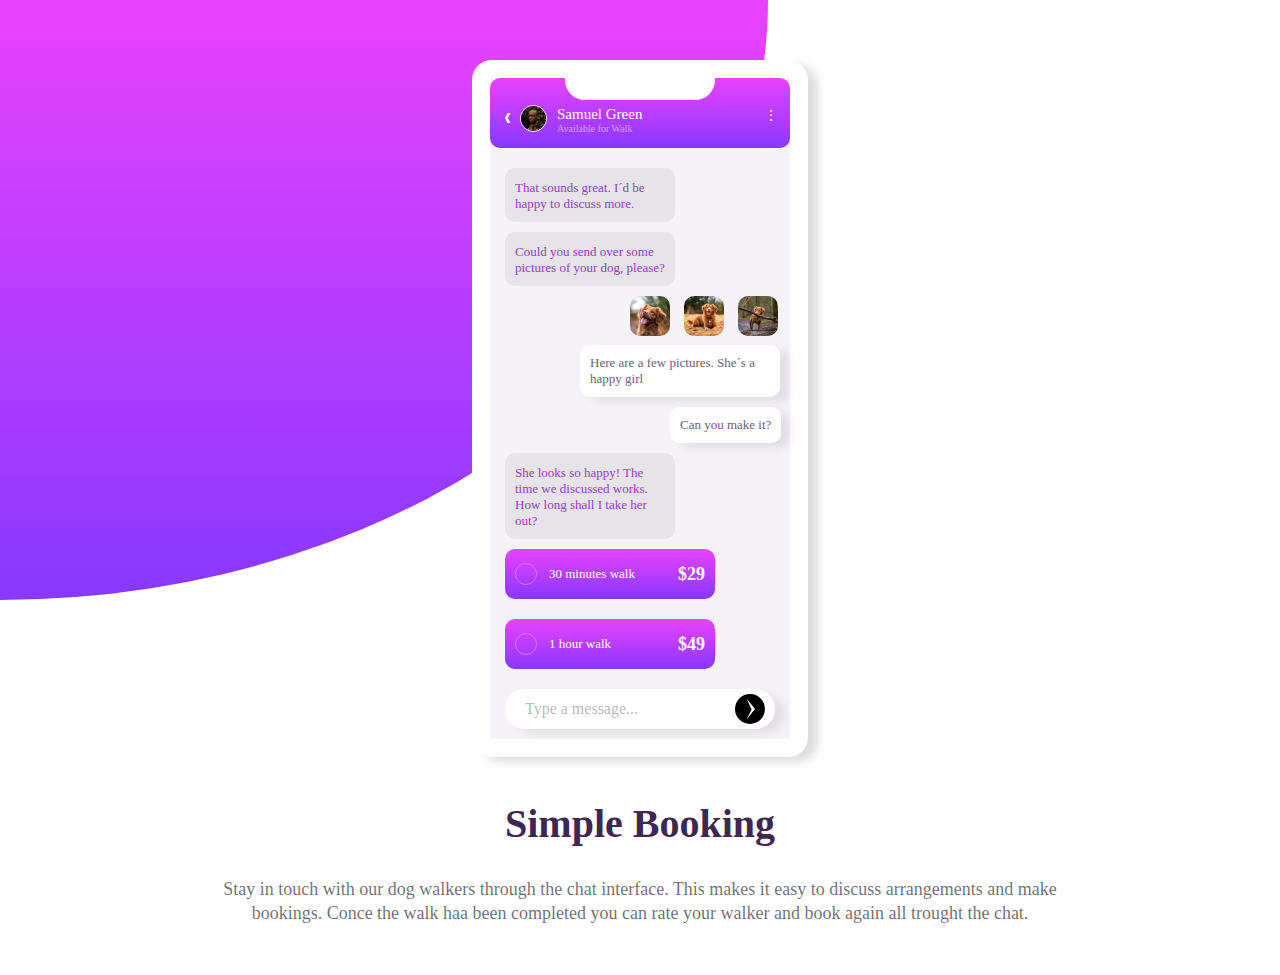
<file: chatppilustration.html>
<!DOCTYPE html>
<html lang="en">
<head>
    <meta charset="UTF-8">
    <meta name="viewport" content="width=device-width, initial-scale=1.0">
    <title>Document</title>
    <link rel="stylesheet" href="chatppilustration.css">
    <link rel="apple-touch-icon" sizes="180x180" href="sources./apple-touch-icon.png">
<link rel="icon" type="image/png" sizes="32x32" href="sources./favicon-32x32.png">
<link rel="icon" type="image/png" sizes="16x16" href="sources./favicon-16x16.png">

</head>
<body>
    <main class="main">
        <div class="hero">
        </div>

        <div class="cell-cont">
        <div class="cell">

            <div class="cell-header">
            <div class="white-circle"></div>
                <div class="arrow"></div>
                <img class="cell-img" src="Frontend-mentor/sources./avatar.jpg" alt="">
                <p class="name">Samuel Green</p>
                <p class="status">Available for Walk</p>

                <div class="menu-cont">
                    <p>.</p>
                    <p>.</p>
                    <p>.</p>
                </div>
            </div>

            <div class="cell-body">
                <div class="msg-cont">
                <div class="samuel-msg">
                    <p>That sounds great. I´d be happy to discuss more.</p>
                </div>
                <div class="samuel-msg">
                    <p>Could you send over some pictures of your dog, please?</p>
                </div>

                <div class="msg-img">
                    <img src="Frontend-mentor/sources./dog-image-1.jpg" alt="">
                    <img src="Frontend-mentor/sources./dog-image-2.jpg" alt="">
                    <img src="Frontend-mentor/sources./dog-image-3.jpg" alt="">
                </div>
                <div class="your-msg">
                    <p>Here are a few pictures. She´s a happy girl</p>
                </div>

                <div class="your-msg">
                    <p>Can you make it?</p>
                </div>

                <div class="samuel-msg">
                    <p>She looks so happy! The time we discussed works. How long shall I take her out?</p>
                </div>
            </div>

                <div class="price">
                    <div class="check"></div>
                    <p>30 minutes walk</p>
                    <p>$29</p>
                </div>
             <div class="price">
                    <div class="check"></div>
                    <p>1 hour walk</p>
                    <p class="fourty-nine">$49</p>
                </div>

                <div class="text-placeholder">
                    <p>Type a message...</p>
                    <div class="black-background">
                        <div class="text-arrow"></div>
                    </div>
                </div>            
            </div>
        </div>
    </div>

    <div class="text-cont">
        <h1>Simple Booking</h1>
        <p>Stay in touch with our dog walkers through the chat interface. This makes it easy to discuss arrangements and make bookings. Conce the walk haa been completed you can rate your walker and book again all trought the chat.</p>
    </div>
    </main>
    
</body>
</html>
</file>
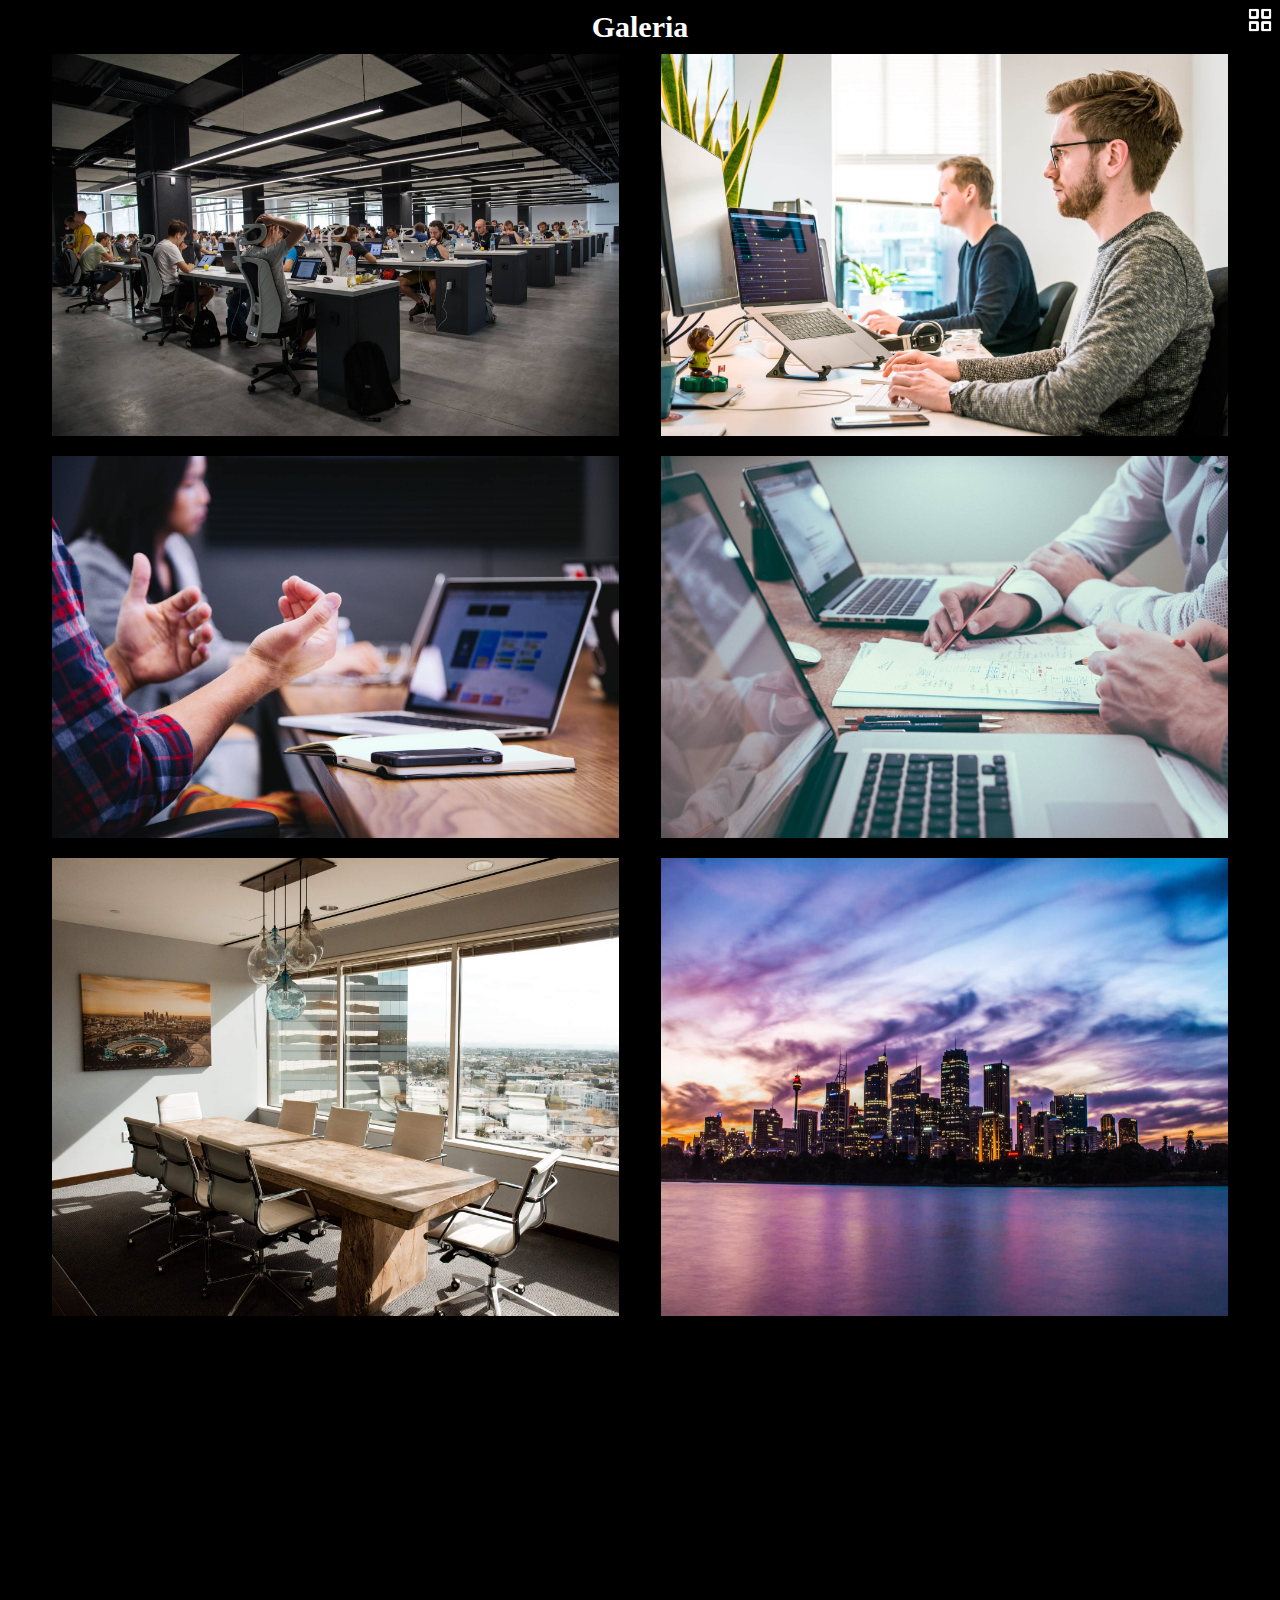
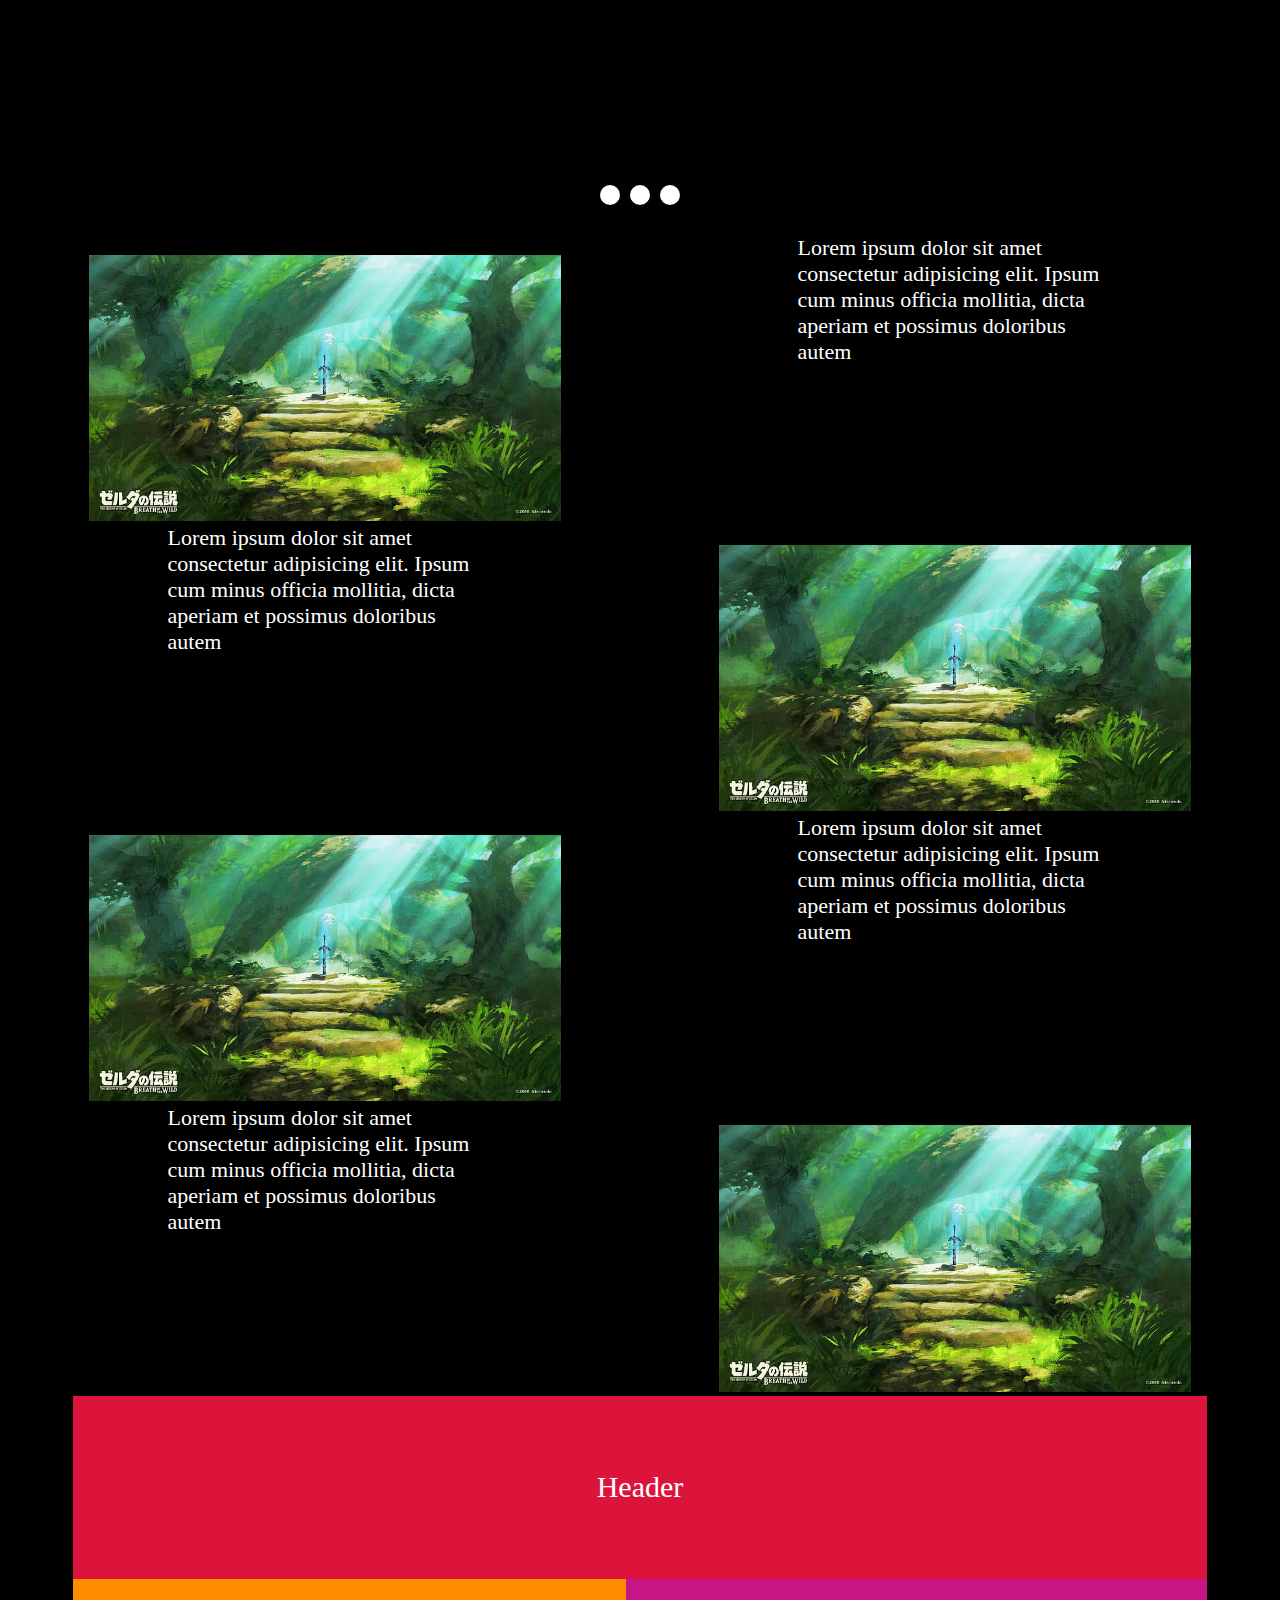
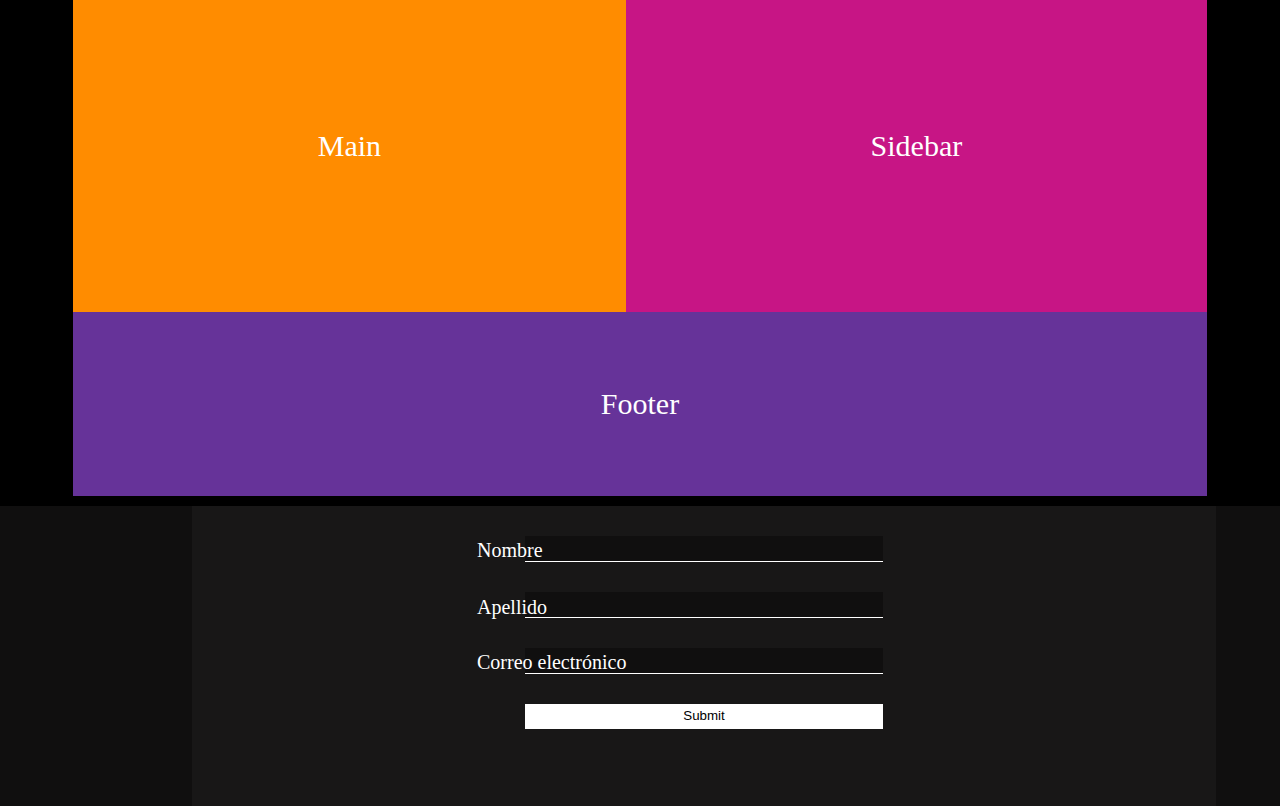
<file: ejercicios.html>
<!DOCTYPE html>
<html lang="en">
<head>
    <meta charset="UTF-8">
    <meta name="viewport" content="width=device-width, initial-scale=1.0">
    <title>Document</title>
    <link rel="stylesheet" href="ejercicios.css">
</head>
<body>
        <nav class="menu" id="nav-1">

            <div class="close-cont">
            <div class="close">
                <a href="#" class="close-btn">X</a>
            </div>
            </div>
            <div class="close-cont">
            <div class="menu-options-cont">
                <a href="#galeria" class="menu-options">Galeria</p>
                <a href="#slider" class="menu-options">Slider</p>
                <a href="#grid" class="menu-options">Grid</p>
            </div>
        </div>
        </nav>

        <div class="close-cont">
        <div class="menu-cont" >
         <a href="#nav-1"><img src="Recursos/grid-alt-regular-24.png" alt=""></a>       
        </div>
    </div>
        

    <main>
    <h2 id="galeria">Galeria</h2>
    <div class="galeria" >
        <div class="img-cont">
            <img src="Recursos/uno.jpg" alt="">
            <div class="hover">
            </div>
            <div class="hover-green">
            </div>
            <div class="hover-yellow">
            </div>
            <div class="hover-blue">
            </div>
        </div>

        <div class="img-cont">
            <img src="Recursos/dos.jpg" alt="">
            <div class="hover">
            </div>
            <div class="hover-green">
            </div>
            <div class="hover-yellow">
            </div>
            <div class="hover-blue">
            </div>
        </div>

        <div class="img-cont">
            <img src="Recursos/tres.jpg" alt="">
            <div class="hover">
            </div>
            <div class="hover-green">
            </div>
            <div class="hover-yellow">
            </div>
            <div class="hover-blue">
            </div>
        </div>

        <div class="img-cont">
            <img src="Recursos/cuatro.jpg" alt="">
            <div class="hover-white">
            </div>
            <div class="hover-black">
            </div>
            
        </div>
        <div class="img-cont">
            <img src="Recursos/cinco.jpg" alt="">
            <div class="hover">
            </div>
            <div class="hover-green">
            </div>
            <div class="hover-yellow">
            </div>
            <div class="hover-blue">
            </div>
        
        </div>
        <div class="img-cont">
            <img src="Recursos/seis.jpg" alt="">
            <div class="hover">
            </div>
            <div class="hover-green">
            </div>
            <div class="hover-yellow">
            </div>
            <div class="hover-blue">
            </div>
        </div>

    </div>


        <div class="animated-slider-container" id="slider">
            <scroll-container class="slider-container">
                <scroll-page class="slider-slide" id="video-1">
                    <iframe class="video" width="560" height="315" src="https://www.youtube.com/embed/al1Jv2ybE5I" title="YouTube video player" frameborder="0" allow="accelerometer; autoplay; clipboard-write; encrypted-media; gyroscope; picture-in-picture" allowfullscreen></iframe>
                </scroll-page>

                <scroll-page class="slider-slide" id="video-2">
                    <iframe class="video" width="560" height="315" src="https://www.youtube.com/embed/yPXmILNOI9s" title="YouTube video player" frameborder="0" allow="accelerometer; autoplay; clipboard-write; encrypted-media; gyroscope; picture-in-picture" allowfullscreen></iframe>
                </scroll-page>

                <scroll-page class="slider-slide" id="video-3">
                    <iframe class="video" width="560" height="315" src="https://www.youtube.com/embed/u044iM9xsWU" title="YouTube video player" frameborder="0" allow="accelerometer; autoplay; clipboard-write; encrypted-media; gyroscope; picture-in-picture" allowfullscreen></iframe>
                </scroll-page>

            </scroll-container>
        </div>

        <div class="bullet-cont">
            <a class="bullet" href="#video-1"></a>
            <a class="bullet" href="#video-2"></a>
            <a class="bullet" href="#video-3"></a>
        </div>

        <div class="grid-cont" id="grid">
            <div class="grid-img"> <img src="Recursos/zelda-the-legend-of-zelda-breath-of-the-wild-master-sword-wallpaper-preview.jpeg" alt=""></div>

            <div class="grid-text">Lorem ipsum dolor sit amet consectetur adipisicing elit. Ipsum cum minus officia mollitia, dicta aperiam et possimus doloribus autem</div>
 
            <div class="grid-text">Lorem ipsum dolor sit amet consectetur adipisicing elit. Ipsum cum minus officia mollitia, dicta aperiam et possimus doloribus autem</div>
            <div class="grid-img"> <img src="Recursos/zelda-the-legend-of-zelda-breath-of-the-wild-master-sword-wallpaper-preview.jpeg" alt=""></div>

 
            <div class="grid-img"> <img src="Recursos/zelda-the-legend-of-zelda-breath-of-the-wild-master-sword-wallpaper-preview.jpeg" alt=""></div>
            <div class="grid-text">Lorem ipsum dolor sit amet consectetur adipisicing elit. Ipsum cum minus officia mollitia, dicta aperiam et possimus doloribus autem</div>
 
            <div class="grid-text">Lorem ipsum dolor sit amet consectetur adipisicing elit. Ipsum cum minus officia mollitia, dicta aperiam et possimus doloribus autem</div>
            <div class="grid-img"> <img src="Recursos/zelda-the-legend-of-zelda-breath-of-the-wild-master-sword-wallpaper-preview.jpeg" alt=""></div>
        </div>

        <div  class="grid-template">
            <div class="object-1">Header</div>
            <div class="object-2">Sidebar</div>
            <div class="object-3">Main</div>
            <div class="object-4">Footer</div>

        </div>
    </main>

<footer>

        <div class="form">
            <div class="inputs-cont">
                <input id="nombre" type="text" required> 
                <label for="nombre">Nombre</label>
        
                <input id="apellido" type="text" required> 
                <label for="apellido">Apellido</label>
    
                <input id="correo" type="email" required> 
                <label for="correo">Correo electrónico</label>
                
                    <input id="enter" type="submit">
               
        </div>
    </div>
        
    </div>
    </footer>
        
</body>
</html>
</file>
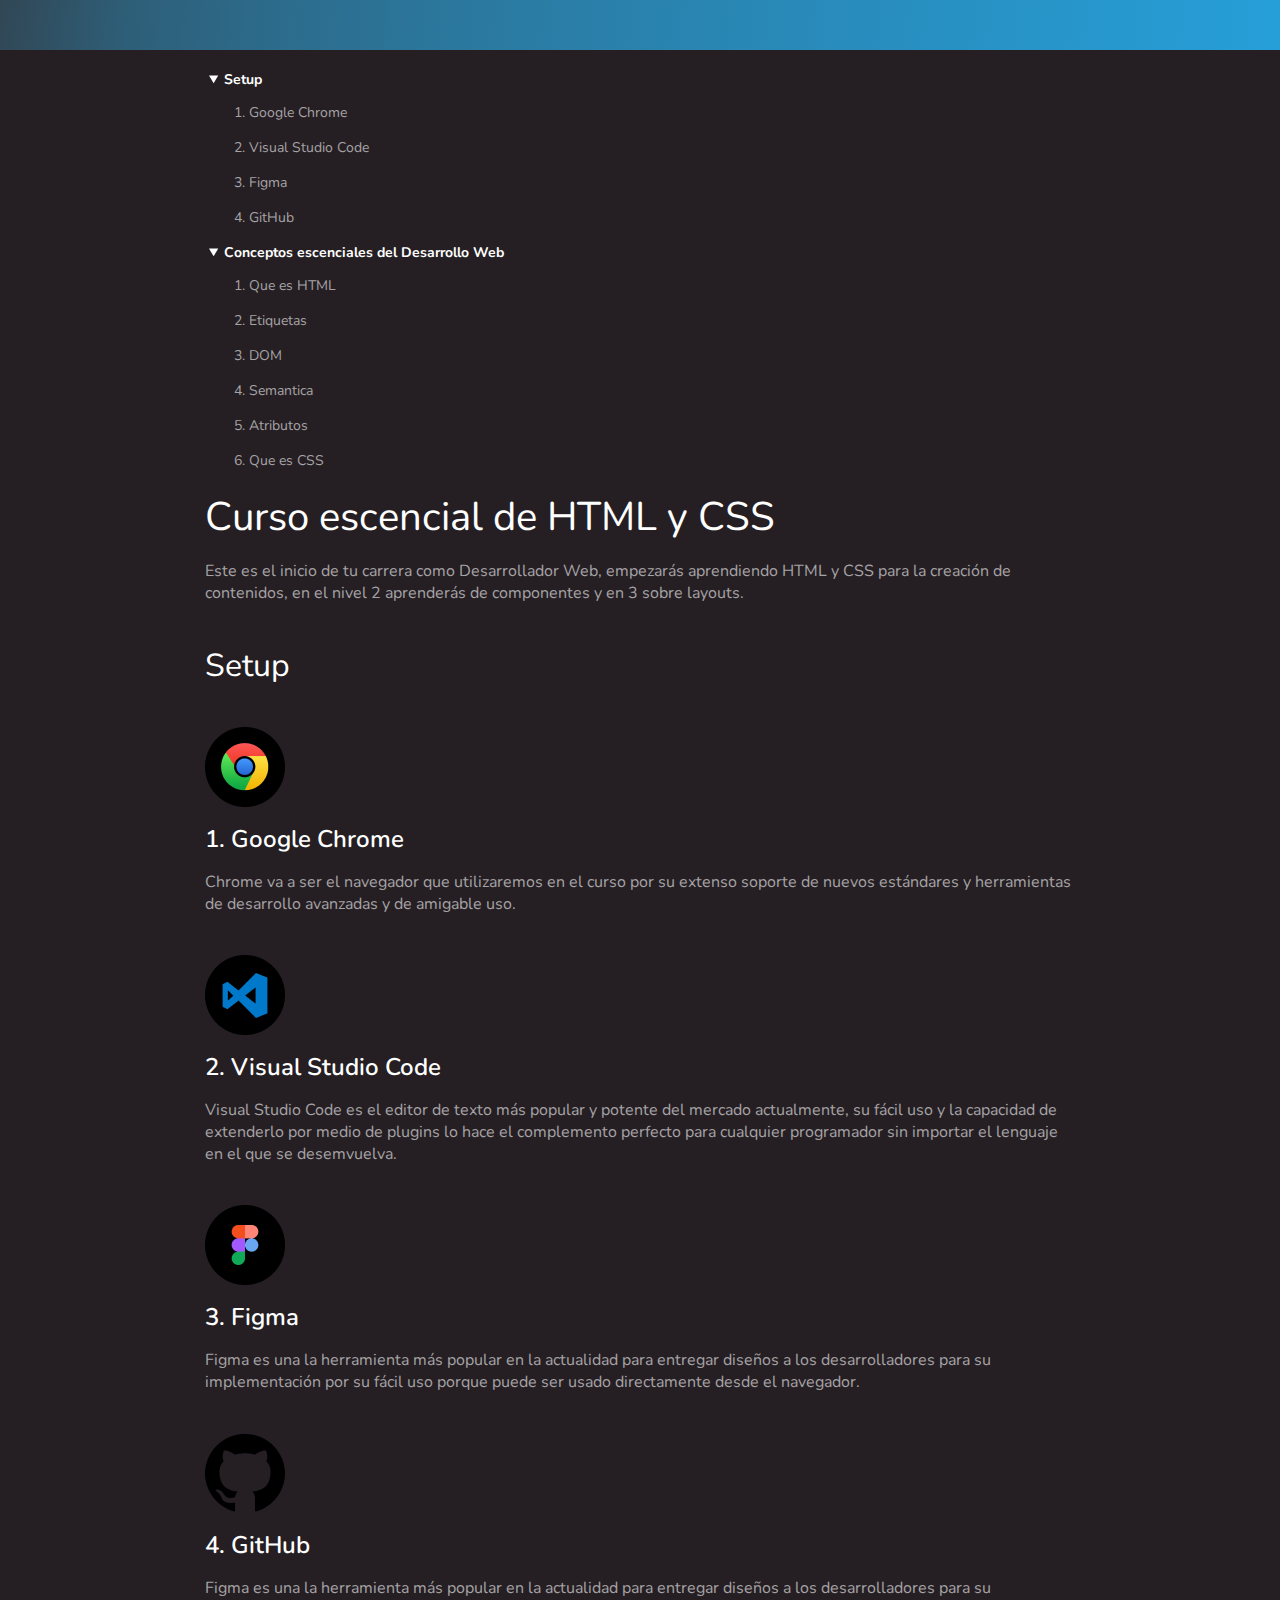
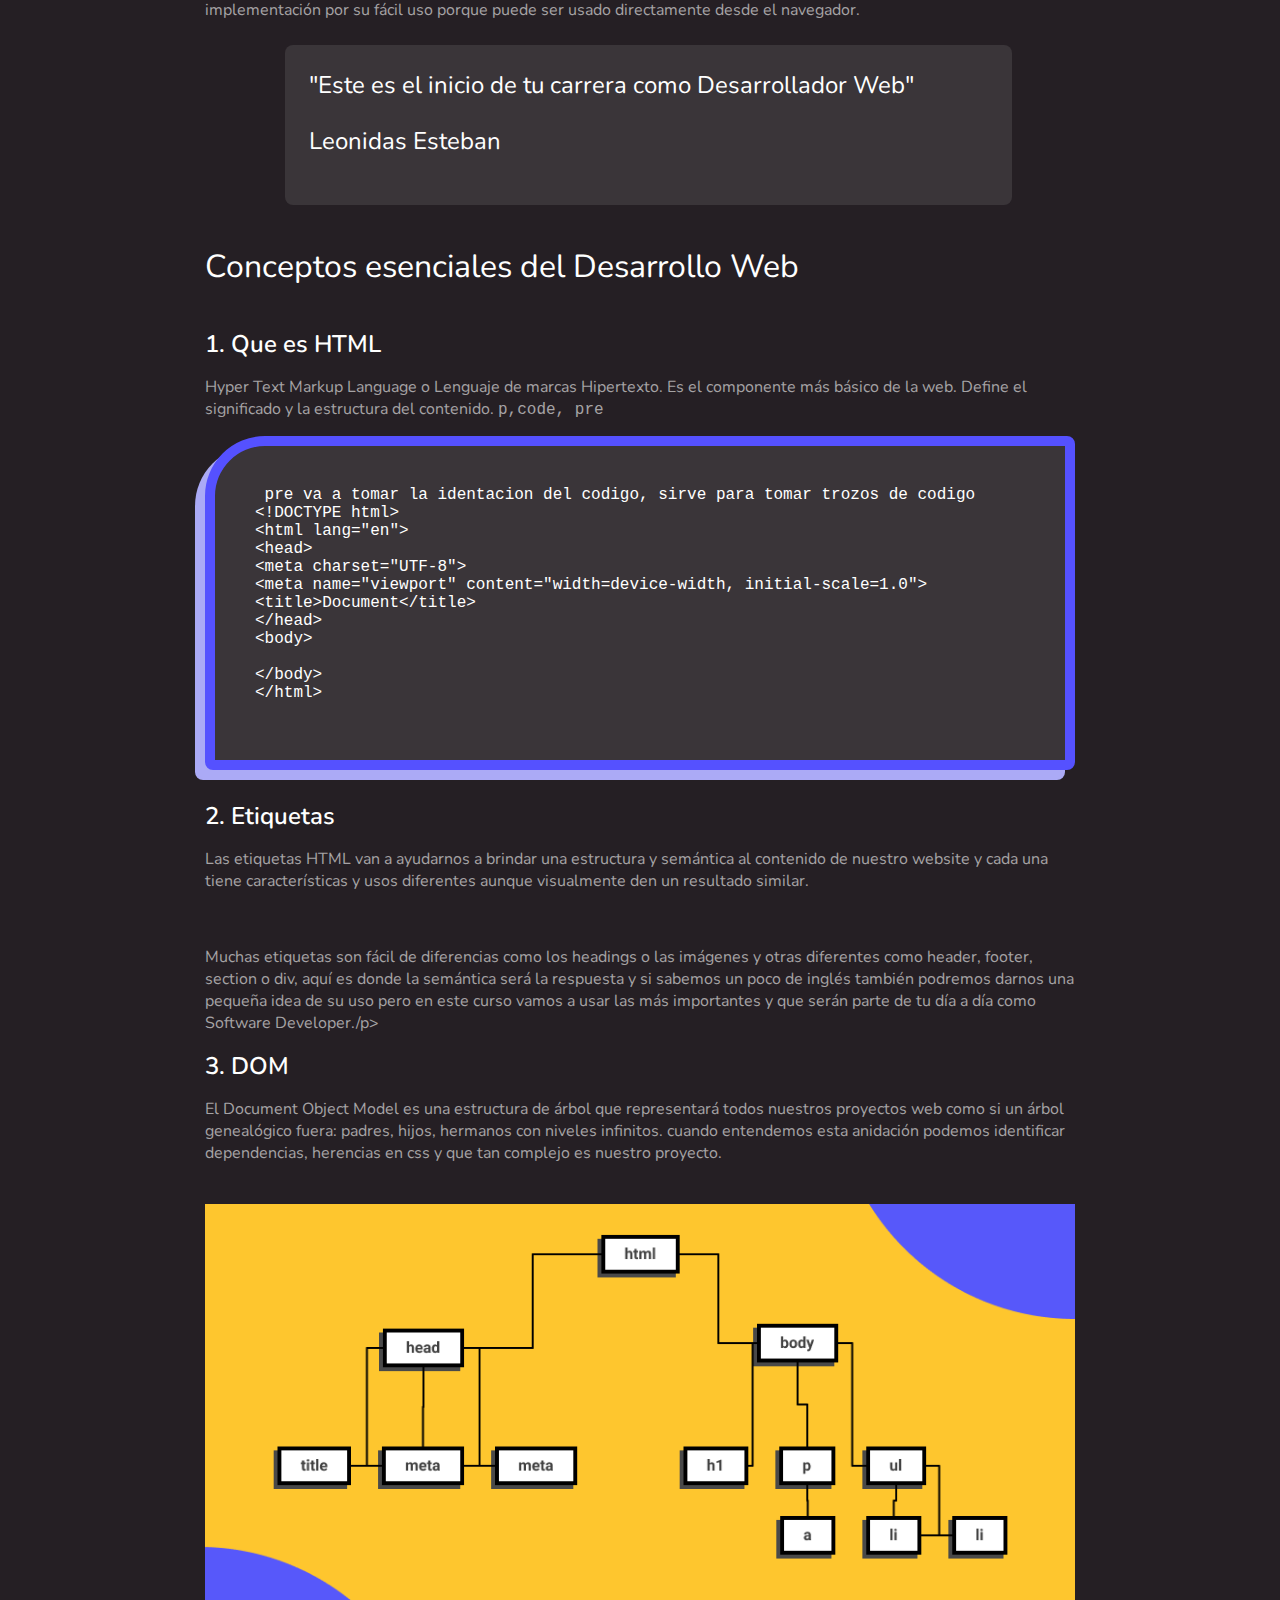
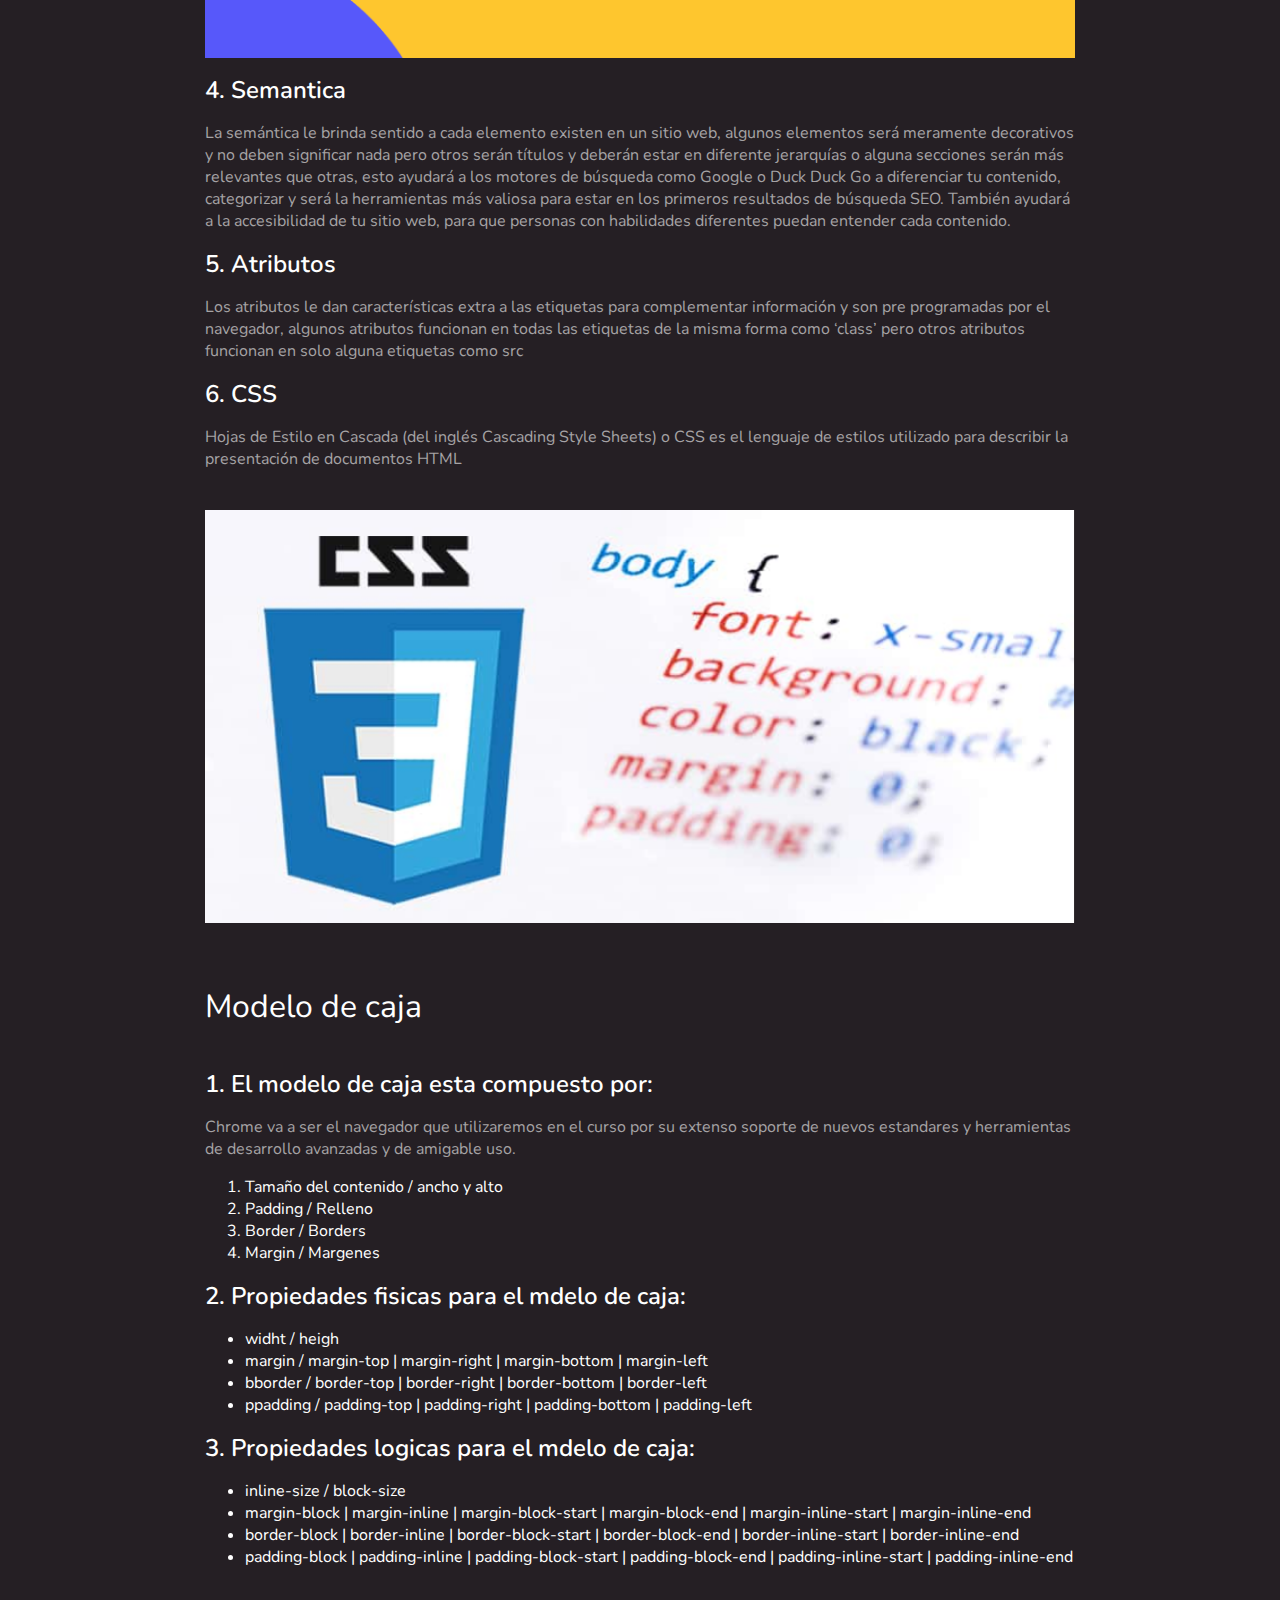
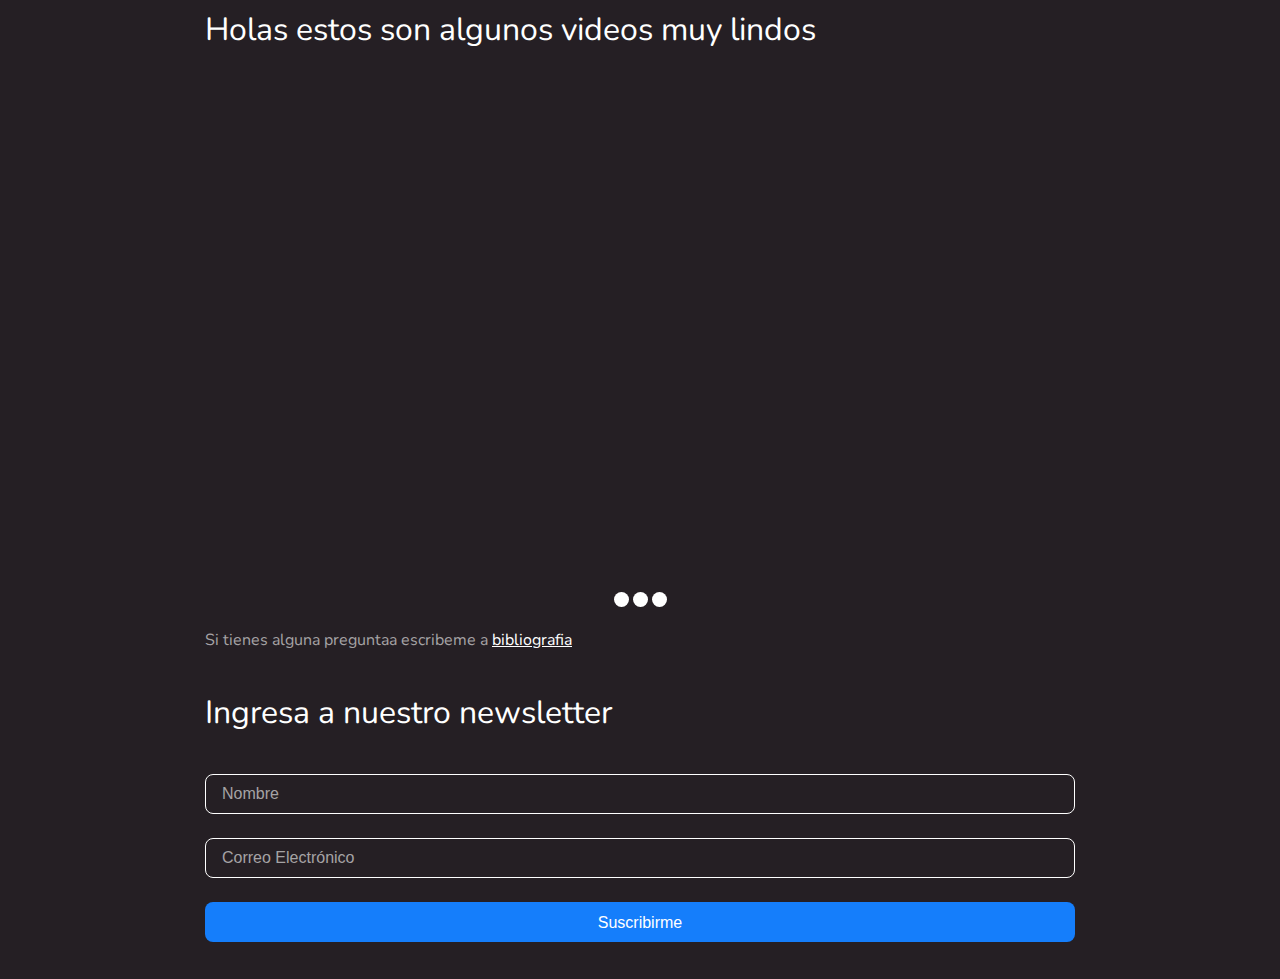
<file: index1.html>
<!DOCTYPE html>
<html lang="en">
<head>    
    <meta charset="UTF-8">
    <meta http-equiv="X-UA-Compatible" content="IE=edge">
    <meta name="viewport" content="width=device-width, initial-scale=1.0">
    <link rel="stylesheet" href="styles-logical.css">
    <link rel="preconnect" href="https://fonts.googleapis.com"> 
    <link rel="preconnect" href="https://fonts.gstatic.com" crossorigin> 
    <link href="https://fonts.googleapis.com/css2?family=Nunito:ital,wght@0,400;0,600;0,700;1,400;1,700&display=swap" rel="stylesheet">
<title>El blog de Dustin Bastidas</title>
<meta property="og:title" content="Mi proyecto del escencial de HTML y CSS" />
<meta property="og:type" content="website" />
<meta property="og:url" content="https://dustinbastidas.github.io/DustinBastidas-DustinBastidas-curso-esencial-html-css-/index1.html" />
<meta property="og:image" content="http://127.0.0.1:5500/Recursos/dom.png" />
<meta property="og:description" 
  content="Todo lo que necesitas saber en tu día a día como Frontend" />

</head>
<body>
    <div class="hero"></div>  
 
    <div class="header">
        <div class="wrapper">
            <div class="header-content">
                <header>       
                    <nav>
                    <details open>  
                        <summary> 
                            Setup
                        </summary>
                        <ol>
                            <li>
                                <a href="#google">Google Chrome</a>      
                            </li>
                            <li>
                               <a href="#visual">Visual Studio Code</a>       
                            </li>
                            <li>
                               <a href="#figma">Figma</a>       
                            </li>
                            <li>
                                <a href="#git">GitHub</a>       
                            </li>
                        </ol>
                    </details>
                    <details open> 
                        <summary>
                            Conceptos escenciales del Desarrollo Web
                        </summary>
                        <ol>
                            <li>
                              <a href="#html">Que es HTML</a>            
                            </li>
                            <li>
                               <a href="#etiquetas">Etiquetas</a>
                            </li>
                            <li>
                                <a href="#dom">DOM</a>
                            </li>
                            <li>
                                <a href="#semantica">Semantica</a>
                            </li>
                            <li>
                                <a href="#atributos">Atributos</a>
                            </li>
                            <li>
                                <a href="#css">Que es CSS</a>
                            </li>
                        </ol>
                    </details>
                </nav>
                </header>
            </div>
        </div>
    </div>
<main class="main">
    <div class="wrapper">
        <div class="main-content">
            <h1>
                Curso escencial de HTML y CSS
                   </h1>
               <p>Este es el inicio de tu carrera como Desarrollador Web, empezarás aprendiendo HTML y CSS para la creación de contenidos, en el nivel 2 aprenderás de componentes y en 3 sobre layouts.
                    
               </p>
                   <hr>
                   <section class="content">
                       <h2>Setup</h2>  
                           <img src="Recursos/Google Chrome.png" alt="Logo de google" class="setup__img">
                           
                           
                           <h3 id="google">Google Chrome</h3>
                           <p>Chrome va a ser el navegador que utilizaremos en el curso por su extenso soporte de nuevos estándares y herramientas de desarrollo avanzadas y de  amigable uso.</p>
                      
                       
                       <img src="Recursos/Visual Studio Code.png" alt="Vs code logo" class="setup__img">
                           
                           <h3 id="visual">Visual Studio Code</h3>
                           <p>Visual Studio Code es el editor de texto más popular y potente del mercado actualmente, su fácil uso y la capacidad de extenderlo por medio de plugins lo hace el complemento perfecto para cualquier programador sin importar el lenguaje en el que se desemvuelva.</p>
                      
                       
                       <img src="Recursos/Figma.png" alt="Figma logo" class="setup__img">
                       
                           <h3 id="figma">Figma</h3>
                           <p>Figma es una la herramienta más popular en la actualidad para entregar diseños a los desarrolladores para su implementación por su fácil uso porque puede ser usado directamente desde el navegador.</p>
                      
                       
                       
                       <img src="Recursos/GitHub.png" alt="Github logo"  class="setup__img" >
                       
                           <h3 id="git">GitHub</h3>
                           <p>Figma es una la herramienta más popular en la actualidad para entregar diseños a los desarrolladores para su implementación por su fácil uso porque puede ser usado directamente desde el navegador.</p>
                      <blockquote>"Este es el inicio de tu carrera como Desarrollador Web"
                         <p>
                              <span> Leonidas Esteban 
                                  
                              </span>
                           </p>
                      </blockquote>
                   </section>
                   <hr>
                   <h2>Conceptos esenciales del Desarrollo Web</h2>
           
                   <section class="content">
                       <h3 id="html">Que es HTML</h3>
                       <p>Hyper Text Markup Language o Lenguaje de marcas Hipertexto. Es el componente más básico de la web. Define el significado y la estructura del contenido. 
                           <code>  p,code, pre</code>
                           <pre> pre va a tomar la identacion del codigo, sirve para tomar trozos de codigo
&lt;!DOCTYPE html&gt;
&lt;html lang=&quot;en&quot;&gt;
&lt;head&gt;
&lt;meta charset=&quot;UTF-8&quot;&gt;
&lt;meta name=&quot;viewport&quot; content=&quot;width=device-width, initial-scale=1.0&quot;&gt;
&lt;title&gt;Document&lt;/title&gt;
&lt;/head&gt;
&lt;body&gt;
           
&lt;/body&gt;
&lt;/html&gt;
           </pre>
                           </p>
                        
           
                       <h3 id="etiquetas"> Etiquetas</h3>
                       <p>Las etiquetas HTML van a ayudarnos a brindar una estructura y semántica al contenido de nuestro website y cada una tiene características y usos diferentes aunque visualmente den un resultado similar.</p>
                       <br>
                       <p>Muchas etiquetas son fácil de diferencias como los headings o las imágenes y otras diferentes como header, footer, section o div, aquí es donde la semántica será la respuesta y si sabemos un poco de inglés también podremos darnos una pequeña idea de su uso pero en este curso vamos a usar las más importantes y que serán parte de tu día a día como Software Developer./p>
                       <h3 id="dom">DOM</h3>
                       
                       <p>El Document Object Model es una estructura de árbol que representará todos nuestros proyectos web como si un árbol genealógico fuera: padres, hijos, hermanos con niveles infinitos. cuando entendemos esta anidación podemos identificar dependencias, herencias en css y que tan complejo es nuestro proyecto.</p>
                       <img src="Recursos/dom.png" alt="">
           
                       <h3 id="semantica">Semantica</h3>
                       <p>La semántica le brinda sentido a cada elemento existen en un sitio web, algunos elementos será meramente decorativos y no deben significar nada pero otros serán títulos y deberán estar en diferente jerarquías o alguna secciones serán más relevantes que otras, esto ayudará a los motores de búsqueda como Google o Duck Duck Go a diferenciar tu contenido, categorizar y será la herramientas más valiosa para estar en los primeros resultados de búsqueda SEO. También ayudará a la accesibilidad de tu sitio web, para que personas con habilidades diferentes puedan entender cada contenido.</p>
                       
                       <h3 id="atributos">Atributos</h3>
                       <p>Los atributos le dan características extra a las etiquetas para complementar información y son pre programadas por el navegador, algunos atributos funcionan en todas las etiquetas de la misma forma como ‘class’ pero otros atributos funcionan en solo alguna etiquetas como src</p>
           
                       <h3 id="css">CSS</h3>
                       <p>Hojas de Estilo en Cascada (del inglés Cascading Style Sheets) o CSS es el lenguaje de estilos utilizado para describir la presentación de documentos HTML</p>
                       <img src="Recursos/image 5.png" alt="">
                       </section>
                       <br>
           
                   <section class="content">
                       <h2>Modelo de caja</h2>
                       <h3>El modelo de caja esta compuesto por:</h3>
                       <p>Chrome va a ser el navegador que utilizaremos en el curso por su extenso soporte de nuevos estandares y herramientas de desarrollo avanzadas y de amigable uso.</p>
           
                       <ol>
                           <li>Tamaño del contenido / ancho y alto</li>
                           <li>Padding / Relleno</li>
                           <li>Border / Borders</li>
                           <li>Margin / Margenes</li>
                       </ol>
           
                       <h3>Propiedades fisicas para el mdelo de caja:</h3>
                       <ul>
                           <li>widht / heigh</li>
                           <li>margin / margin-top | margin-right | margin-bottom | margin-left</li>
                           <li>bborder / border-top | border-right | border-bottom | border-left</li>
                           <li>ppadding / padding-top | padding-right | padding-bottom | padding-left</li>
                       </ul>
           
                       <h3>Propiedades logicas para el mdelo de caja:</h3>
                       <ul>
                           <li>inline-size / block-size</li>
                           <li>margin-block | margin-inline | margin-block-start | margin-block-end | margin-inline-start | margin-inline-end</li>
                           <li>border-block | border-inline | border-block-start | border-block-end | border-inline-start | border-inline-end</li>
                           <li>padding-block | padding-inline | padding-block-start | padding-block-end | padding-inline-start | padding-inline-end</li>
                       </ul>
                   </section>

                   <div class="section-content">
                       <h2>Holas estos son algunos videos muy lindos</h2>
                       <div class="slider">
                           <scroll-container class="slider-container">
                               <scroll-page class="slider-slide" id="video-1">
                            
                                    <iframe class="video" width="560" height="315" src="https://www.youtube.com/embed/N41sQJ5SZlc" title="YouTube video player" frameborder="0" allow="accelerometer; autoplay; clipboard-write; encrypted-media; gyroscope; picture-in-picture" allowfullscreen></iframe>
                                    
                               </scroll-page>
                               
                               <scroll-page class="slider-slide"  id="video-2">
                                <iframe class="video width="560" height="315" src="https://www.youtube.com/embed/N41sQJ5SZlc" title="YouTube video player" frameborder="0" allow="accelerometer; autoplay; clipboard-write; encrypted-media; gyroscope; picture-in-picture" allowfullscreen></iframe>
                           </scroll-page>
                           <scroll-page class="slider-slide" id="video-3">
                            
                            <iframe class="video" width="560" height="315" src="https://www.youtube.com/embed/N41sQJ5SZlc" title="YouTube video player" frameborder="0" allow="accelerometer; autoplay; clipboard-write; encrypted-media; gyroscope; picture-in-picture" allowfullscreen></iframe>
                       </scroll-page>
                           </scroll-container>
                           <div class="slider-bullet-list">
                               <a href="#video-1" class="slider-bullet"></a>
                               <a href="#video-2" class="slider-bullet"></a>
                               <a href="#video-3" class="slider-bullet"></a>
                           </div>
                       </div>
                   </div>
                       <p> Si tienes alguna preguntaa escribeme a 
                           <a href="mailto:dustin.bastidas.saltos@gmail.com">bibliografia</a>
                       </p>
                       <div class="section-content">
                           <h2>Ingresa a nuestro newsletter</h2>
                           <form action="#" type="" class="form">
                                <input type="text" placeholder="Nombre" required>              
                                <input type="email" placeholder="Correo Electrónico" required>
                                <input type="submit" value="Suscribirme"> 
                           </form>
                       </div>
        </div>
    </div>
    
    </main>    

        
    </body>
</html>
</file>
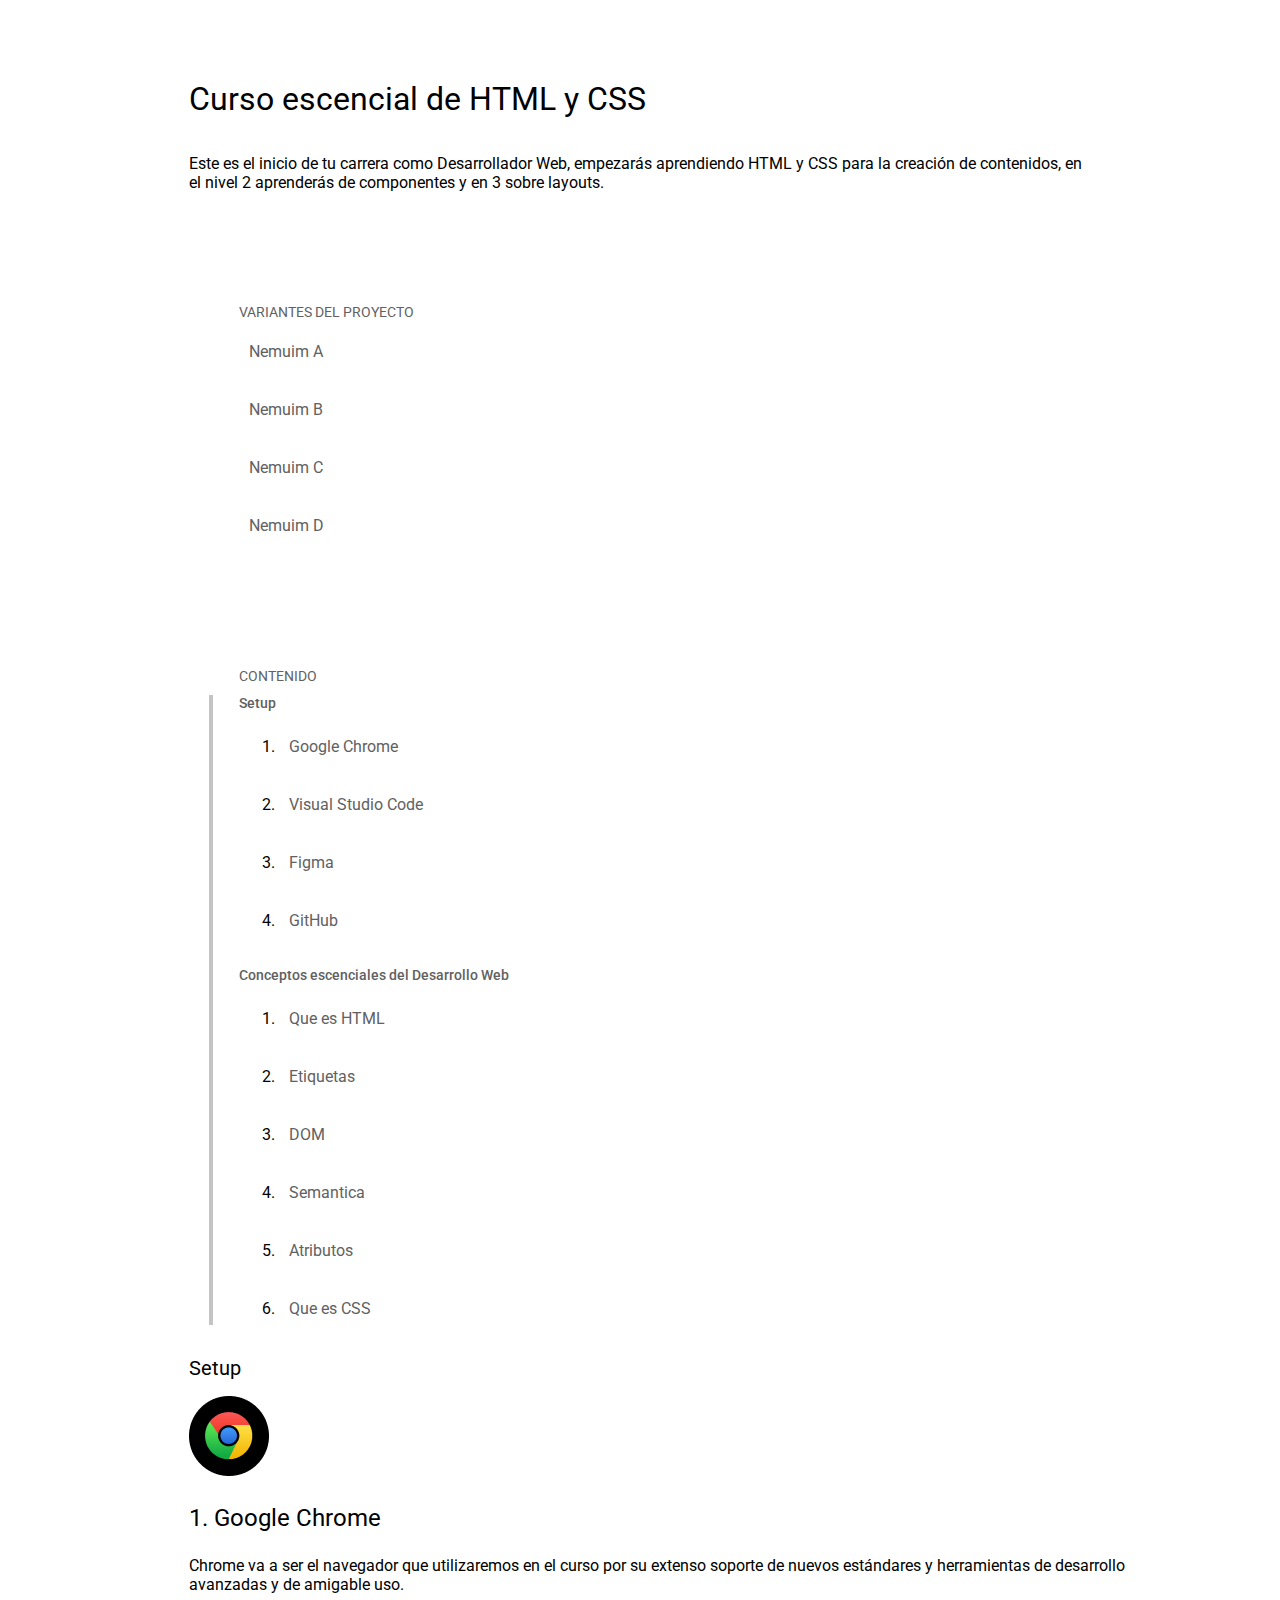
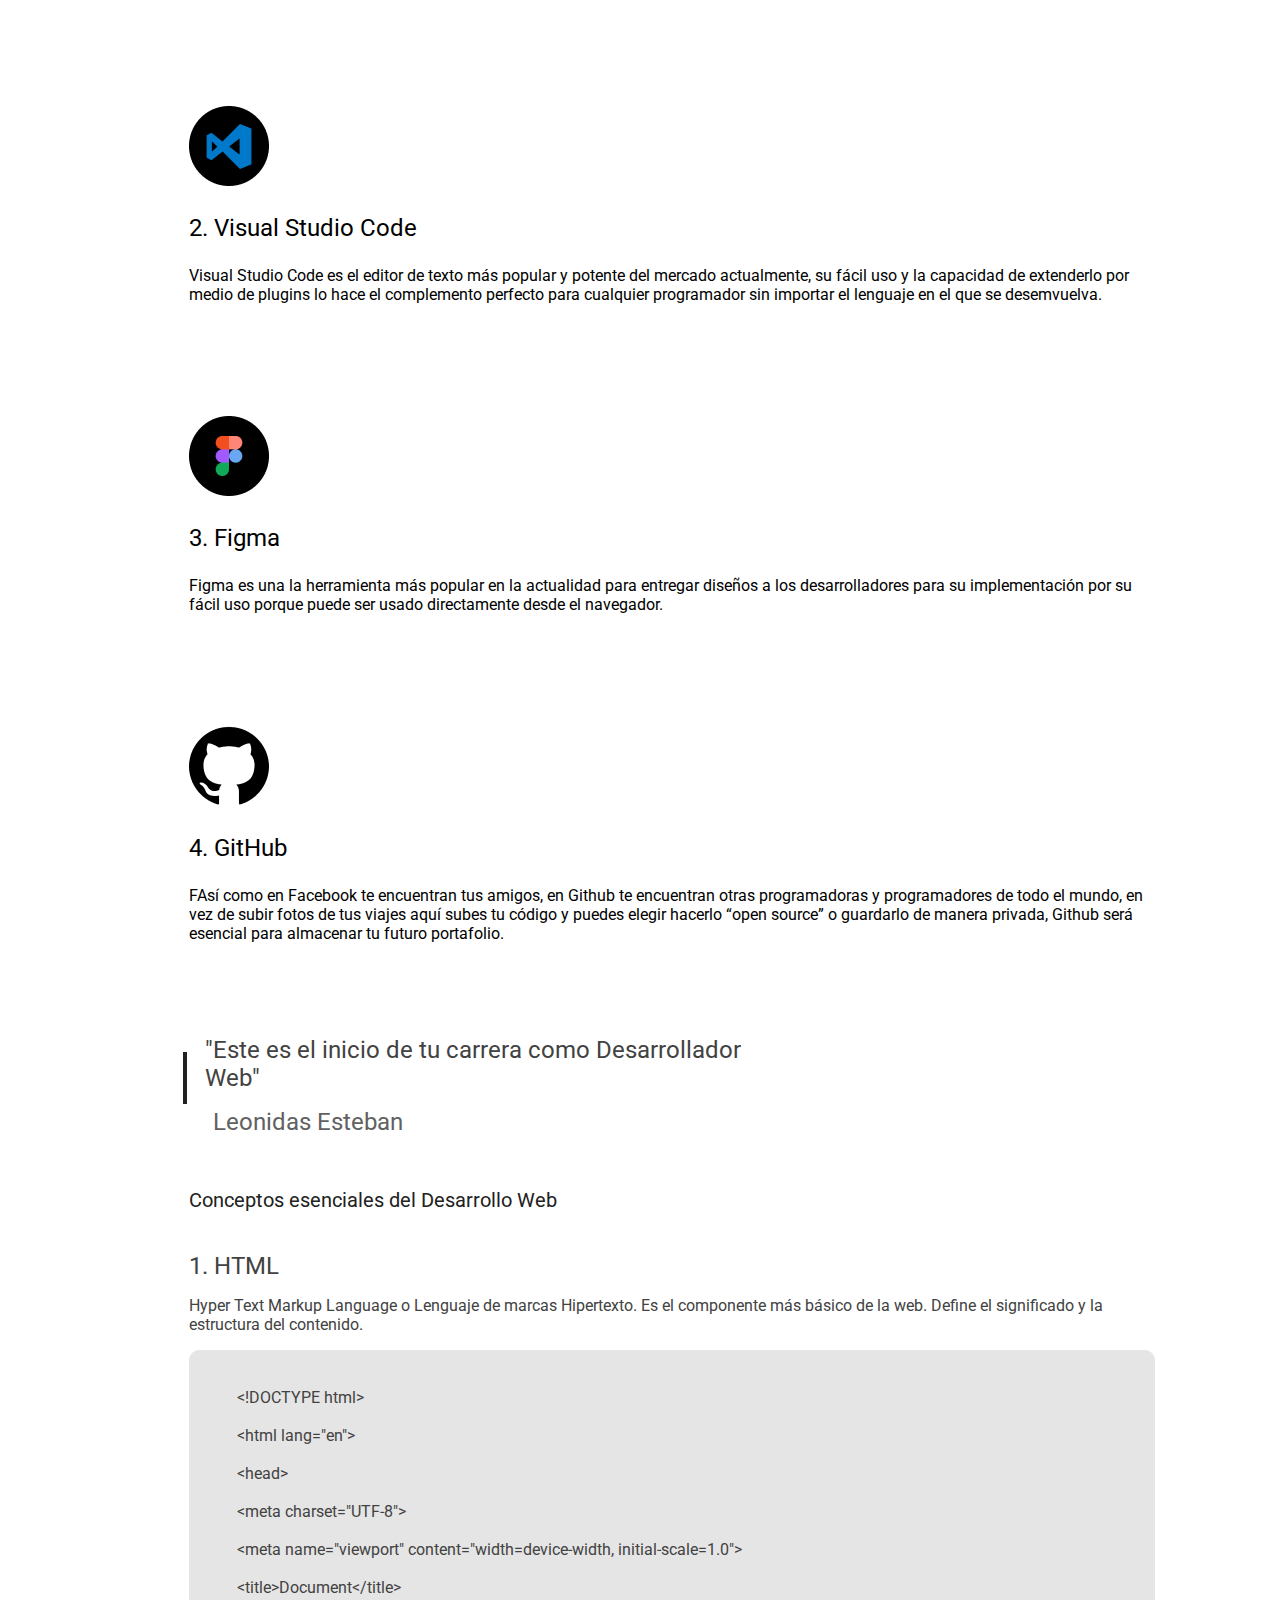
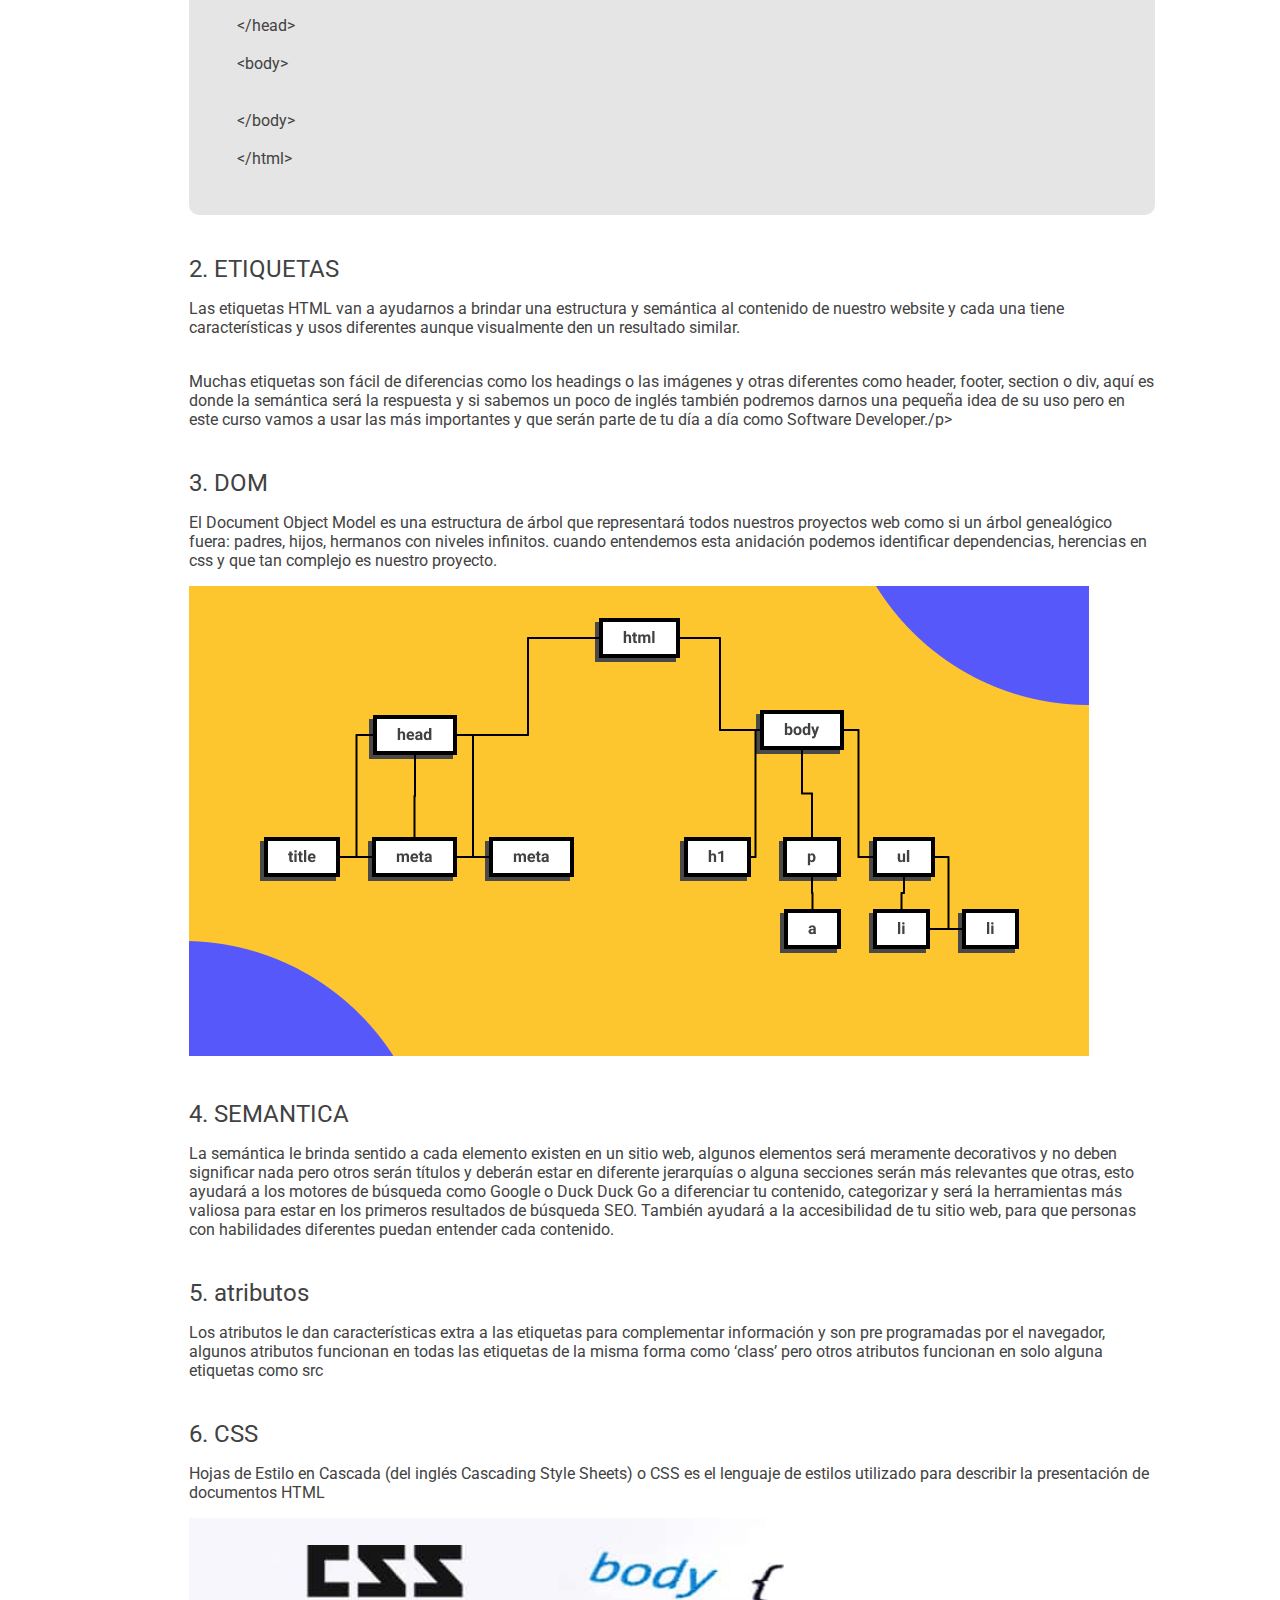
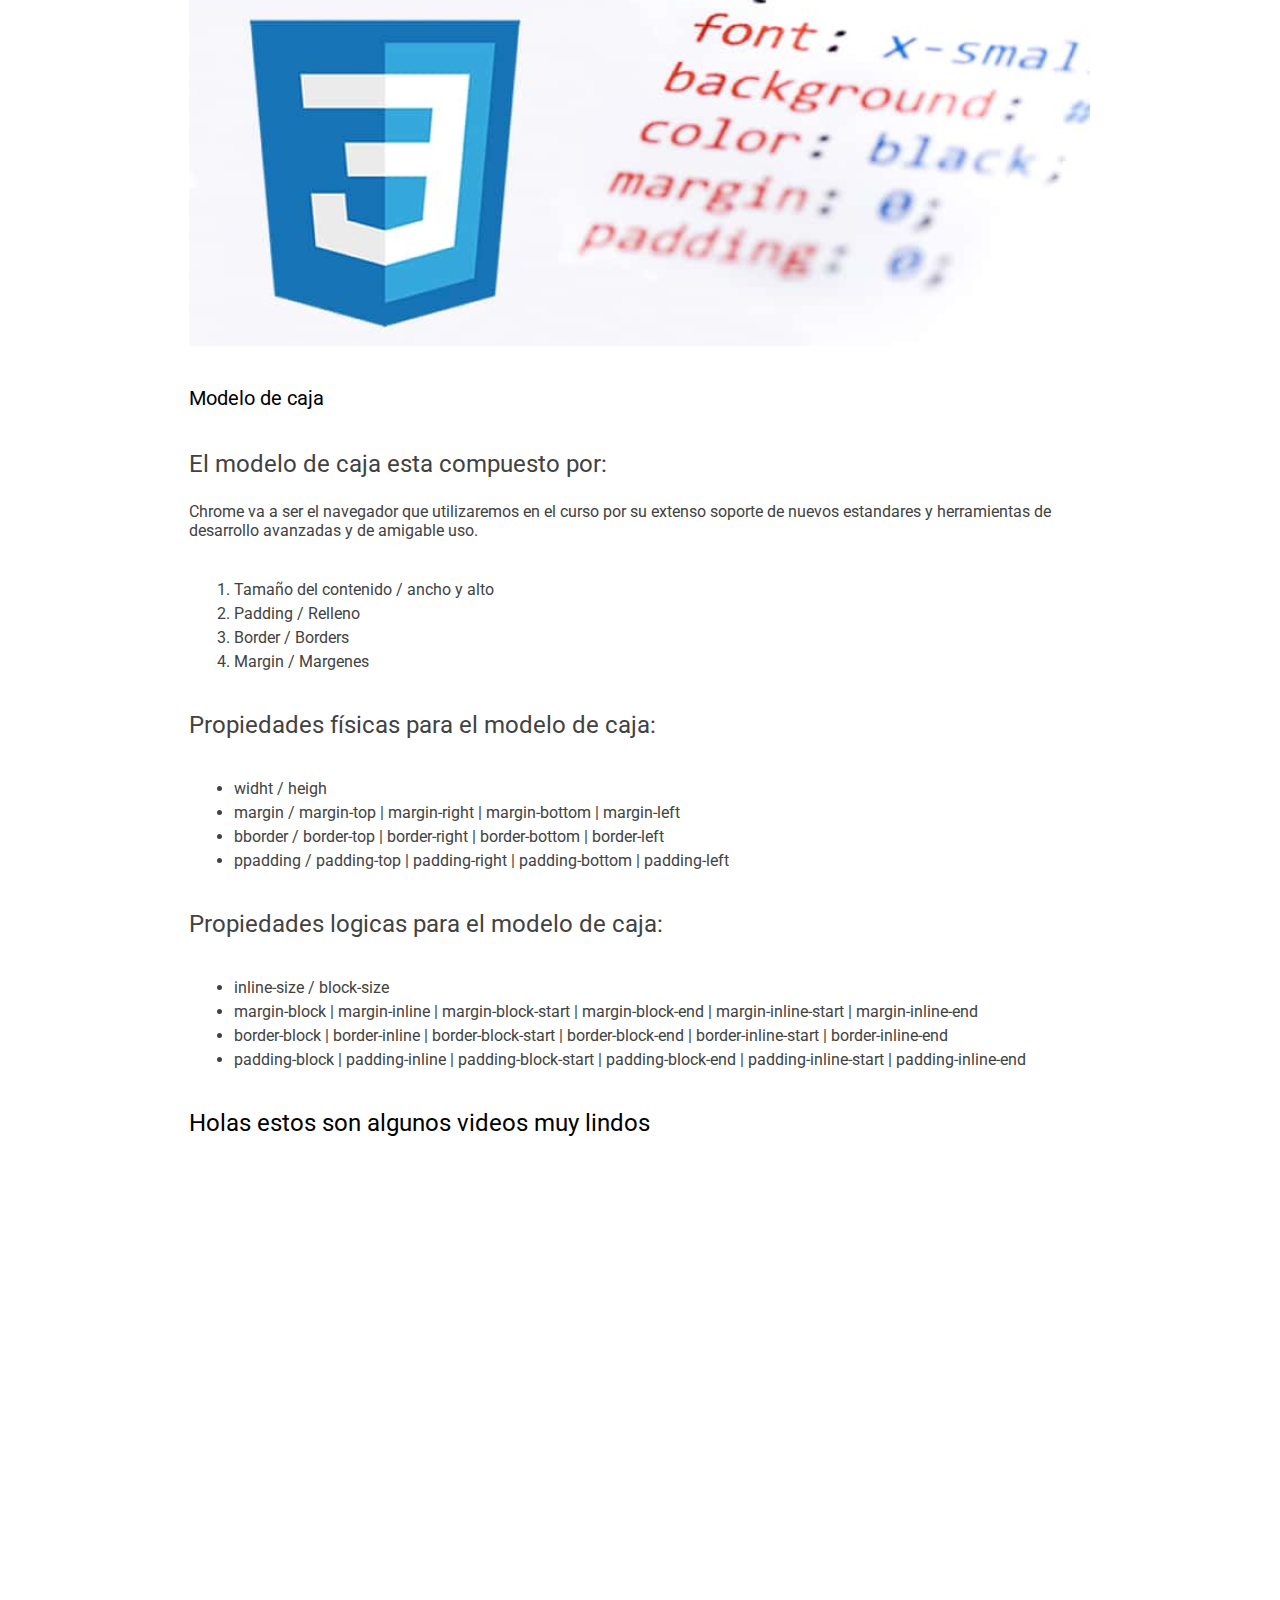
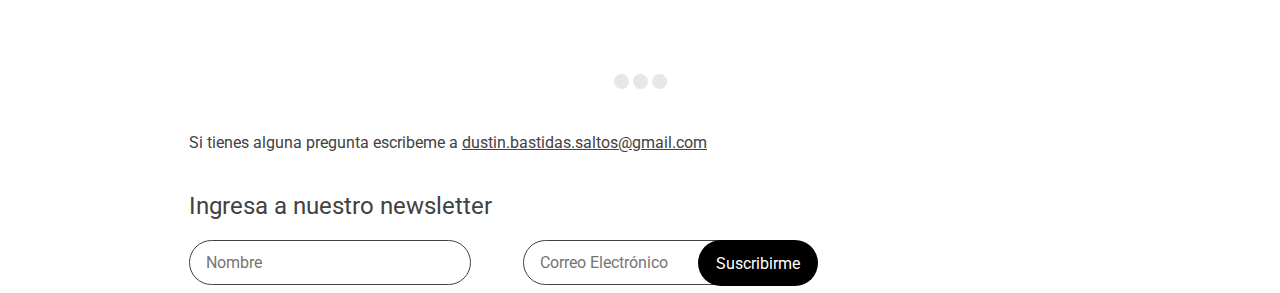
<file: variantec.html>
<!DOCTYPE html>
<html lang="en">
<head>    
    <meta charset="UTF-8">
    <meta http-equiv="X-UA-Compatible" content="IE=edge">
    <meta name="viewport" content="width=device-width, initial-scale=1.0">
    <link rel="stylesheet" href="Variantec.css">
    <link rel="preconnect" href="https://fonts.googleapis.com"> 
    <link rel="preconnect" href="https://fonts.googleapis.com"> 
<link rel="preconnect" href="https://fonts.gstatic.com" crossorigin> 
<link href="https://fonts.googleapis.com/css2?family=Roboto&display=swap" rel="stylesheet">
    <link rel="preconnect" href="https://fonts.gstatic.com" crossorigin> 
    <link href="https://fonts.googleapis.com/css2?family=Nunito:ital,wght@0,400;0,600;0,700;1,400;1,700&display=swap" rel="stylesheet">
    <link rel="preconnect" href="https://fonts.googleapis.com"> 
<link rel="preconnect" href="https://fonts.gstatic.com" crossorigin> 
<link href="https://fonts.googleapis.com/css2?family=Roboto:wght@400;500&display=swap" rel="stylesheet">
<title>El blog de Dustin Bastidas</title>
<meta property="og:title" content="Mi proyecto del escencial de HTML y CSS" />
<meta property="og:type" content="website"/>
<meta property="og:url" content="https://dustinbastidas.github.io/DustinBastidas-DustinBastidas-curso-esencial-html-css-/index1.html" />
<meta property="og:image" content="http://127.0.0.1:5500/Recursos/dom.png" />
<meta property="og:description" 
  content="Todo lo que necesitas saber en tu día a día como Frontend" />


<link rel="apple-touch-icon" sizes="60x60" href="/favicon/apple-icon-60x60.png">
<link rel="apple-touch-icon" sizes="72x72" href="/favicon/apple-icon-72x72.png">
<link rel="apple-touch-icon" sizes="76x76" href="/favicon/apple-icon-76x76.png">
<link rel="apple-touch-icon" sizes="114x114" href="/favicon/apple-icon-114x114.png">
<link rel="apple-touch-icon" sizes="120x120" href="/favicon/apple-icon-120x120.png">
<link rel="apple-touch-icon" sizes="144x144" href="/favicon/apple-icon-144x144.png">
<link rel="apple-touch-icon" sizes="152x152" href="/favicon/apple-icon-152x152.png">
<link rel="apple-touch-icon" sizes="180x180" href="/favicon/apple-icon-180x180.png">
<link rel="icon" type="image/png" sizes="192x192"  href="/favicon/android-icon-192x192.png">
<link rel="icon" type="image/png" sizes="32x32" href="/favicon/favicon-32x32.png">
<link rel="icon" type="image/png" sizes="96x96" href="/favicon/favicon-96x96.png">
<link rel="icon" type="image/png" sizes="16x16" href="/favicon/favicon-16x16.png">
<link rel="manifest" href="/favicon/manifest.json">
<meta name="msapplication-TileColor" content="#ffffff">
<meta name="msapplication-TileImage" content="/ms-icon-144x144.png">
<meta name="theme-color" content="#ffffff">

</head>
<body>
    <div class="hero"></div>  
 
    <div class="header">
        <div class="wrapper">
            <div class="header-content">
                <header>     
                    <div class="title">  
                    <h1>
                        Curso escencial de HTML y CSS
                           </h1>
                       <p>Este es el inicio de tu carrera como Desarrollador Web, empezarás aprendiendo HTML y CSS para la creación de contenidos, en el nivel 2 aprenderás de componentes y en 3 sobre layouts.
                            
                       </p>
                    </div>
                        
                    <nav>
                        <h2 class="subtitle sub-marg">VARIANTES DEL PROYECTO</h2>

                    <div class="Neuim-cont">
                                    <a href="#" class="nava">Nemuim A</a>      
                                   <a href="#"  class="nava">Nemuim B</a>       
                                   <a href="#"  class="nava">Nemuim C</a>       
                                    <a href="#" class="nava" >Nemuim D</a>       
                        </div>

                    
                            <h2 class="subtitle sub-marg">CONTENIDO</h2>
                        <div class="menu-cont">

                        <div class="left-border"></div>

                        <div class="subtitle summary">
                            Setup
                        </div> 
                        <ol>
                            <li>
                                <a class="nava" href="#google">Google Chrome</a>      
                            </li>
                            <li>
                               <a class="nava" href="#visual">Visual Studio Code</a>       
                            </li>
                            <li>
                               <a class="nava" href="#figma">Figma</a>       
                            </li>
                            <li>
                                <a class="nava" href="#git">GitHub</a>       
                            </li>
                        </ol>
                    </div>
                    <div class="menu-cont">
                        <div class="subtitle summary">
                            Conceptos escenciales del Desarrollo Web
                        </div>
                        <ol>
                            <li>
                              <a class="nava" href="#html">Que es HTML</a>            
                            </li>
                            <li>
                               <a class="nava" href="#etiquetas">Etiquetas</a>
                            </li>
                            <li>
                                <a class="nava" href="#dom">DOM</a>
                            </li>
                            <li>
                                <a class="nava" href="#semantica">Semantica</a>
                            </li>
                            <li>
                                <a class="nava" href="#atributos">Atributos</a>
                            </li>
                            <li>
                                <a class="nava" href="#css">Que es CSS</a>
                            </li>
                        </ol>
                    </div>
                
                </nav>
                </header>
              
            </div>
        </div>
    </div>
  <!-- Ending of navigation -->
<main class="main">
    <div class="wrapper"> 
        <div class="main-content">
           
                   <section class="content ">
                       <h2>Setup</h2>  
                           <img src="Recursos/Google Chrome.png" alt="Logo de google" class="setup__img">
                           
                           
                           <h3 id="google">1. Google Chrome</h3>
                           <p class="cont-p">Chrome va a ser el navegador que utilizaremos en el curso por su extenso soporte de nuevos estándares y herramientas de desarrollo avanzadas y de  amigable uso.</p>
                      
                       
                       <img src="Recursos/Visual Studio Code.png" alt="Vs code logo" class="setup__img">
                           
                           <h3 id="visual">2. Visual Studio Code</h3>
                           <p class="cont-p">Visual Studio Code es el editor de texto más popular y potente del mercado actualmente, su fácil uso y la capacidad de extenderlo por medio de plugins lo hace el complemento perfecto para cualquier programador sin importar el lenguaje en el que se desemvuelva.</p>
                      
                       
                       <img src="Recursos/Figma.png" alt="Figma logo" class="setup__img">
                       
                           <h3 id="figma">3. Figma</h3>
                           <p class="cont-p">Figma es una la herramienta más popular en la actualidad para entregar diseños a los desarrolladores para su implementación por su fácil uso porque puede ser usado directamente desde el navegador.</p>
                      
                       
                       
                       <img src="Recursos/GitHub.png" alt="Github logo"  class="setup__img" >
                       
                           <h3 id="git">4. GitHub</h3>
                           <p class="cont-p">FAsí como en Facebook te encuentran tus amigos, en Github te encuentran otras programadoras y programadores de todo el mundo, en vez de subir fotos de tus viajes aquí subes tu código y puedes elegir hacerlo “open source” o guardarlo de manera privada, Github será esencial para almacenar tu futuro portafolio.</p>
                            
                           <blockquote>
                            <p class="left-border-blockquote"></p>
                            "Este es el inicio de tu carrera como Desarrollador Web"
                         <p>
                              <span>    Leonidas Esteban 
                                  
                              </span>
                           </p>
                      </blockquote>
                   </section>
                 <!-- Ending of content #1 -->
                   
           
                   <section class="content-2 ">
                    <h2>Conceptos esenciales del Desarrollo Web</h2>
                       <h3 id="html">1. HTML</h3>
                       <p>Hyper Text Markup Language o Lenguaje de marcas Hipertexto. Es el componente más básico de la web. Define el significado y la estructura del contenido. 
                           
                           <pre>       

            &lt;!DOCTYPE html&gt;

            &lt;html lang=&quot;en&quot;&gt;

            &lt;head&gt;

            &lt;meta charset=&quot;UTF-8&quot;&gt;

            &lt;meta name=&quot;viewport&quot; content=&quot;width=device-width, initial-scale=1.0&quot;&gt;
            
            &lt;title&gt;Document&lt;/title&gt;
            
            &lt;/head&gt;
           
            &lt;body&gt;
           

            &lt;/body&gt;

            &lt;/html&gt;
           </pre>
                           </p>
                        
           
                       <h3 id="etiquetas">2. ETIQUETAS</h3>
                       <p>Las etiquetas HTML van a ayudarnos a brindar una estructura y semántica al contenido de nuestro website y cada una tiene características y usos diferentes aunque visualmente den un resultado similar.</p>
                       <br>
                       <p>Muchas etiquetas son fácil de diferencias como los headings o las imágenes y otras diferentes como header, footer, section o div, aquí es donde la semántica será la respuesta y si sabemos un poco de inglés también podremos darnos una pequeña idea de su uso pero en este curso vamos a usar las más importantes y que serán parte de tu día a día como Software Developer./p>
                       <h3 id="dom">3. DOM</h3>
                       
                       <p>El Document Object Model es una estructura de árbol que representará todos nuestros proyectos web como si un árbol genealógico fuera: padres, hijos, hermanos con niveles infinitos. cuando entendemos esta anidación podemos identificar dependencias, herencias en css y que tan complejo es nuestro proyecto.</p>
                       <img src="Recursos/dom.png" alt="">
           
                       <h3 id="semantica">4. SEMANTICA</h3>
                       <p>La semántica le brinda sentido a cada elemento existen en un sitio web, algunos elementos será meramente decorativos y no deben significar nada pero otros serán títulos y deberán estar en diferente jerarquías o alguna secciones serán más relevantes que otras, esto ayudará a los motores de búsqueda como Google o Duck Duck Go a diferenciar tu contenido, categorizar y será la herramientas más valiosa para estar en los primeros resultados de búsqueda SEO. También ayudará a la accesibilidad de tu sitio web, para que personas con habilidades diferentes puedan entender cada contenido.</p>
                       
                       <h3 id="atributos">5. atributos</h3>
                       <p>Los atributos le dan características extra a las etiquetas para complementar información y son pre programadas por el navegador, algunos atributos funcionan en todas las etiquetas de la misma forma como ‘class’ pero otros atributos funcionan en solo alguna etiquetas como src</p>
           
                       <h3 id="css">6. CSS</h3>
                       <p>Hojas de Estilo en Cascada (del inglés Cascading Style Sheets) o CSS es el lenguaje de estilos utilizado para describir la presentación de documentos HTML</p>
                       <img src="Recursos/image 5.png" alt="">
                       </section>
                       <br>
           
                   <section class="content-3 ">
                       <h2>Modelo de caja</h2>
                       <h3>El modelo de caja esta compuesto por:</h3>
                       <p>Chrome va a ser el navegador que utilizaremos en el curso por su extenso soporte de nuevos estandares y herramientas de desarrollo avanzadas y de amigable uso.</p>
           
                       <ol>
                           <li>Tamaño del contenido / ancho y alto</li>
                           <li>Padding / Relleno</li>
                           <li>Border / Borders</li>
                           <li>Margin / Margenes</li>
                       </ol>
           
                       <h3>Propiedades físicas para el modelo de caja:</h3>
                       <ul>
                           <li>widht / heigh</li>
                           <li>margin / margin-top | margin-right | margin-bottom | margin-left</li>
                           <li>bborder / border-top | border-right | border-bottom | border-left</li>
                           <li>ppadding / padding-top | padding-right | padding-bottom | padding-left</li>
                       </ul>
           
                       <h3>Propiedades logicas para el modelo de caja:</h3>
                       <ul>
                           <li>inline-size / block-size</li>
                           <li>margin-block | margin-inline | margin-block-start | margin-block-end | margin-inline-start | margin-inline-end</li>
                           <li>border-block | border-inline | border-block-start | border-block-end | border-inline-start | border-inline-end</li>
                           <li>padding-block | padding-inline | padding-block-start | padding-block-end | padding-inline-start | padding-inline-end</li>
                       </ul>
                   </section>
                <!-- Ending of content 3 -->
                <div class="section-content ">
                    <h2>Holas estos son algunos videos muy lindos</h2>
                    <div class="slider">
                        <scroll-container class="slider-container">
                            <scroll-page class="slider-slide" id="video-1">
                         
                                 <iframe class="video" width="560" height="315" src="https://www.youtube.com/embed/N41sQJ5SZlc" title="YouTube video player" frameborder="0" allow="accelerometer; autoplay; clipboard-write; encrypted-media; gyroscope; picture-in-picture" allowfullscreen></iframe>
                                 
                            </scroll-page>
                            
                            <scroll-page class="slider-slide"  id="video-2">
                             <iframe class="video width="560" height="315" src="https://www.youtube.com/embed/N41sQJ5SZlc" title="YouTube video player" frameborder="0" allow="accelerometer; autoplay; clipboard-write; encrypted-media; gyroscope; picture-in-picture" allowfullscreen></iframe>
                        </scroll-page>
                        <scroll-page class="slider-slide" id="video-3">
                         
                         <iframe class="video" width="560" height="315" src="https://www.youtube.com/embed/N41sQJ5SZlc" title="YouTube video player" frameborder="0" allow="accelerometer; autoplay; clipboard-write; encrypted-media; gyroscope; picture-in-picture" allowfullscreen></iframe>
                    </scroll-page>
                        </scroll-container>
                        <div class="slider-bullet-list">
                            <a href="#video-1" class="slider-bullet"></a>
                            <a href="#video-2" class="slider-bullet"></a>
                            <a href="#video-3" class="slider-bullet"></a>
                        </div>
                    </div>
                </div>
                   
                       <p class="mailto "> Si tienes alguna pregunta escribeme a 
                           <a href="mailto:dustin.bastidas.saltos@gmail.com">dustin.bastidas.saltos@gmail.com</a>
                       </p>
                       <div class="form-cont">
                           <h2>Ingresa a nuestro newsletter</h2>
                           <form action="#" type="" class="form">
                                <input class="input" type="text" placeholder="Nombre" required>              
                                <input class="input" type="email" placeholder="Correo Electrónico" required>
                                <input class="submit" type="submit" value="Suscribirme"> 
                           </form>
                       </div>

                    
        </div>
    </div>
    
    </main>    

        
    </body>
</html>
</file>
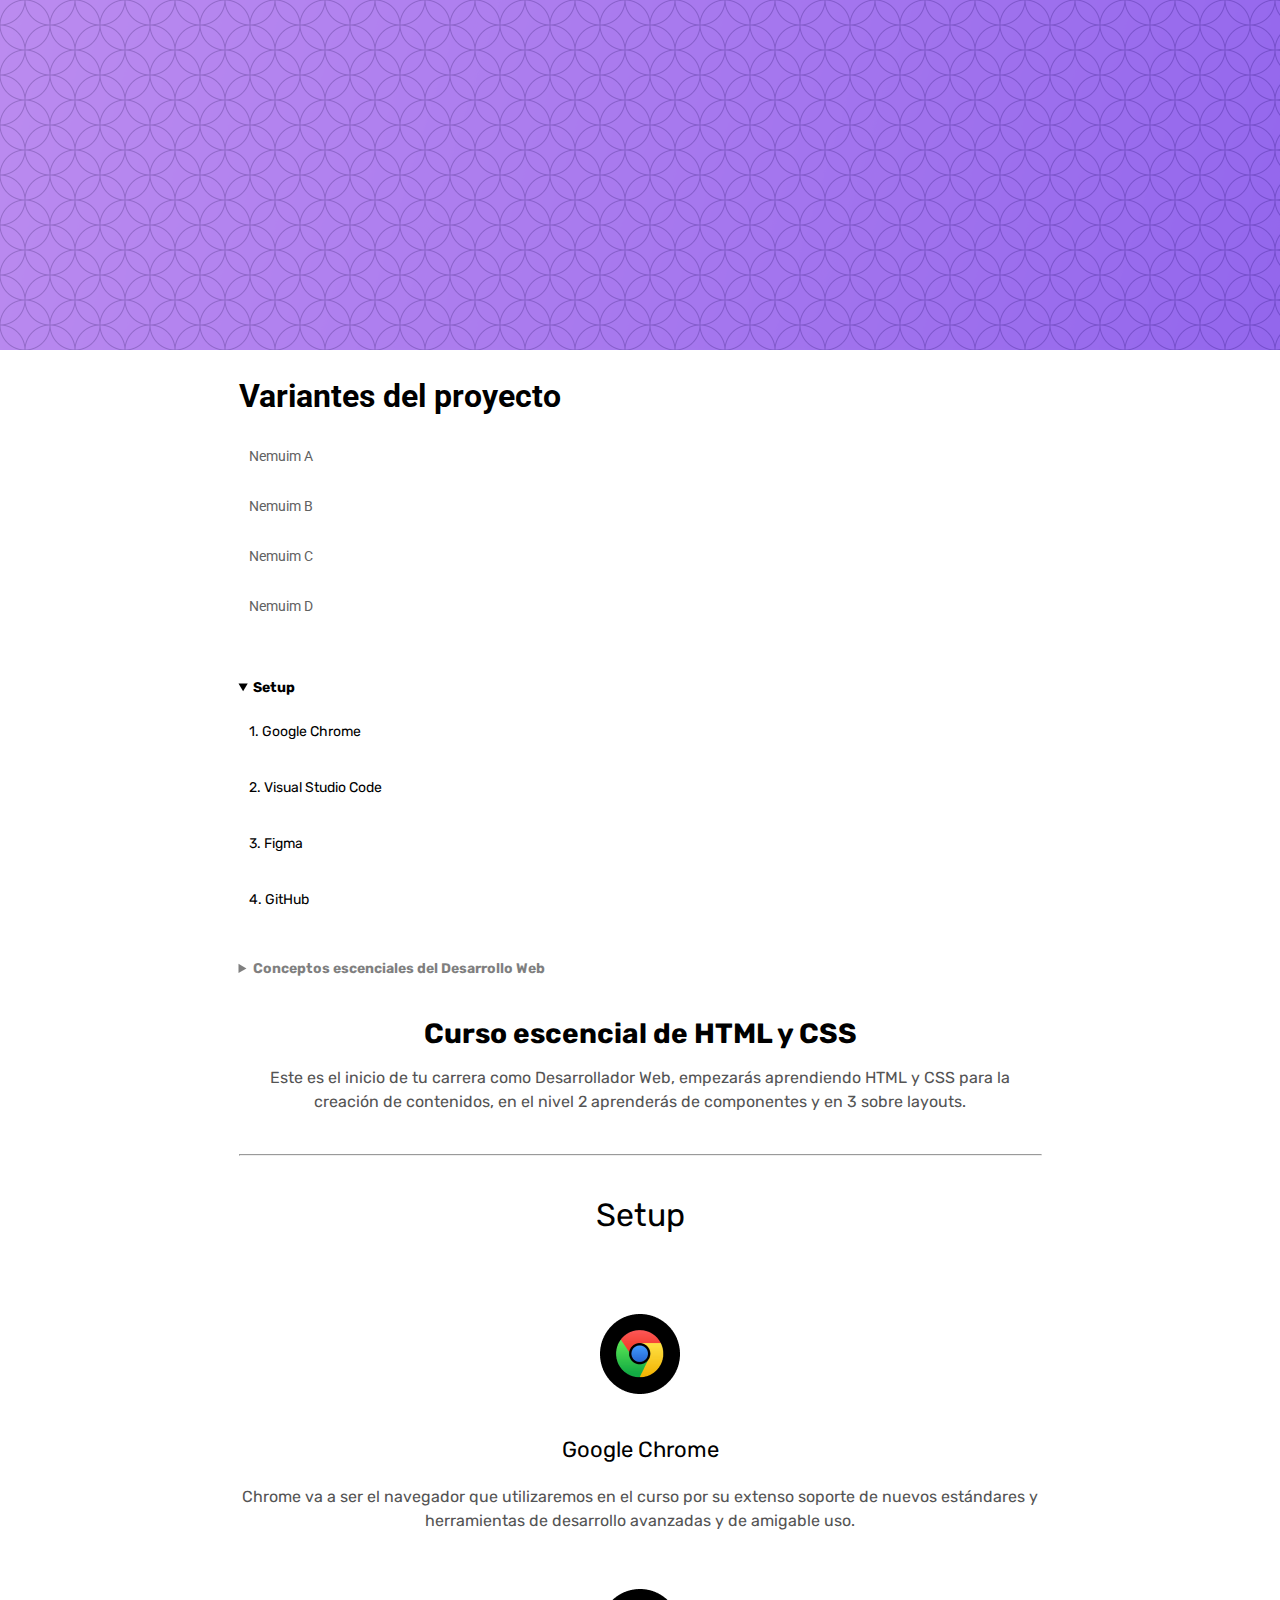
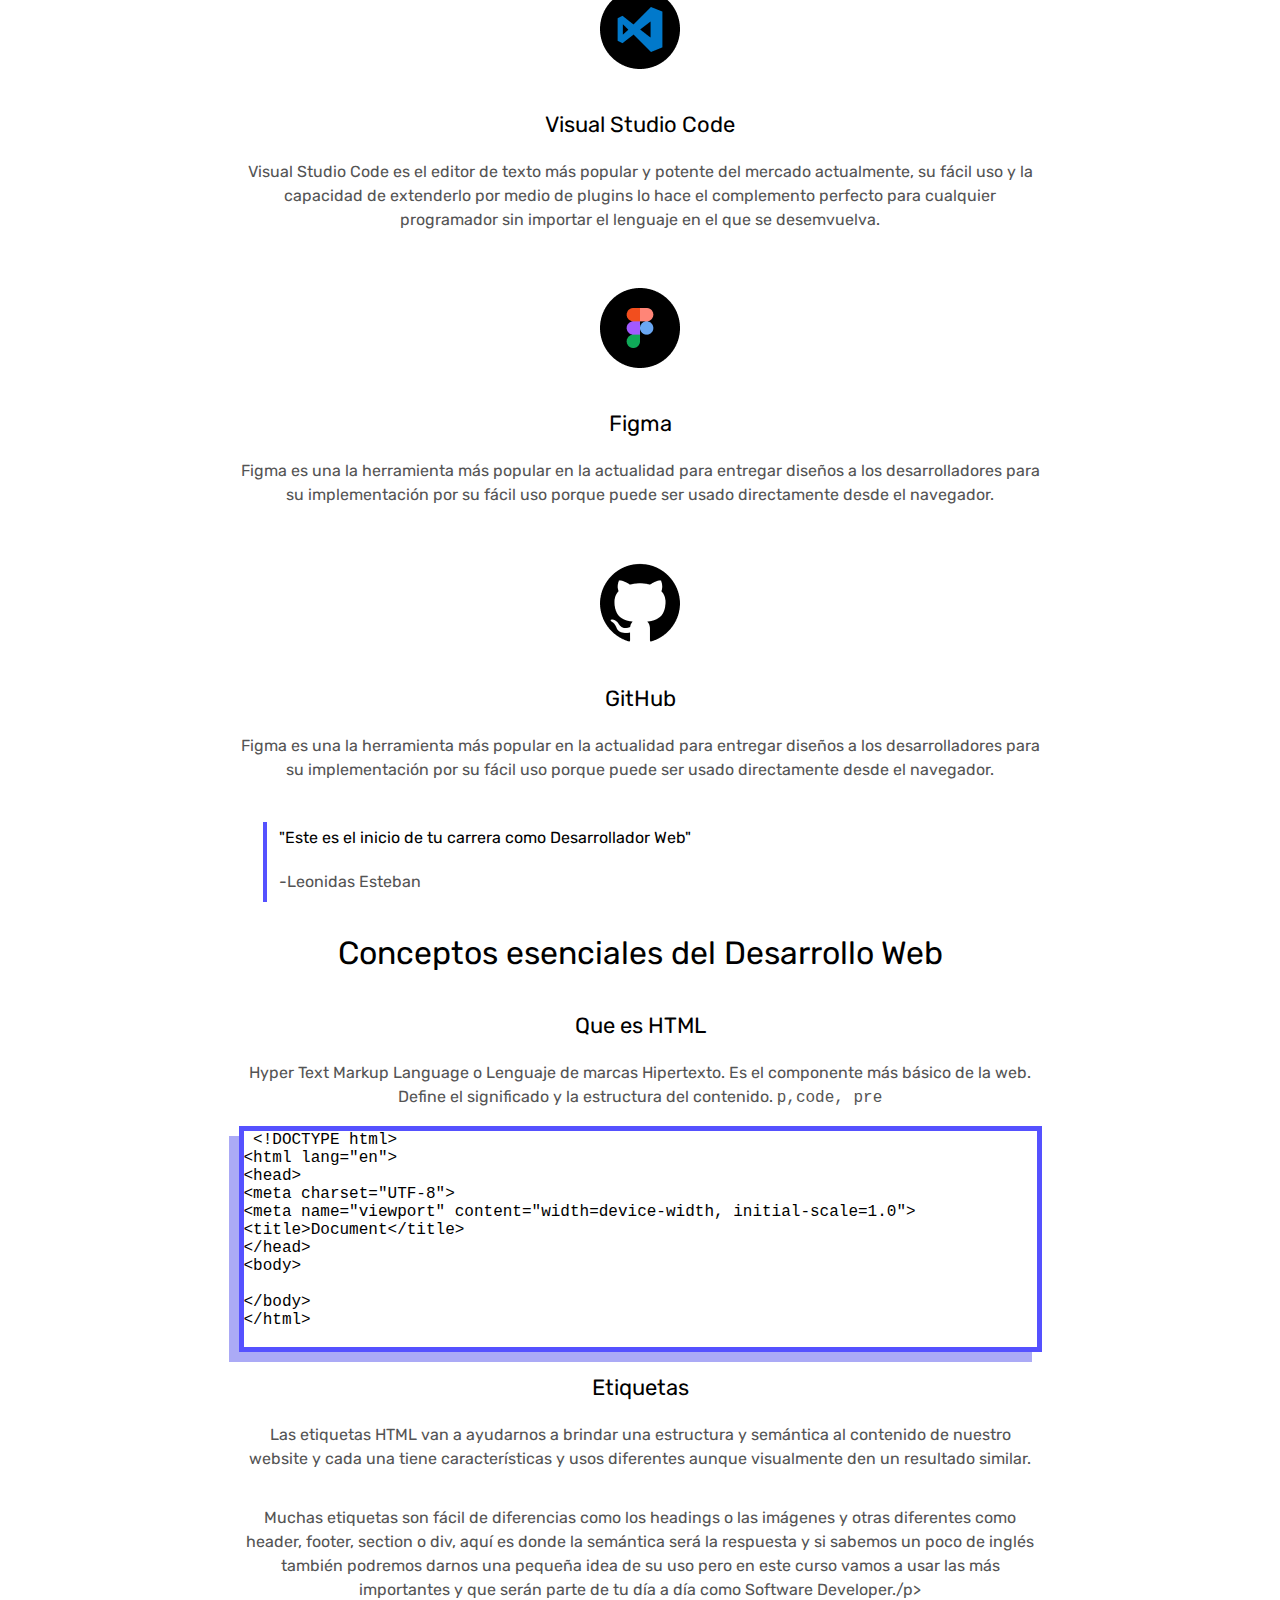
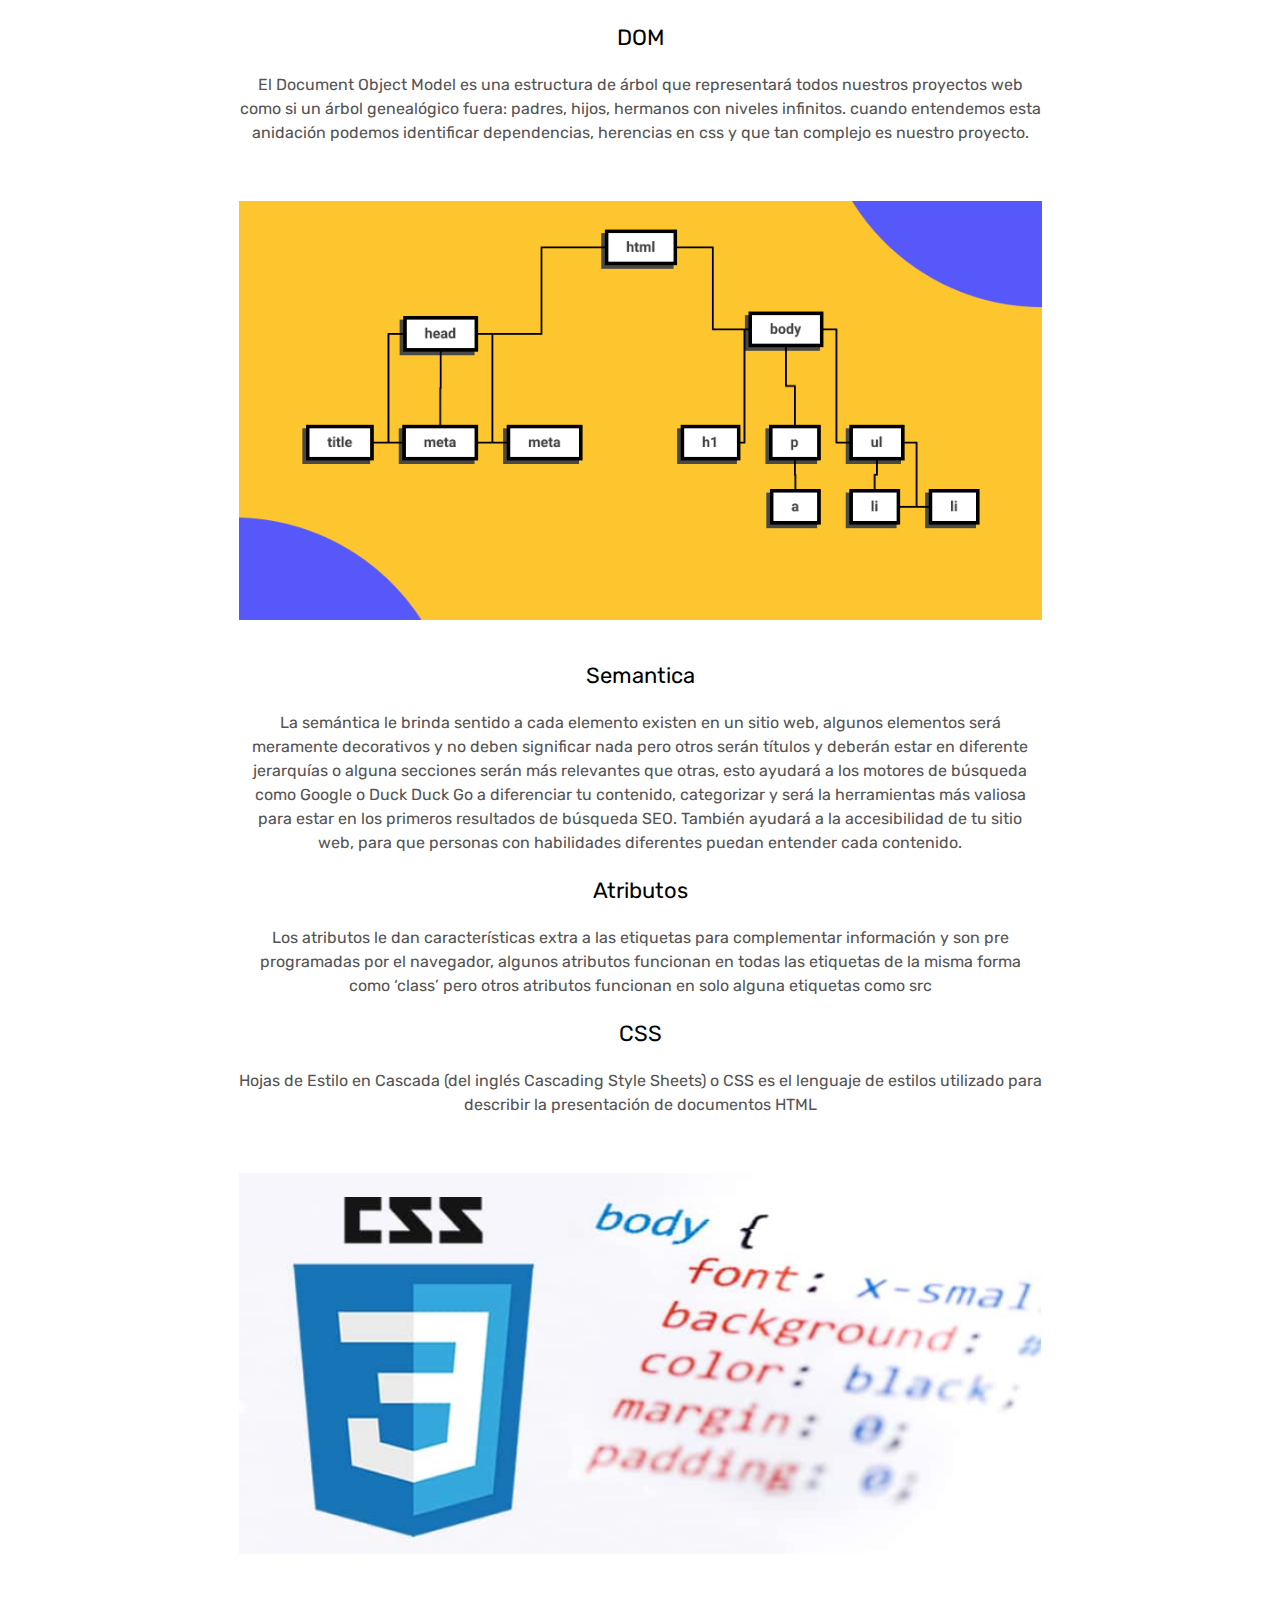
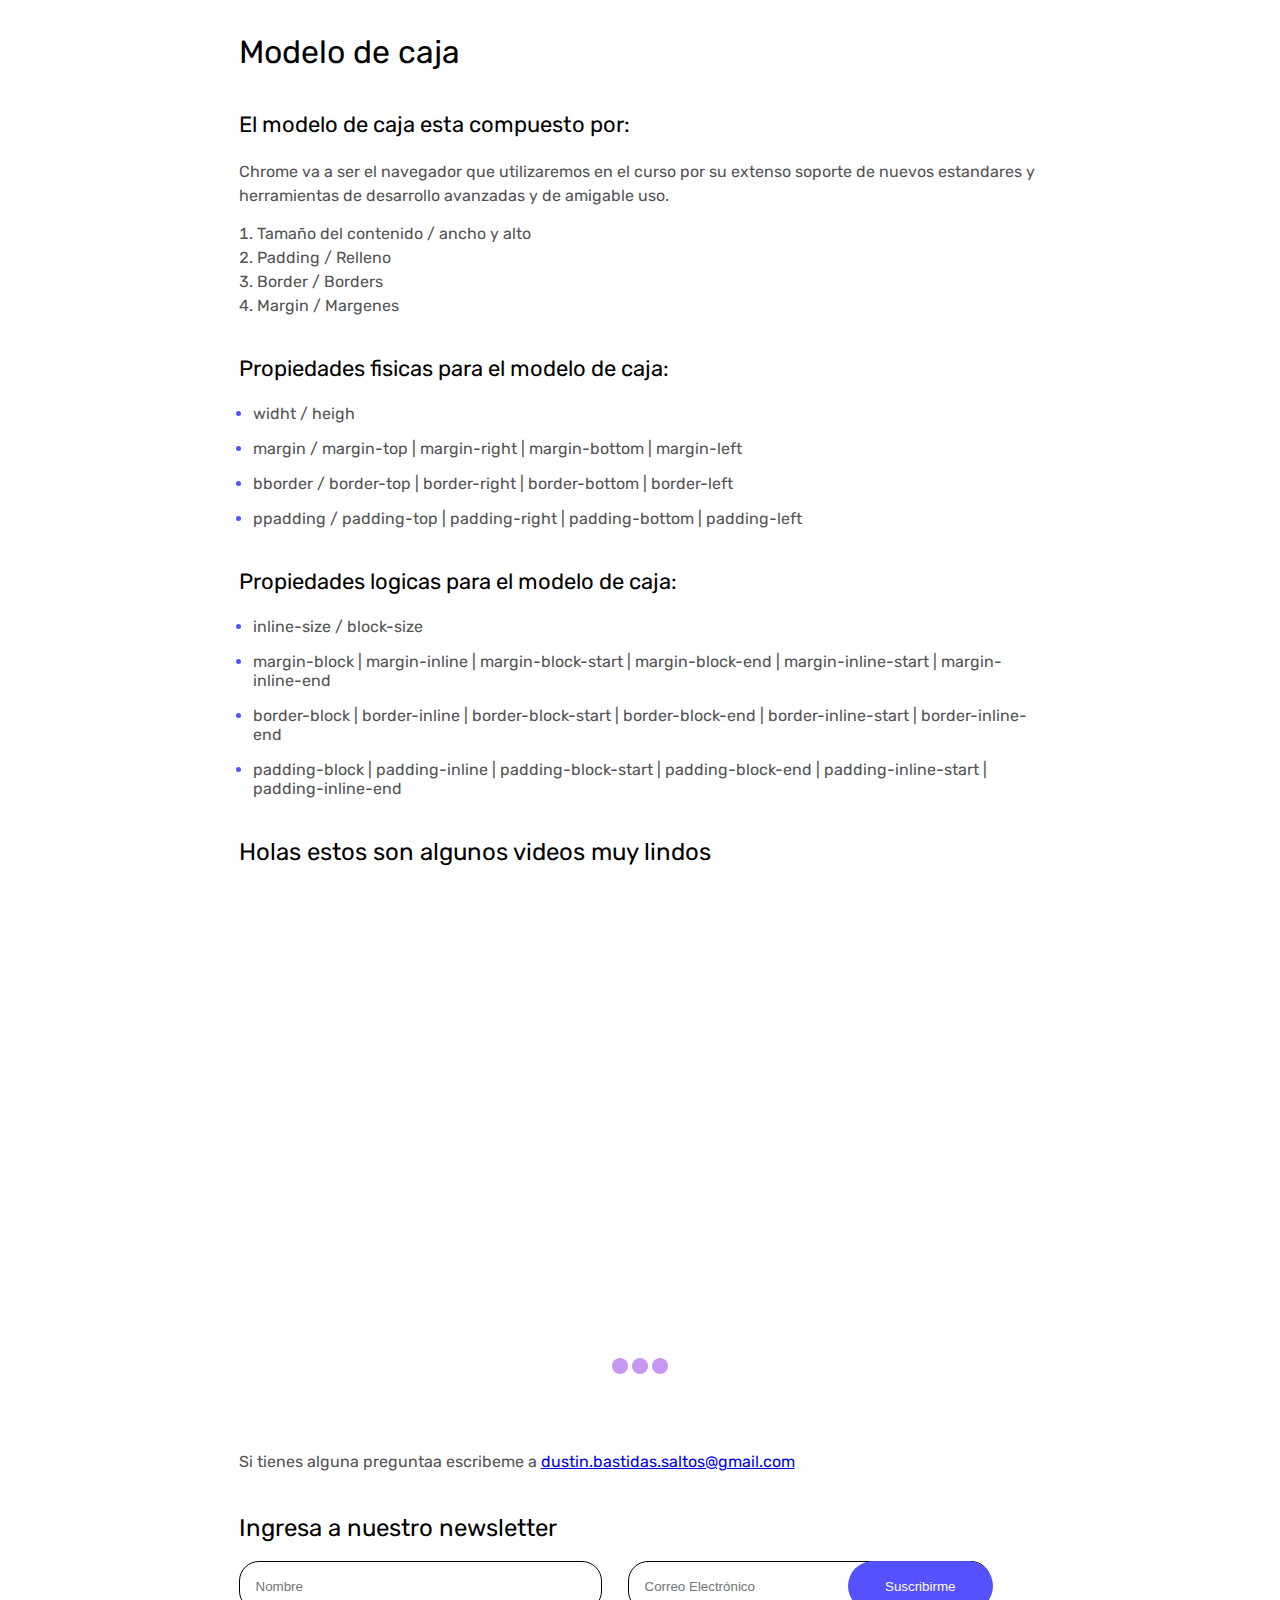
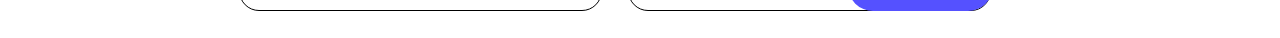
<file: varianted.html>
<!DOCTYPE html>
<html lang="en">
<head>    
    <meta charset="UTF-8">
    <meta http-equiv="X-UA-Compatible" content="IE=edge">
    <meta name="viewport" content="width=device-width, initial-scale=1.0">
    <link rel="stylesheet" href="varianted.css">
    <link rel="preconnect" href="https://fonts.googleapis.com"> 
    <link rel="preconnect" href="https://fonts.googleapis.com"> 
<link rel="preconnect" href="https://fonts.gstatic.com" crossorigin> 
<link href="https://fonts.googleapis.com/css2?family=Roboto&display=swap" rel="stylesheet">
    <link rel="preconnect" href="https://fonts.gstatic.com" crossorigin> 
    <link href="https://fonts.googleapis.com/css2?family=Nunito:ital,wght@0,400;0,600;0,700;1,400;1,700&display=swap" rel="stylesheet">
<title>El blog de Dustin Bastidas</title>
<meta property="og:title" content="Mi proyecto del escencial de HTML y CSS" />
<meta property="og:type" content="website"/>
<meta property="og:url" content="https://dustinbastidas.github.io/DustinBastidas-DustinBastidas-curso-esencial-html-css-/index1.html" />
<meta property="og:image" content="http://127.0.0.1:5500/Recursos/dom.png" />
<meta property="og:description" 
  content="Todo lo que necesitas saber en tu día a día como Frontend" />


<link rel="apple-touch-icon" sizes="60x60" href="/favicon/apple-icon-60x60.png">
<link rel="apple-touch-icon" sizes="72x72" href="/favicon/apple-icon-72x72.png">
<link rel="apple-touch-icon" sizes="76x76" href="/favicon/apple-icon-76x76.png">
<link rel="apple-touch-icon" sizes="114x114" href="/favicon/apple-icon-114x114.png">
<link rel="apple-touch-icon" sizes="120x120" href="/favicon/apple-icon-120x120.png">
<link rel="apple-touch-icon" sizes="144x144" href="/favicon/apple-icon-144x144.png">
<link rel="apple-touch-icon" sizes="152x152" href="/favicon/apple-icon-152x152.png">
<link rel="apple-touch-icon" sizes="180x180" href="/favicon/apple-icon-180x180.png">
<link rel="icon" type="image/png" sizes="192x192"  href="/favicon/android-icon-192x192.png">
<link rel="icon" type="image/png" sizes="32x32" href="/favicon/favicon-32x32.png">
<link rel="icon" type="image/png" sizes="96x96" href="/favicon/favicon-96x96.png">
<link rel="icon" type="image/png" sizes="16x16" href="/favicon/favicon-16x16.png">
<link rel="manifest" href="/favicon/manifest.json">
<meta name="msapplication-TileColor" content="#ffffff">
<meta name="msapplication-TileImage" content="/ms-icon-144x144.png">
<meta name="theme-color" content="#ffffff">
<link rel="preconnect" href="https://fonts.googleapis.com">
<link rel="preconnect" href="https://fonts.gstatic.com" crossorigin>
<link href="https://fonts.googleapis.com/css2?family=Rubik:wght@400;700&display=swap" rel="stylesheet">

</head>
<body>
    <div class="hero"></div>  
 
    <div class="header">
        <div class="wrapper">
            <div class="header-content">
                <header>     
                          
                    <nav>
                    
                        <div class="Neuim-cont">
                        <h2 class="Neuim-title">Variantes del proyecto</h2>
                            <a href="#" class="Neuim">Nemuim A</a>      
                            <a href="#"  class="Neuim">Nemuim B</a>       
                            <a href="#"  class="Neuim">Nemuim C</a>       
                            <a href="#" class="Neuim" >Nemuim D</a>       
                        </div>

                        
                    <details open>  
                        <summary> 
                            Setup
                        </summary>
                        <ol>
                            <ul>
                                <a href="#google">1. Google Chrome</a>      
                            </ul>
                            <ul>
                               <a href="#visual">2. Visual Studio Code</a>       
                            </ul>
                            <ul>
                               <a href="#figma">3. Figma</a>       
                            </ul>
                            <ul>
                                <a href="#git">4. GitHub</a>       
                            </ul>
                        </ol>
                    </details>

                    <details> 
                        <summary class="summary-2">
                            Conceptos escenciales del Desarrollo Web
                        </summary>
                        <ol>
                            <ul>
                              <a href="#html">1. Que es HTML</a>            
                            </ul>
                            <ul>
                               <a href="#etiquetas">2. Etiquetas</a>
                            </ul>
                            <ul>
                                <a href="#dom">3. DOM</a>
                            </ul>
                            <ul>
                                <a href="#semantica">4. Semantica</a>
                            </ul>
                            <ul>
                                <a href="#atributos">5. Atributos</a>
                            </ul>
                            <ul>
                                <a href="#css">6. Que es CSS</a>
                            </ul>
                        </ol>
                    </details>
                </nav>
                </header>
            </div>
        </div>
    </div>
<main class="main">
    <div class="wrapper">
        <div class="main-content">
                   <section class="content">

                    <h1>
                        Curso escencial de HTML y CSS
                           </h1>
                       <p class="title-p">Este es el inicio de tu carrera como Desarrollador Web, empezarás aprendiendo HTML y CSS para la creación de contenidos, en el nivel 2 aprenderás de componentes y en 3 sobre layouts.
                            
                       </p>

                       <hr>
                       
                       <h2>Setup</h2>  
                           <img src="Recursos/Google Chrome.png" alt="Logo de google" class="setup__img">
                           
                           
                           <h3 id="google">Google Chrome</h3>
                           <p>Chrome va a ser el navegador que utilizaremos en el curso por su extenso soporte de nuevos estándares y herramientas de desarrollo avanzadas y de  amigable uso.</p>
                      
                       
                       <img src="Recursos/Visual Studio Code.png" alt="Vs code logo" class="setup__img">
                           
                           <h3 id="visual">Visual Studio Code</h3>
                           <p>Visual Studio Code es el editor de texto más popular y potente del mercado actualmente, su fácil uso y la capacidad de extenderlo por medio de plugins lo hace el complemento perfecto para cualquier programador sin importar el lenguaje en el que se desemvuelva.</p>
                      
                       
                       <img src="Recursos/Figma.png" alt="Figma logo" class="setup__img">
                       
                           <h3 id="figma">Figma</h3>
                           <p>Figma es una la herramienta más popular en la actualidad para entregar diseños a los desarrolladores para su implementación por su fácil uso porque puede ser usado directamente desde el navegador.</p>
                      
                       
                       
                       <img src="Recursos/GitHub.png" alt="Github logo"  class="setup__img" >
                       
                           <h3 id="git">GitHub</h3>
                           <p>Figma es una la herramienta más popular en la actualidad para entregar diseños a los desarrolladores para su implementación por su fácil uso porque puede ser usado directamente desde el navegador.</p>
                      <blockquote>       
                   <div class="left-border"></div>
                   
                   "Este es el inicio de tu carrera como Desarrollador Web"
                         <p class="p">
                              <span>   -Leonidas Esteban 
                                  
                              </span>
                           </p>
                      </blockquote>
                   </section> 

                   <section class="content">
                    <h2>Conceptos esenciales del Desarrollo Web</h2>
                       <h3 id="html">Que es HTML</h3>
                       <p>Hyper Text Markup Language o Lenguaje de marcas Hipertexto. Es el componente más básico de la web. Define el significado y la estructura del contenido. 
                           <code>  p,code, pre</code>
                           <pre> &lt;!DOCTYPE html&gt;
&lt;html lang=&quot;en&quot;&gt;
&lt;head&gt;
&lt;meta charset=&quot;UTF-8&quot;&gt;
&lt;meta name=&quot;viewport&quot; content=&quot;width=device-width, initial-scale=1.0&quot;&gt;
&lt;title&gt;Document&lt;/title&gt;
&lt;/head&gt;
&lt;body&gt;
           
&lt;/body&gt;
&lt;/html&gt;
           </pre>
                           </p>
                        
           
                       <h3 id="etiquetas"> Etiquetas</h3>
                       <p>Las etiquetas HTML van a ayudarnos a brindar una estructura y semántica al contenido de nuestro website y cada una tiene características y usos diferentes aunque visualmente den un resultado similar.</p>
                       <br>
                       <p>Muchas etiquetas son fácil de diferencias como los headings o las imágenes y otras diferentes como header, footer, section o div, aquí es donde la semántica será la respuesta y si sabemos un poco de inglés también podremos darnos una pequeña idea de su uso pero en este curso vamos a usar las más importantes y que serán parte de tu día a día como Software Developer./p>
                       <h3 id="dom">DOM</h3>
                       
                       <p>El Document Object Model es una estructura de árbol que representará todos nuestros proyectos web como si un árbol genealógico fuera: padres, hijos, hermanos con niveles infinitos. cuando entendemos esta anidación podemos identificar dependencias, herencias en css y que tan complejo es nuestro proyecto.</p>
                       <img src="Recursos/dom.png" class="img-2" alt="">
           
                       <h3 id="semantica">Semantica</h3>
                       <p>La semántica le brinda sentido a cada elemento existen en un sitio web, algunos elementos será meramente decorativos y no deben significar nada pero otros serán títulos y deberán estar en diferente jerarquías o alguna secciones serán más relevantes que otras, esto ayudará a los motores de búsqueda como Google o Duck Duck Go a diferenciar tu contenido, categorizar y será la herramientas más valiosa para estar en los primeros resultados de búsqueda SEO. También ayudará a la accesibilidad de tu sitio web, para que personas con habilidades diferentes puedan entender cada contenido.</p>
                       
                       <h3 id="atributos">Atributos</h3>
                       <p>Los atributos le dan características extra a las etiquetas para complementar información y son pre programadas por el navegador, algunos atributos funcionan en todas las etiquetas de la misma forma como ‘class’ pero otros atributos funcionan en solo alguna etiquetas como src</p>
           
                       <h3 id="css">CSS</h3>
                       <p>Hojas de Estilo en Cascada (del inglés Cascading Style Sheets) o CSS es el lenguaje de estilos utilizado para describir la presentación de documentos HTML</p>
                       <img src="Recursos/image 5.png" class="img-2" alt="">
                       </section>
                       <br>
           
                   <section class="content align">
                       <h2>Modelo de caja</h2>
                       <h3>El modelo de caja esta compuesto por:</h3>
                       <p>Chrome va a ser el navegador que utilizaremos en el curso por su extenso soporte de nuevos estandares y herramientas de desarrollo avanzadas y de amigable uso.</p>
           
                       <ol>
                           <li>Tamaño del contenido / ancho y alto</li>
                           <li>Padding / Relleno</li>
                           <li>Border / Borders</li>
                           <li>Margin / Margenes</li>
                       </ol>
           
                       <h3>Propiedades fisicas para el modelo de caja:</h3>
                       <ul>
                           <li>widht / heigh</li>
                           <li>margin / margin-top | margin-right | margin-bottom | margin-left</li>
                           <li>bborder / border-top | border-right | border-bottom | border-left</li>
                           <li>ppadding / padding-top | padding-right | padding-bottom | padding-left</li>
                       </ul>
           
                       <h3>Propiedades logicas para el modelo de caja:</h3>
                       <ul>
                           <li>inline-size / block-size</li>
                           <li>margin-block | margin-inline | margin-block-start | margin-block-end | margin-inline-start | margin-inline-end</li>
                           <li>border-block | border-inline | border-block-start | border-block-end | border-inline-start | border-inline-end</li>
                           <li>padding-block | padding-inline | padding-block-start | padding-block-end | padding-inline-start | padding-inline-end</li>
                       </ul>
                   </section>

                   <div class="section-content">
                       <h2>Holas estos son algunos videos muy lindos</h2>
                       <div class="slider">
                           <scroll-container class="slider-container">
                               <scroll-page class="slider-slide" id="video-1">
                            
                                    <iframe class="video" width="560" height="315" src="https://www.youtube.com/embed/N41sQJ5SZlc" title="YouTube video player" frameborder="0" allow="accelerometer; autoplay; clipboard-write; encrypted-media; gyroscope; picture-in-picture" allowfullscreen></iframe>
                                    
                               </scroll-page>
                               
                               <scroll-page class="slider-slide"  id="video-2">
                                <iframe class="video width="560" height="315" src="https://www.youtube.com/embed/N41sQJ5SZlc" title="YouTube video player" frameborder="0" allow="accelerometer; autoplay; clipboard-write; encrypted-media; gyroscope; picture-in-picture" allowfullscreen></iframe>
                           </scroll-page>
                           <scroll-page class="slider-slide" id="video-3">
                            
                            <iframe class="video" width="560" height="315" src="https://www.youtube.com/embed/N41sQJ5SZlc" title="YouTube video player" frameborder="0" allow="accelerometer; autoplay; clipboard-write; encrypted-media; gyroscope; picture-in-picture" allowfullscreen></iframe>
                       </scroll-page>
                           </scroll-container>
                           <div class="slider-bullet-list">
                               <a href="#video-1" class="slider-bullet"></a>
                               <a href="#video-2" class="slider-bullet"></a>
                               <a href="#video-3" class="slider-bullet"></a>
                           </div>
                       </div>
                   </div>
                       <p class="bibliografia"> Si tienes alguna preguntaa escribeme a 
                           <a href="mailto:dustin.bastidas.saltos@gmail.com">dustin.bastidas.saltos@gmail.com</a>
                       </p>
                       <div class="section-content">
                           <h2>Ingresa a nuestro newsletter</h2>
                           <form action="#" type="" class="form">
                                <input class="insert" type="text" placeholder="Nombre" required>              
                                <input class="insert" type="email" placeholder="Correo Electrónico" required>
                                <input class="submit" type="submit" value="Suscribirme"> 
                           </form>
                       </div>
        </div>
    </div>
    
    </main>    

        
    </body>
</html>
</file>
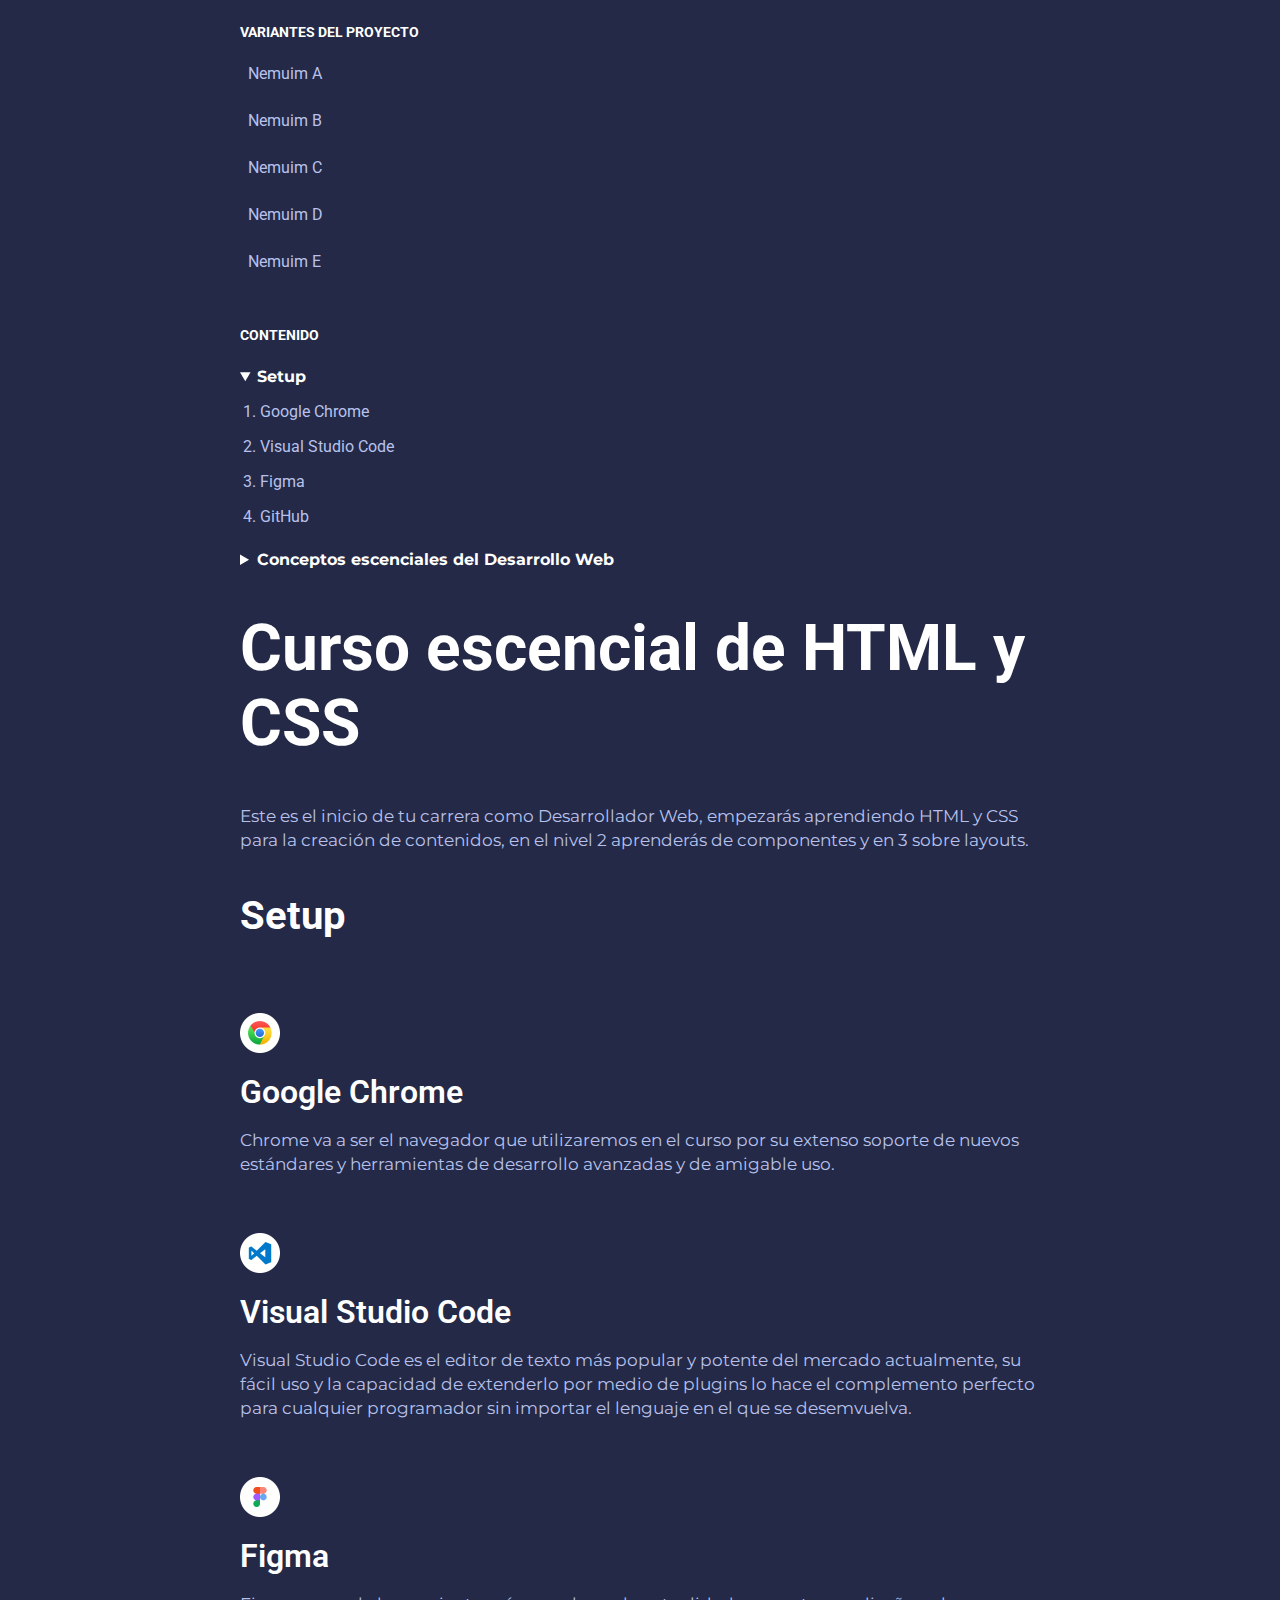
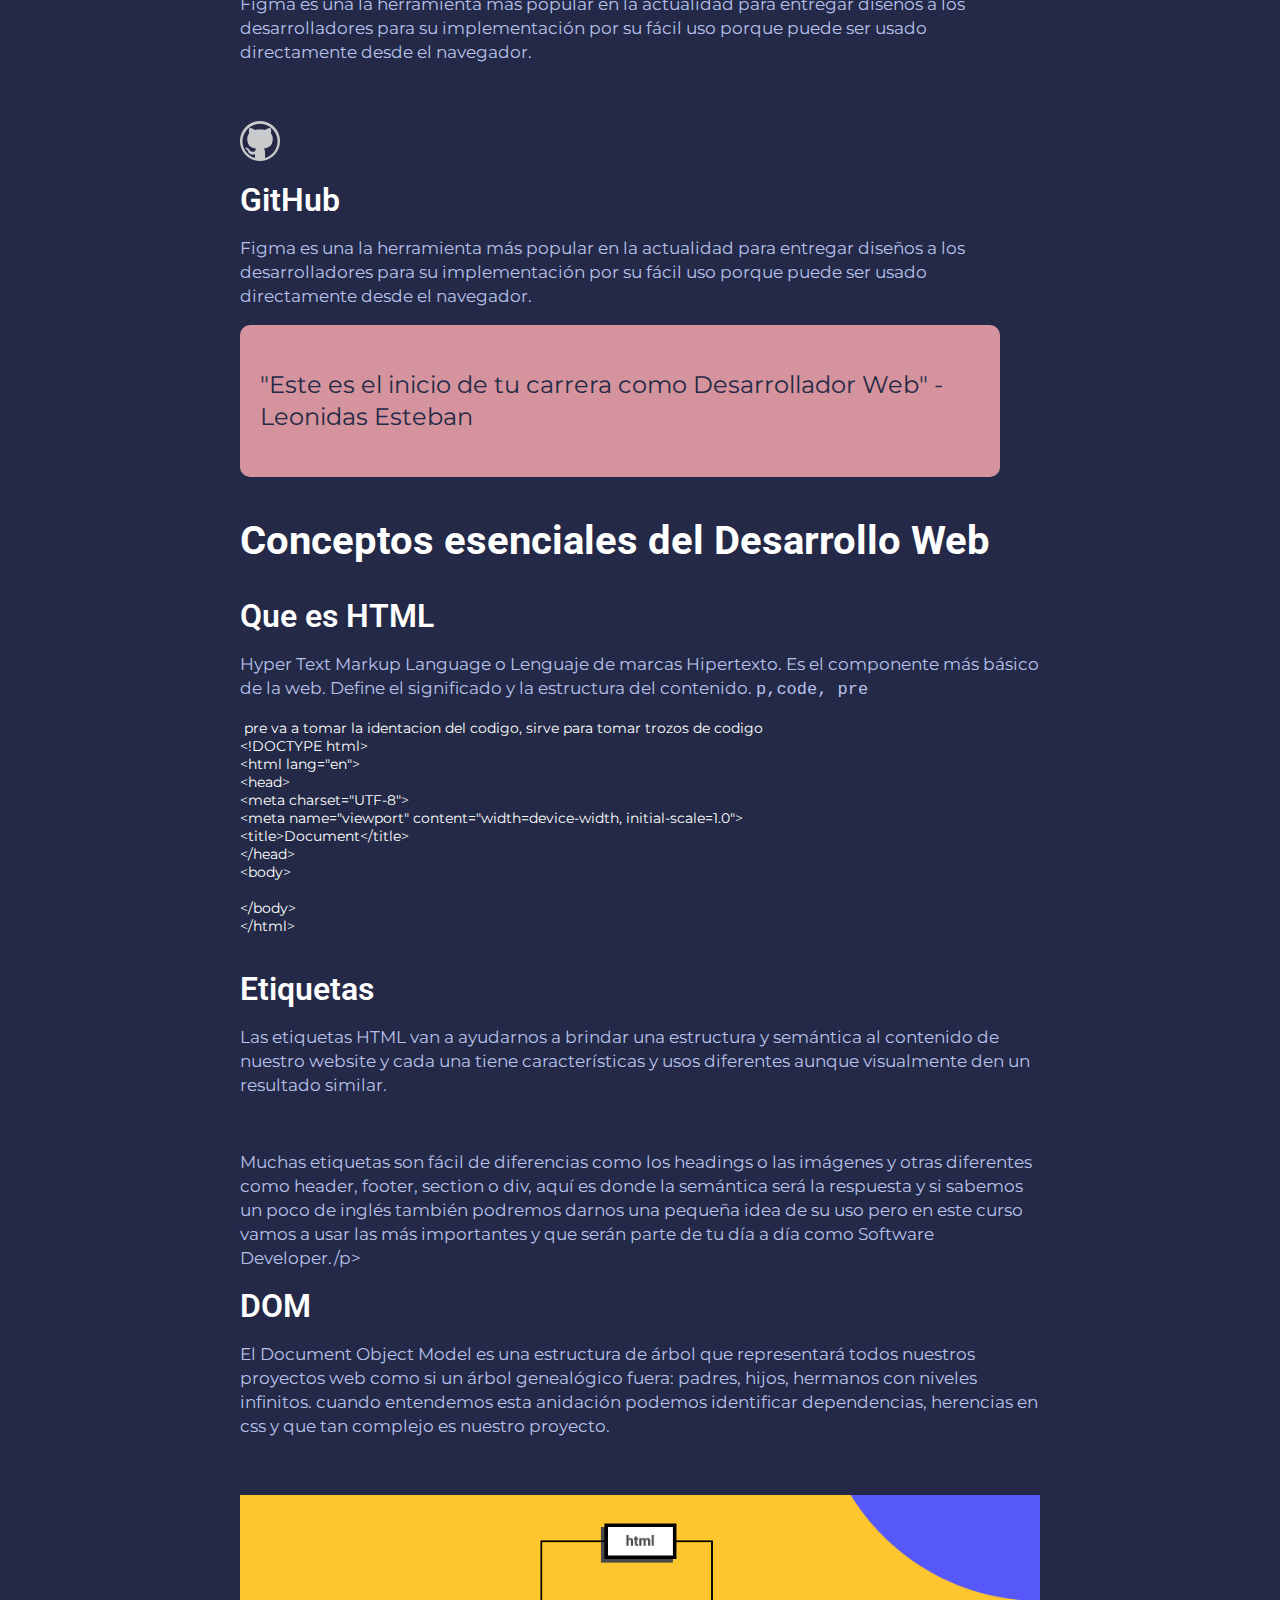
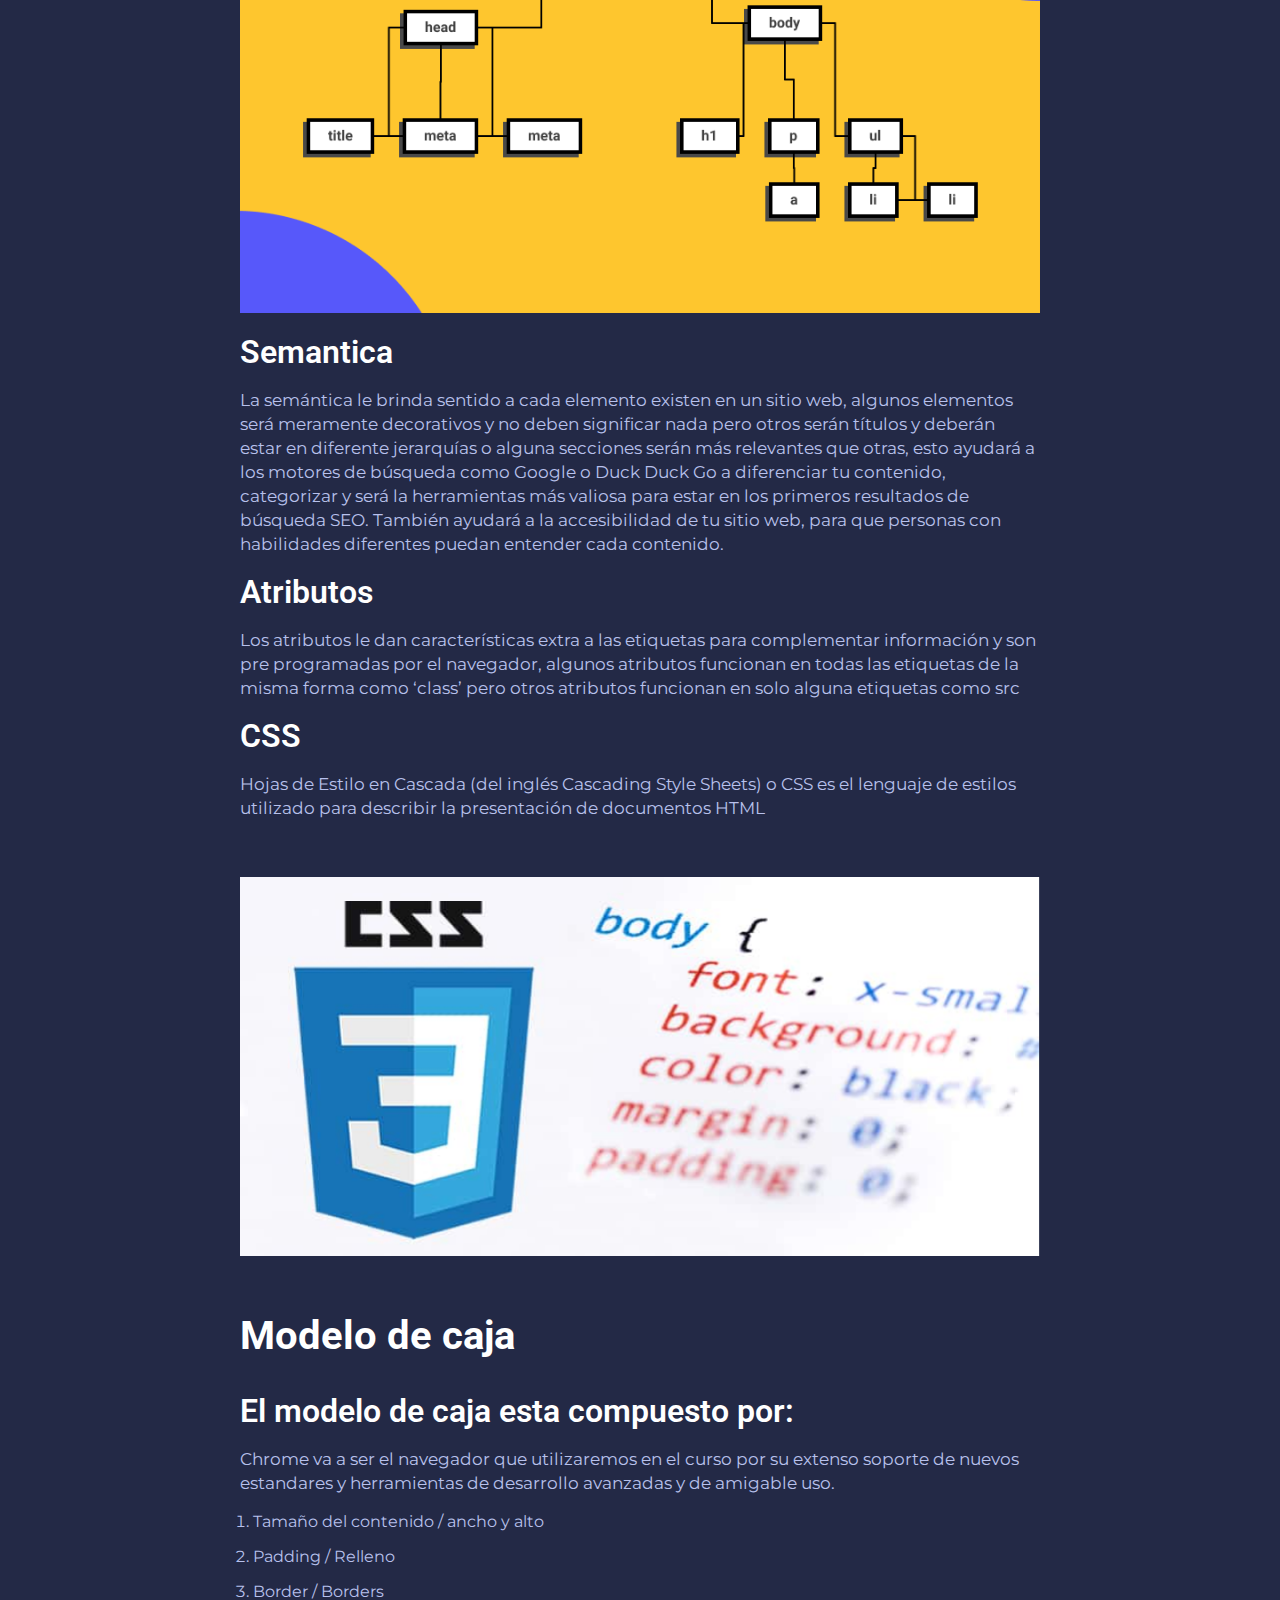
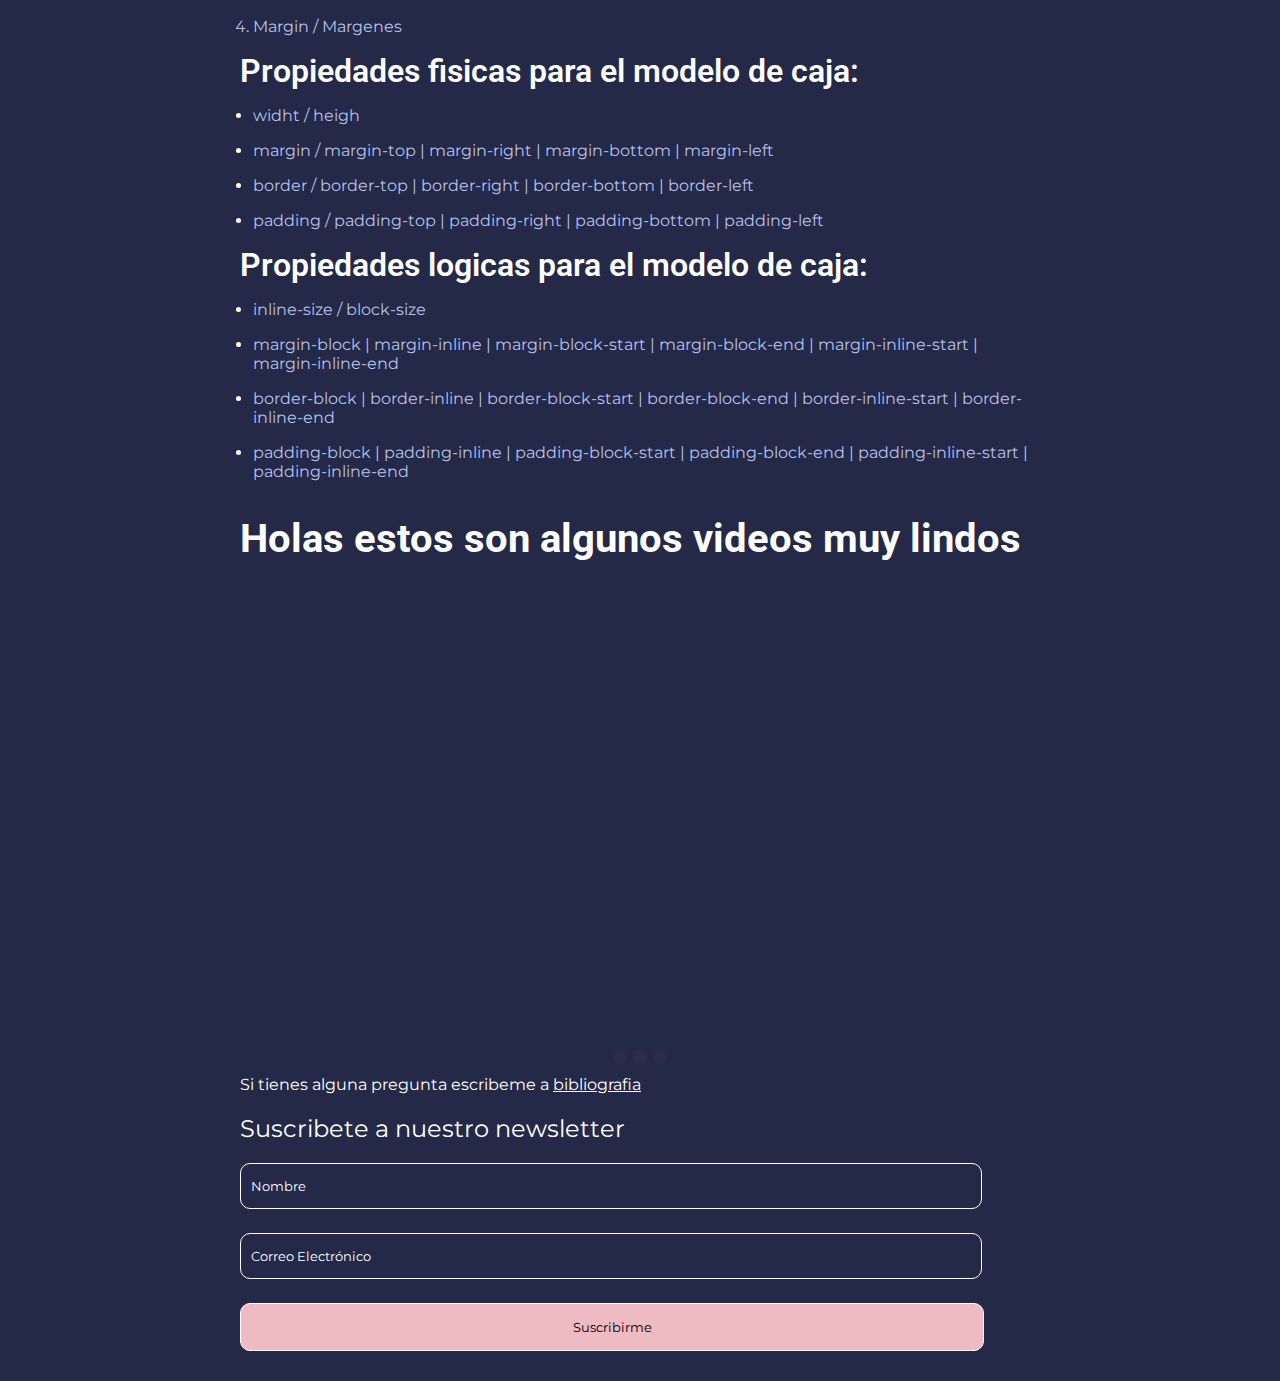
<file: varianteE.html>
<!DOCTYPE html>
<html lang="en">
<head>    
    <meta charset="UTF-8">
    <meta http-equiv="X-UA-Compatible" content="IE=edge">
    <meta name="viewport" content="width=device-width, initial-scale=1.0">
    <link rel="stylesheet" href="varianteE.css">
    <link rel="preconnect" href="https://fonts.googleapis.com"> 
    <link rel="preconnect" href="https://fonts.googleapis.com"> 
<link rel="preconnect" href="https://fonts.gstatic.com" crossorigin> 
<link href="https://fonts.googleapis.com/css2?family=Roboto&display=swap" rel="stylesheet">
    <link rel="preconnect" href="https://fonts.gstatic.com" crossorigin> 
    <link href="https://fonts.googleapis.com/css2?family=Nunito:ital,wght@0,400;0,600;0,700;1,400;1,700&display=swap" rel="stylesheet">
<title>El blog de Dustin Bastidas</title>
<meta property="og:title" content="Mi proyecto del escencial de HTML y CSS" />
<meta property="og:type" content="website"/>
<meta property="og:url" content="https://dustinbastidas.github.io/DustinBastidas-DustinBastidas-curso-esencial-html-css-/index1.html" />
<meta property="og:image" content="http://127.0.0.1:5500/Recursos/dom.png" />
<meta property="og:description" 
  content="Todo lo que necesitas saber en tu día a día como Frontend" />


<link rel="apple-touch-icon" sizes="60x60" href="/favicon/apple-icon-60x60.png">
<link rel="apple-touch-icon" sizes="72x72" href="/favicon/apple-icon-72x72.png">
<link rel="apple-touch-icon" sizes="76x76" href="/favicon/apple-icon-76x76.png">
<link rel="apple-touch-icon" sizes="114x114" href="/favicon/apple-icon-114x114.png">
<link rel="apple-touch-icon" sizes="120x120" href="/favicon/apple-icon-120x120.png">
<link rel="apple-touch-icon" sizes="144x144" href="/favicon/apple-icon-144x144.png">
<link rel="apple-touch-icon" sizes="152x152" href="/favicon/apple-icon-152x152.png">
<link rel="apple-touch-icon" sizes="180x180" href="/favicon/apple-icon-180x180.png">
<link rel="icon" type="image/png" sizes="192x192"  href="/favicon/android-icon-192x192.png">
<link rel="icon" type="image/png" sizes="32x32" href="/favicon/favicon-32x32.png">
<link rel="icon" type="image/png" sizes="96x96" href="/favicon/favicon-96x96.png">
<link rel="icon" type="image/png" sizes="16x16" href="/favicon/favicon-16x16.png">
<link rel="manifest" href="/favicon/manifest.json">
<meta name="msapplication-TileColor" content="#ffffff">
<meta name="msapplication-TileImage" content="/ms-icon-144x144.png">
<meta name="theme-color" content="#ffffff">

<link rel="preconnect" href="https://fonts.googleapis.com">
<link rel="preconnect" href="https://fonts.gstatic.com" crossorigin>
<link href="https://fonts.googleapis.com/css2?family=Roboto:wght@700&display=swap" rel="stylesheet">
<link rel="preconnect" href="https://fonts.googleapis.com">
<link rel="preconnect" href="https://fonts.gstatic.com" crossorigin>
<link href="https://fonts.googleapis.com/css2?family=Montserrat&display=swap" rel="stylesheet">
<link rel="preconnect" href="https://fonts.googleapis.com">
<link rel="preconnect" href="https://fonts.gstatic.com" crossorigin>
<link href="https://fonts.googleapis.com/css2?family=Montserrat:wght@700&display=swap" rel="stylesheet">
<link rel="preconnect" href="https://fonts.googleapis.com">
<link rel="preconnect" href="https://fonts.gstatic.com" crossorigin>
<link href="https://fonts.googleapis.com/css2?family=Montserrat:wght@600&display=swap" rel="stylesheet">
</head>
<body>
    <div class="hero"></div>  
 
    <div class="header">
        <div class="wrapper">
            <div class="header-content">
                <header>     
                          
                    <nav>
                    
              
                          
                           
                          <div class="Neuim-cont">
                            <h2>
                                VARIANTES DEL PROYECTO
                            </h2>
                                    <a href="#" class="Neuim">Nemuim A</a>      
                              
                                   <a href="#"  class="Neuim">Nemuim B</a>       
                               
                                   <a href="#"  class="Neuim">Nemuim C</a>       
                             
                                    <a href="#" class="Neuim" >Nemuim D</a>       
                               
                                    <a href="#" class="Neuim" >Nemuim E</a>       
                               
                        </div>
                        <h2 class="nav-subtitle">CONTENIDO</h2>
                    <details open>  
                        <summary> 
                            Setup
                        </summary>
                        <ol>
                            <li>
                                <a href="#google">Google Chrome</a>      
                            </li>
                            <li>
                               <a href="#visual">Visual Studio Code</a>       
                            </li>
                            <li>
                               <a href="#figma">Figma</a>       
                            </li>
                            <li>
                                <a href="#git">GitHub</a>       
                            </li>
                        </ol>
                    </details>
                    <details> 
                        <summary>
                            Conceptos escenciales del Desarrollo Web
                        </summary>
                        <ol>
                            <li>
                              <a href="#html">Que es HTML</a>            
                            </li>
                            <li>
                               <a href="#etiquetas">Etiquetas</a>
                            </li>
                            <li>
                                <a href="#dom">DOM</a>
                            </li>
                            <li>
                                <a href="#semantica">Semantica</a>
                            </li>
                            <li>
                                <a href="#atributos">Atributos</a>
                            </li>
                            <li>
                                <a href="#css">Que es CSS</a>
                            </li>
                        </ol>
                    </details>
                </nav>
                </header>
            </div>
        </div>
    </div>
<main class="main">
    <div class="wrapper">
        <div class="main-content">
           <div class="title">  
                    <h1>
                        Curso escencial de HTML y CSS
                           </h1>
                       <p>Este es el inicio de tu carrera como Desarrollador Web, empezarás aprendiendo HTML y CSS para la creación de contenidos, en el nivel 2 aprenderás de componentes y en 3 sobre layouts.
                            
                       </p>
                    </div>
                   <section class="content">
                       <h2>Setup</h2>  
                           <img src="Recursos/white Google Chrome.png" alt="Logo de google" class="setup__img">
                           
                           
                           <h3 id="google">Google Chrome</h3>
                           <p>Chrome va a ser el navegador que utilizaremos en el curso por su extenso soporte de nuevos estándares y herramientas de desarrollo avanzadas y de  amigable uso.</p>
                      
                       
                       <img src="Recursos/whiteVisual Studio Code.png" alt="Vs code logo" class="setup__img">
                           
                           <h3 id="visual">Visual Studio Code</h3>
                           <p>Visual Studio Code es el editor de texto más popular y potente del mercado actualmente, su fácil uso y la capacidad de extenderlo por medio de plugins lo hace el complemento perfecto para cualquier programador sin importar el lenguaje en el que se desemvuelva.</p>
                      
                       
                       <img src="Recursos/whiteFigma.png" alt="Figma logo" class="setup__img">
                       
                           <h3 id="figma">Figma</h3>
                           <p>Figma es una la herramienta más popular en la actualidad para entregar diseños a los desarrolladores para su implementación por su fácil uso porque puede ser usado directamente desde el navegador.</p>
                      
                       
                       
                       <img src="Recursos/white GitHub.png" alt="Github logo"  class="setup__img" >
                       
                           <h3 id="git">GitHub</h3>
                           <p>Figma es una la herramienta más popular en la actualidad para entregar diseños a los desarrolladores para su implementación por su fácil uso porque puede ser usado directamente desde el navegador.</p>
                      <blockquote>
                         <p>
                            "Este es el inicio de tu carrera como Desarrollador Web"
                              <span> Leonidas Esteban 
                                  
                              </span>
                           </p>
                      </blockquote>
                   </section>
           
                   <section class="content">
                   <h2>Conceptos esenciales del Desarrollo Web</h2>

                       <h3 id="html">Que es HTML</h3>
                       <p>Hyper Text Markup Language o Lenguaje de marcas Hipertexto. Es el componente más básico de la web. Define el significado y la estructura del contenido. 
                           <code>  p,code, pre</code>
                           <pre> pre va a tomar la identacion del codigo, sirve para tomar trozos de codigo
&lt;!DOCTYPE html&gt;
&lt;html lang=&quot;en&quot;&gt;
&lt;head&gt;
&lt;meta charset=&quot;UTF-8&quot;&gt;
&lt;meta name=&quot;viewport&quot; content=&quot;width=device-width, initial-scale=1.0&quot;&gt;
&lt;title&gt;Document&lt;/title&gt;
&lt;/head&gt;
&lt;body&gt;
           
&lt;/body&gt;
&lt;/html&gt;
           </pre>
                           </p>
                        
           
                       <h3 id="etiquetas"> Etiquetas</h3>
                       <p>Las etiquetas HTML van a ayudarnos a brindar una estructura y semántica al contenido de nuestro website y cada una tiene características y usos diferentes aunque visualmente den un resultado similar.</p>
                       <br>
                       <p>Muchas etiquetas son fácil de diferencias como los headings o las imágenes y otras diferentes como header, footer, section o div, aquí es donde la semántica será la respuesta y si sabemos un poco de inglés también podremos darnos una pequeña idea de su uso pero en este curso vamos a usar las más importantes y que serán parte de tu día a día como Software Developer./p>
                       <h3 id="dom">DOM</h3>
                       
                       <p>El Document Object Model es una estructura de árbol que representará todos nuestros proyectos web como si un árbol genealógico fuera: padres, hijos, hermanos con niveles infinitos. cuando entendemos esta anidación podemos identificar dependencias, herencias en css y que tan complejo es nuestro proyecto.</p>
                       <img class="img-2" src="Recursos/dom.png" alt="">
           
                       <h3 id="semantica">Semantica</h3>
                       <p>La semántica le brinda sentido a cada elemento existen en un sitio web, algunos elementos será meramente decorativos y no deben significar nada pero otros serán títulos y deberán estar en diferente jerarquías o alguna secciones serán más relevantes que otras, esto ayudará a los motores de búsqueda como Google o Duck Duck Go a diferenciar tu contenido, categorizar y será la herramientas más valiosa para estar en los primeros resultados de búsqueda SEO. También ayudará a la accesibilidad de tu sitio web, para que personas con habilidades diferentes puedan entender cada contenido.</p>
                       
                       <h3 id="atributos">Atributos</h3>
                       <p>Los atributos le dan características extra a las etiquetas para complementar información y son pre programadas por el navegador, algunos atributos funcionan en todas las etiquetas de la misma forma como ‘class’ pero otros atributos funcionan en solo alguna etiquetas como src</p>
           
                       <h3 id="css">CSS</h3>
                       <p>Hojas de Estilo en Cascada (del inglés Cascading Style Sheets) o CSS es el lenguaje de estilos utilizado para describir la presentación de documentos HTML</p>
                       <img class="img-2" src="Recursos/image 5.png" alt="">
                       </section>
                       <br>
           
                   <section class="content">
                       <h2>Modelo de caja</h2>
                       <h3>El modelo de caja esta compuesto por:</h3>
                       <p>Chrome va a ser el navegador que utilizaremos en el curso por su extenso soporte de nuevos estandares y herramientas de desarrollo avanzadas y de amigable uso.</p>
           
                       <ol>
                           <li>Tamaño del contenido / ancho y alto</li>
                           <li>Padding / Relleno</li>
                           <li>Border / Borders</li>
                           <li>Margin / Margenes</li>
                       </ol>
           
                       <h3>Propiedades fisicas para el modelo de caja:</h3>
                       <ul>
                           <li>widht / heigh</li>
                           <li>margin / margin-top | margin-right | margin-bottom | margin-left</li>
                           <li>border / border-top | border-right | border-bottom | border-left</li>
                           <li>padding / padding-top | padding-right | padding-bottom | padding-left</li>
                       </ul>
           
                       <h3>Propiedades logicas para el modelo de caja:</h3>
                       <ul>
                           <li>inline-size / block-size</li>
                           <li>margin-block | margin-inline | margin-block-start | margin-block-end | margin-inline-start | margin-inline-end</li>
                           <li>border-block | border-inline | border-block-start | border-block-end | border-inline-start | border-inline-end</li>
                           <li>padding-block | padding-inline | padding-block-start | padding-block-end | padding-inline-start | padding-inline-end</li>
                       </ul>
                   </section>

                   <div class="content">
                       <h2>Holas estos son algunos videos muy lindos</h2>
                       <div class="slider">
                           <scroll-container class="slider-container">
                               <scroll-page class="slider-slide" id="video-1">
                            
                                    <iframe class="video" width="560" height="315" src="https://www.youtube.com/embed/N41sQJ5SZlc" title="YouTube video player" frameborder="0" allow="accelerometer; autoplay; clipboard-write; encrypted-media; gyroscope; picture-in-picture" allowfullscreen></iframe>
                                    
                               </scroll-page>
                               
                               <scroll-page class="slider-slide"  id="video-2">
                                <iframe class="video width="560" height="315" src="https://www.youtube.com/embed/N41sQJ5SZlc" title="YouTube video player" frameborder="0" allow="accelerometer; autoplay; clipboard-write; encrypted-media; gyroscope; picture-in-picture" allowfullscreen></iframe>
                           </scroll-page>
                           <scroll-page class="slider-slide" id="video-3">
                            
                            <iframe class="video" width="560" height="315" src="https://www.youtube.com/embed/N41sQJ5SZlc" title="YouTube video player" frameborder="0" allow="accelerometer; autoplay; clipboard-write; encrypted-media; gyroscope; picture-in-picture" allowfullscreen></iframe>
                       </scroll-page>
                           </scroll-container>
                           <div class="slider-bullet-list">
                               <a href="#video-1" class="slider-bullet"></a>
                               <a href="#video-2" class="slider-bullet"></a>
                               <a href="#video-3" class="slider-bullet"></a>
                           </div>
                       </div>
                   </div>
                       
                       <div class="section-content">
                        <p> Si tienes alguna pregunta escribeme a 
                            <a href="mailto:dustin.bastidas.saltos@gmail.com">bibliografia</a>
                        </p>
                           <h2>Suscribete a nuestro newsletter</h2>
                           <form action="#" type="" class="form">
                                <input type="text" placeholder="Nombre" required>              
                                <input type="email" placeholder="Correo Electrónico" required>
                                <input  type="submit" value="Suscribirme"> 
                           </form>
                       </div>
        </div>
    </div>
    
    </main>    

        
    </body>
</html>
</file>
<file: chatppilustration.css>
*{
    margin: 0;
    padding: 0%;
}
main{
    position: relative;
}
.hero{
    width: 60%;
    height: 600px;
    background:  linear-gradient(hsl(293, 100%, 63%),hsl(264, 100%, 61%));
    clip-path: ellipse(100% 100% at 0% 0%);
}

.cell-cont{
    position: absolute;
    top: 0;
    width: 100%;
    margin: auto;
    margin-block-start: 60px;

}
.cell{
        background-color: hsl(270, 20%, 96%);
    display: block;
    margin: auto;
    padding-bottom: 10px;
    width: 300px;
    border: 18px solid white; 
    box-shadow: 10px 5px 10px rgba(0, 0, 0, 0.132);
    border-radius: 20px;
    position: relative;
}

.cell-header{
    position: relative;
    width: 100%;
    height: 70px;
    border-radius:10px ;
    background:  linear-gradient(hsl(293, 100%, 63%),hsl(264, 100%, 61%));
}


.white-circle{
    border-radius: 30px;
    margin-inline: 25%;
    position: absolute;
    background-color: white;
    width: 150px;
    height: 40px;
    top: -18px;
}
.arrow{
    top: 35px;
    position: absolute;
    background-color: white;
    width: 10px;
    height:10px;
    margin-inline-start: 15px;
    clip-path: polygon(55% 0, 28% 49%, 55% 100%, 25% 100%, 0% 50%, 25% 0%);
}

.cell-img{
    width: 25px;
    height: 25px;
    border: 1px solid white; 
    border-radius: 100%;
    margin-inline-start: 30px;
    margin-block-start:27px;
}

.name{    
    top: 28px;
    margin-inline-start: 10px;
    font-size: 15px;
    position: absolute;
    display: inline-block;
    color: white;
}

.status{
    top: 45px;
    margin-inline-start: 10px;
    font-size: 10px;
    position: absolute;
    display: inline-block;
    color: rgba(255, 255, 255, 0.53);
}

.menu-cont{
    position: absolute;
    top: 20px;
    right: 20px;
    display: flex;
    flex-wrap: wrap;
    width: 1px;
    height: 13px;
}

.menu-cont p{
    color: white;
    height: 0px;
}

.cell-body{
    width: 100%;
    background-color:hsl(270, 20%, 96%);
    height: auto;
}

.samuel-msg{
    border-radius: 10px;
    display: inline-block;
    font-size: 13px;
    padding: 10px;
    color: hsl(276, 55%, 52%);
    background-color: hsla(278, 10%, 84%, 0.495);
    width: 50%;
    height: auto;
    margin-inline-start: 15px;
    margin-block-start:20px ;
    margin-block-end: -10px;
}

.samuel-msg p{
    margin-block-start: 2px;
}

.msg-img{
    margin-block-start:20px ;
    margin-inline-start: 135px;
    margin-block-end: 5px;
    width: 160px;
        
}
.msg-img img{
    width: 40px;
    margin-inline: 5px;
    border-radius: 10px;
    height: 40px;

}
.your-msg{
    border-radius: 10px;
    display: inline-block;
    font-size: 13px;
    padding: 10px;
    color: hsl(271, 15%, 43%);
    background-color: white;
    max-width: 60%;
    height: auto;
    margin-inline-start:90px;
    margin-block-end: -10px;   
     box-shadow: 10px 5px 10px rgba(0, 0, 0, 0.084);
}

.your-msg:nth-last-of-type(2){
    max-width: 60%;
    margin-block-start:20px ;
    margin-inline-start:180px;

}

.price{
    position: relative;
    display: flex;
    align-items: center;
    height: 50px;
    width: 70%; 
    background:  linear-gradient(hsl(293, 100%, 63%),hsl(264, 100%, 61%));
    margin-block-start: 20px;
    border-radius: 10px;
    margin-inline-start: 15px;
}

.check{
    display: inline-block;
    height: 20px;
    width: 20px;
    margin-inline-start: 10px;
    border: .5px solid hsl(289, 100%, 72%)
    ;
    border-radius: 50%;
}

.price p{
    color: white;
    font-size: 13px;
    display: inline-block;
    margin-inline-start: 5px;
    margin-inline-start: 12px;


}

.price p:nth-last-of-type(1){
    position: absolute;
    right: 10px;
    font-size: 18px;    
    color: white;
    font-weight: 700;
}

.text-placeholder{
    
    box-shadow: 10px 5px 10px rgba(0, 0, 0, 0.084);
    display: flex;
    justify-content: space-between;
    align-items: center;
    width: 90%;
    height: 40px;
    background-color: white;
    border-radius: 30px;
    margin-block-start: 20px;
    margin-inline-start: 15px;
}


.text-placeholder p{
    margin-inline-start: 20px;
    color: rgba(0, 0, 0, 0.31);
}

.black-background{
    display: flex;
    margin-inline-end: 10px;
    align-items: center;
    background-color: black;
    height: 30px;
    width: 30px;
    border-radius: 50%;
}
.text-arrow{
    width: 20px;
    height: 20px;
    background-color: white;
    clip-path: polygon(83% 53%, 59% 0, 60% 0%, 100% 50%, 60% 100%, 59% 100%, 83% 53%);
}

.text-cont{
    width: 100%;
    text-align: center;
    margin-block-start: 200px;
}

h1{
    color:hsl(271, 36%, 24%);
    font-size: 40px;
    margin-block-end: 30px;
}

.text-cont p{
    margin: auto;
    width: 90%;
    line-height: 24px;
    color: rgba(0, 0, 0, 0.584);
    margin-block-end: 50px;

}

@media screen and (min-width:900px){

.text-cont p{
    width: 70%;
    font-size: 18px;
}
}


@media screen and (min-width:1000px){

    .text-cont p{
    width: 70%;
    font-size: 18px;
    }
    }


@media screen and (min-width:1550px){

   .hero{
    margin-inline-start:-500px ;
    width: 80%;
    height: 1700px;
    clip-path: ellipse(28% 40% at 48% 12%);
   }
   .cell-cont{
    margin: 0;
    width: 50%;
    margin-block-start:150px;

   }

   .cell{
    margin-inline-start: 45%;
   }

   .text-cont{
    position: absolute;
    text-align: left;
    top: 300px;
    right: 180px;    
    margin-block-start: 100px;
    display: inline-block;
    width: 40%;
   }
   h1{
       font-size: 50px;
   }
   .text-cont p{
       font-size: 20px;
       margin: 0;
   }
    }
</file>
<file: ejercicios.css>
*{
    margin: 0;
    padding: 0;
    }
body{
    background-color: black;
    width: 100%;
    position: relative;
   
}

main{
    margin: auto;
    padding: 10px;
    max-inline-size: 2000px;
}
body h2{
    text-align: center;
    font-size: 30px;
    color: white;
}

.close-cont{
    position: sticky;
    top: 0;
}

.wrapper:nth-of-type(2){
    top: 300px;
}

.menu-cont{
    right: 0;
    position: absolute;
    height: 25px;
    width: 25px;
    margin: 5px;
}


.menu-cont img{
    width: 100%;
    height: 100%;
    margin-inline-start: 10px;

}


.menu{
    display: none;
}

.menu:target{
    display: block;
    position: absolute;
    z-index: 2;
    height: 100%;
    width: 100%;
    background-color: rgba(0, 0, 0, 0.755);
}



.close{
    width: 100%;
    height: 10px;
    position: relative;
}

.close-btn{
    margin-block-start: 8px;
    display: block;
    position: absolute;
    font-size: 25px;
    text-decoration: none;
    color: white;
    position: absolute;
    right:10px;
    font-weight: 700;
    height: 50px;
}

.menu-options-cont{
    display: block;
    margin: auto;
    width: 100px;
    height: 100px;
    text-align: center;
}

.menu-options:nth-of-type(2){
    margin-inline-start: 15px;
    margin-block-start: 100px;
}

.menu-options:nth-of-type(3){
    margin-inline-start:23px;
    margin-block-start: 100px;

}

.menu-options{
    font-weight: 600;
    display: block;
    text-decoration: none;
    color: white;
    font-size: 50px;
}
.galeria{
    margin-block-start: 30px;
    margin: auto;
    display: flex;
    justify-content: space-evenly;
    flex-wrap: wrap;
}

.img-cont{
    margin: auto;
    width: 90%;
    position: relative;
    overflow: hidden;
    margin-block: 10px;

}

.img-cont img{
    height: 100%;
    width: 100%;
}


.hover-white{

    position: absolute;
    width: 100%;
    height: 100%;
    background-color:rgba(255, 255, 255, 0.400);
    top: 0;
    transform: translate(200%);
    transition: transform .5s ease;
}

.img-cont:hover .hover-white{
    transform: translate(0%);
}
.hover-black{

    position: absolute;
    width: 100%;
    height: 100%;
    background-color: rgba(0, 0, 0, 0.400);
    top: 0;
    transform: translate(-200%);
    transition: transform .5s ease;
}


.img-cont:hover .hover-black{
    transform: translate(0%);
}

.hover{
    position: absolute;
    width: 50%;
    height: 50%;
    background-color: rgba(255, 0, 0, 0.619);
    top: 0;
    transform: translate(200%, 200%);
    transition: transform .5s ease;
}


.hover-green{
    position: absolute;
    width: 50%;
    height: 50%;
    background-color:rgba(0, 128, 0, 0.653);
    top: 0;
    transform: translate(200%,-200%);
    transition: transform .5s ease;
}


.hover-yellow{
    position: absolute;
    width: 50%;
    height: 50%;
    background-color: rgba(255, 255, 0, 0.639);
    top: 0;
    transform: translate(-200%,400%);
    transition: transform .5s ease;
}


.hover-blue{
    position: absolute;
    width: 50%;
    height: 50%;
    background-color: rgba(0, 0, 255, 0.653);
    top: 0;
    transform: translate(-200%,-200%);
    transition: transform .5s ease;
}
.img-cont:hover .hover{
    transform: translate(100%, 100%);
    
}
.img-cont:hover .hover-green{
    transform: translate(100%);
}
.img-cont:hover .hover-blue,.img-cont:hover .hover-yellow{
    transform: translate(0%, 100%);
}

.img-cont:hover .hover-blue{
    transform: translate(0%, 0%);
}

.animated-slider-container{
    display: block;
    margin: auto;
    overflow: scroll;
    white-space:nowrap;
    max-width: 60%;
    scroll-behavior: smooth;
    margin-block-start: 20px;
}

.slider-slide{    

}

.video{
    aspect-ratio: 16/9;
    width: 100%;
    height: auto;
    animation: wssd 30s infinite;

}

.bullet-cont{
    margin:auto;
    max-width: 770px;
    height: 40px;
    text-align: center;
    margin-block: 10px;
}

.bullet{
    display: inline-block;
    background-color: white;
    border-radius: 10px;
    height:20px;
    width: 20px;
    margin-inline: 3px;
}

@keyframes wssd{
    12%{
        transform:translate(0); 
    }

    24%{
        transform: translate(-100%);

    }

    36%{
        transform: translate(-100%);
        
    }

    48%{
        transform: translate(-200%);
    }

    60%{
        transform: translate(-200%);
    
    }


    72%{
        transform: translate(-100%);
    }


    84%{
        transform: translate(-100%);

    }

    100%{
        transform: translate(0%);

    }
}

.grid-cont{
    width: 100%;
    display: grid;
    grid-template-columns:repeat(2,1fr) ;
    margin: auto;
}

.grid-text{
    height: 100%;
    margin: auto;
    width: 50%;
    color: white;
}
.grid-img{
    color: white;
    width: 75%;
    margin: auto;
    margin-block-start: 20px;
}

.grid-img img{
    width: 100%;
}

.grid-template{
    width:90%;
    margin: auto;
    height: 700px;
    display: grid;
    grid-template-areas: "header header header header" "main main sidebar sidebar" "main main sidebar sidebar" "footer footer footer footer" ;
}

.object-1{
    display: flex;
    align-items: center;
    justify-content: center;
    color: white;
    font-size: 30px;
    grid-area: header;
    background-color: crimson;

}

.object-2{
    display: flex;
    align-items: center;
    justify-content: center;
    color: white;
    font-size: 30px;
    background-color: mediumvioletred;
    grid-area: sidebar;

}

.object-3{
    display: flex;
    align-items: center;
    justify-content: center;
    color: white;
    font-size: 30px;
    background-color: darkorange;
    grid-area: main;

}

.object-4{
    display: flex;
    align-items: center;
    justify-content: center;
    color: white;
    font-size: 30px;
    background-color: rebeccapurple;
    grid-area: footer;
}
    footer{
    width: 100%;
    background-color: rgb(16, 15, 15);
    }

.form{
    width: 100%;
    display: flex;
    justify-content: center;
}

.inputs-cont{
    background-color: rgb(24, 23, 23);
    text-align: left;
    margin-left:10%;
    width: 80%;
    height: 300px;
    position: relative;
}

label{
    color: white;
    margin-inline-start: 285px;
    position: absolute;
}

label{
    top: 33px;
    font-size: 20px;
    transition: all 1s ease;
}


label:nth-of-type(2){    
    top:90px;

}

label:nth-of-type(3){
    top: 145px;
}
input{
    margin: auto;
    margin-block-start: 30px;
    display: block;
    height: 25px;
    width: 35%;
    background-color: rgb(16, 15, 15);
    border: none;
    border-bottom: 1px solid white;
}
input[type="submit"]{    
    background-color: white;
}

input:focus+label{
    color: rgb(81, 208, 128);
    font-size: 20px;
    transform:translate(0,-30px);
}


@media screen and (max-width:800px){

   
label{
    font-size: 15px;
    color: white;
    margin-inline-start: 145px;
    position: absolute;
}
    main{
        margin: auto;
        max-width: 700px;
    }

.grid-text{
    font-size: 15px;
    width: 80%;
}

.grid-img{
    height: 100%;
    width: 90%;
}
    
.animated-slider-container{
    max-width: 85%;
}

    }



    @media screen and (max-width :500px){
        label{
            margin-inline-start: 120px;
    
        }
    }


    @media screen and (max-width :400px){
        input{
            height: 30px;
        }

        label{
            margin-inline-start: 100px;    
        }

        label:nth-of-type(3) {
            width: 100px;
        }
        
    }
@media screen and (min-width:800px){
 

.menu-cont img{
    right: 0;
    position: absolute;
    height: 30px;
    width: 30px;
}

    .img-cont{
        margin-inline: 1px;
        width: 45%;
    }
min{
    margin: auto;
    max-width: 800px;
}
.grid-text{
    font-size: 22px;
}

}


@media screen and (min-width:900px){
 

    min{
        margin: auto;
        max-width: 1000px;
    }

}

@media screen and (min-width:1500px){

    footer{
        max-width: 100%;
    }
    min{
        margin: auto;
        max-width: 100%;
    }

body h2{
    text-align: center;
    font-size: 50px;
    color: white;
}
    .img-cont{
        margin-inline: 1px;
        width: 25%;
    }

.grid-text{
    font-size: 24px;
    line-height: 32px;
    margin-block-start: 10%;

}

 }
</file>
<file: styles-logical.css>
/* @font-face{
    font-family: charter;
    src: url("../fonts/fonts/charter-regular.otf");
    font-style: normal;
    font-weight: 400;
}

@font-face{
    font-family: charter;
    src: url("../fonts/fonts/charter-italic.otf");
    font-style: italic;
    font-weight: 400;
}

@font-face{
    font-family: charter;
    src: url("../fonts/fonts/charter-bold.otf");
    font-style: normal;
    font-weight: bold;
}

@font-face{
    font-family: charter;
    src: url("../fonts/fonts/charter-bold-italic.otf");
    font-style: italic;
    font-weight: bold;
}
 
*/
/*
html{
    font-size: 16px;
}
*/

:root{
    /*Es lo mismo que html, solo con mayor peso semantico*/
    font-size: 16px;
    --white30:white;
    --white20:#A5A3A5;
    --white10:#3A3539;

}

body{
    color: var(--white30); 
    font-family: 'Nunito', sans-serif;
    /*font-family: charter;*/
    /*background: khaki;*/
    background: #251F24;
    margin: 0;
    /*Margin inline afecta a los lados del contenido, no a la poscicion del navegador, si se pone writing-mode:vertical-lr; en vez de afectar a la parte de derecha e izquierda el margin, va a afectar a los lados del contendio, que por el writting mode va a tener padding arriba y abajo*/
    /*margin-inline:100px ;*/
    /*margin-block: 100px;*/
    /*margin-block-start: ;*/
    /* margin-block-end: 50px;*/
}

a{
    color: var(--white30) ;
}

.header{
   
}

.header-content{ 
   padding-inline:20px ;

}

header{
    /*--white10:red;*/
    margin-block-start: 20px;
    font-size: 14px;
    color: var(--white30) ;
  


}

header li{
    color: var(--white20);
    margin-block-end: 16px;
}

header a{
color: var(--white20);
text-decoration: none;
}

header a:hover{
    color: var(--white30);
}

nav details summary {
    font-weight: bold;
}
/*
ol li:first-child{
    border:1px orange solid;
}

ol li:last-child{
    border:13px red dotted;
}
*/

h1,h2,h3{
    font-weight: normal;
}

h1{
    font-size: 40px;
    font-weight: normal;
    margin-block-start: 20px;
    margin-block-end: 16px;
}

h3{
    font-size: 60px;
}

h2{
    font-size: 2em;
    margin-block:40px;
}

h3{
    font-size: 1.5em;
    font-weight: 600;
    margin-block:16px;
}

hr{
    margin-block:40px;
    border-color: rgba(97, 97, 97, 0.2);
}

pre{
    background: var(--white10);
    padding: 40px;
    overflow: auto;
    border-radius: 8px;
    border: 10px solid red;
    border-inline-start: 5px solid orange;
    border-block-end: 20px solid pink;
    border-inline-end: 5px solid green;
    border: 10px solid #5551FF; 
    box-shadow: -10px 10px 0 0 #ABAAF6;
    margin-block-end: 30px;
    border-start-start-radius:60px;
}

p{
    color: var(--white20);
}
.hero{
    background-image:linear-gradient(96.07deg, #314755, 30.63%, #26A0DA 102.18%);
    block-size: 50px;
} 
 
.content img{
    margin-block-start: 40px;
    display: block;
    max-inline-size: 100%;
}

.content {
    counter-reset: titleList;
}

.content h3{
    counter-increment:titleList;
}
.content h3::before{
    content: counter(titleList, decimal)". ";
}

/*
.content h3::after{
    content: "";
    width: 32px;
    height: 4px;
    background: var(--white30);
    display:inline-block;
}   
*/

blockquote{
    margin-inline-start: 80px ;
    margin-inline-end: 63px ;
    background-color: var(--white10);
    border-radius: 8px;
    /*padding: 24px;*/
    padding-inline-end:24px;
    padding-inline-start:24px;
    padding-block-start: 24px;
    padding-block-end: 24px;
    line-height: 32px;
    font-size: 24px;
}

blockquote p{
    color: var(--white30);
}

::selection{
    background: orange;
}

.main hr{
    display: none;
}

.main {
    /*border: 1px solid red;*/
}

.wrapper{
    /*border: 1px solid yellow;*/
    max-inline-size: 902px; /*RESPONSIVE WITH THIS LINES*/
    /*block-size: 100px;*/
    margin: auto;
}

.main-content{
    /*border: 1px solid blue;*/
    padding-inline: 16px ;
}

.slider{

}

.slider-container{
    display:block;
  overflow: auto;
  scroll-behavior: smooth;
  white-space: nowrap;
  font-size: 0;
}



.video{
    margin:0;
    display: inline-block;
    width: 100%;
    height: auto;
    aspect-ratio: 16/9;
    
}

.slider-bullet-list{
    text-align:center;
    margin-block-start: 10px;
}

.slider-bullet{
    display: inline-block;
    inline-size: 15px;
    block-size: 15px;
    background: white;
    border-radius: 50%;
}

.form input{
    width: 100%;
    height: 40px;
    background: #251F24;
    border: 1px solid var(--white30); 
    box-sizing: border-box;
    border-radius: 8px;
    padding-inline: 16px;
    padding-block:12px;
    color: white;
    font-size: 16px;
    display: block;
    margin-block-end: 24px;
}

.form ::-webkit-input-placeholder{
    color: var(--white20);
}

.form input[type="submit"]{
    background-color: #157EFB;
    border: none;
}

@media screen and (min-width:1366px){

    .hero{
        block-size: 350px;
    }
.header{
    position: sticky;
    inset-block-start:-45px ;
}

.header-content{
    position: relative;
    inset-block-start: 65px ;
    padding-inline: 0;

}

header{
    /*--white10:red;*/

    position: absolute;
    inset-block-start: 0 ;
    inset-inline-start:-208px;
    inline-size: 188px;
}

h1{

    font-size: 60px;
    margin-block-start: 64px;
}
}
</file>
<file: Variantec.css>
*{
    font-family: 'Roboto', sans-serif;
    font-weight: 400;
}

.wrapper{
    max-inline-size: 902px; 
    margin: auto;
}

.header-content{
    margin-inline-start: -200px;
}
.title{
    margin-block-start: 80px;
    margin-block-end: 112px;
    margin-inline-start: 204px;
}

.title h1{
    font-size: 60px; 
   
}

.title p{
    margin-block: 36px 64px;
    font-size: 16px;
    
}


.subtitle{
    color: #616161;
    font-size: 14px;
}

.sub-marg{
    margin-inline-start: 200px;
}


.menu-cont{
    margin-inline-start: 200px;
    position: relative;
}

.left-border{
    position: absolute;
    width: 4px;
    height: 630px;
    background-color: #C4C4C4;
    left: -30px;
}

.summary{
    font-weight: 500;
}

.Neuim-cont{
    margin-inline-start: 200px;
    margin-block-end: 112px;
}


.nava{
    margin: 8px 0 8px 0 ;
    text-decoration: none;
    color: #616161;
    display: block;
    height: 40px;
    width: 280px;
    padding-top: 10px;
    padding-left: 10px;
 
    
}


.nava:hover {
    background-color: #000;
    color: white;
    border-radius: 10px;
  
}
/*Ending of navigation*/


.content{

}

.content h2{
    font-size: 32px;   
}


.content h3{
    font-size: 24px;   
}

.content img{
    height: 80px;
    width: 80px;
}
.cont-p{
    font-size: 16px;
    display: block;
    height: 50px;
    width: 966px;
    margin-block-end: 100px;
}


blockquote {
    font-size: 24px;
    color: #424242;
    width: 592px;
    height: 52px;
    margin: 0;
    margin-inline-start: 16px;
    position: relative;
}

blockquote p{
    margin-block-start: 16px;
    margin-inline-start: 8px;
    color: #616161;
}

.left-border-blockquote{
    width: 4px;
    height: 52px;
    position:absolute;
    background-color:#212121;
    left: -30px;
}

/*Ending of content #1*/

.content-2{

}

.content-2 h2{
    font-size: 32px;
    margin-block: 100px 40px;
    color: #212121;
}

.content-2 h3{
    margin-block: 40px 16px;
    color: #424242;
    font-size: 24px;
}

.content-2 p{
    margin: 0;
    margin-block-end: 16px;
    font-size: 16px;
    color: #424242;
    width: 966px;
}

pre{
    height: 465px;
    width: 966px;
    background-color: #E5E5E5;
    border-radius: 10px;
    color: #424242;
    font-size: 16px;
}

/*Ending of content #2*/

.content-3{
 
}

.content-3 h2{
    font-size: 32px;
}

.content-3 h3{
    margin-block-start: 40px;
    font-size: 24px;
    color: #424242;
}

.content-3 p{
     margin-block: 16px;
     color: #424242;
}

.content-3 ol, ul{
    margin-block: 40px;
}

.content-3 li{
    color: #424242;
    margin: 5px;
}

/*Ending of contect 3*/


.slider{

}

.slider-container{
    display:block;
  overflow: auto;
  scroll-behavior: smooth;
  white-space: nowrap;
  font-size: 0; max-inline-size: 902px;
}



.video{
    margin:0;
    display: inline-block;
    width: 100%;
    height: auto;
    aspect-ratio: 16/9;
     
}

.slider-bullet-list{
    text-align:center;
    margin-block-start: 10px;
    max-inline-size: 902px;
}

.slider-bullet{
    display: inline-block;
    inline-size: 15px;
    block-size: 15px;
    background: #42424220;
    border-radius: 50%;
}

.slider-bullet:hover{
    background-color: #424242;
}

.mailto{
    font-size: 16px;
    color: #424242;
    margin-block:40px;
}

.mailto a{
    font-weight: 500px;
    color: #424242;
    font-size: 16px;
}

.mailto a:hover{
    font-weight: 500px;
    color: #000;
    font-size: 30px;
    transition: 2s ease-out;
}

.form-cont{
   
}

.form-cont h2{
    color: #424242;
}

.form{
    position: relative;
}

.input{
    color: #424242;
    width: 248px;
    padding: 12px 16px;
    border-radius: 50px;
    border: 1px solid #424242;
    font-size: 16px;
    font-weight: 400;
}

.input:nth-of-type(2){
    margin-inline-start: 48px;
}

.submit{
    height: 46px;
    width: 120px;
    padding: 12px 16px;
    border-radius: 50px;
    font-size: 16px;
    background-color: #000;
    border: 1px solid #000;
    color: white;
    border: none;
    position: absolute;
    left: 512px;

}


@media screen and (max-width:1300px){
    .header-content{
        margin:auto;
    }

  
    .sub-marg{
        margin-inline-start: 50px;
    }
    .title h1{
        font-size:32px;
    }

    .content h2{
        
        font-size: 20px;
    }

    .content-2 h2{

        font-size: 20px;
    }

    .content-3 h2{
        font-size: 20px;
    }



    .title{
        margin-inline-start: 0px;
      
    }
    .Neuim-cont{
        margin-inline-start:50px;
        
    }
    .menu-cont{
        margin-inline-start:50px;

    }
   .left-border{
    left: -30px;
    
    }

    .left-border-blockquote{
        left: -30px;
    }

    .submit{
        left: 509px; 
    }
}



@media screen and (max-width:1100px){
 
    
    body{
        max-width:100%;
        
    }

    .header{
        max-width: 800px;
    }
    .wrapper{
        max-width: 800px;
    }
    


    header{
        width: 100%;
    }
    li{
        width: 100px;
        margin: 0px;
    }
    .title{
        width: 90%;
        margin: auto;
        margin-inline-start: 50px;
    }
    .main{
        margin: auto;
        max-width: 800px;
    }

    .main-content{
        max-width: 100%;
    }

  
    .cont-p{
        width: 100%;
    }

    blockquote{
        width: 100%;
        font-size: 20px;
    }
    .content,.content-2,.content-3, .section-content, .mailto,.form-cont{
        width: 100%;
        margin-inline-start: 25px;
    }

    .content-2 p{
        width: 100%;
    }

    .content-2 img{
        width: 100%;
    }

    pre{
        width: 90%;
        height: 338px;
        font-size: 12px;
    }

    .content-3 p{
        width: 100%;
    }

    .content-3 li{
        width: 100%;
    }

    .slider{
        max-width: 960;
        margin: 0;
    }
    .slider-container{
        max-width: 960;
    }

    .left-border{
        left: -30px;
        
        }
    
        .left-border-blockquote{
            left: -30px;
        }
    
        .input{
            
            width: 50%px;
        }

        .input:nth-of-type(2){
            margin-inline-start: 0;
            
        }
        .submit{
            left: 450px; 
        }
}

@media screen and (max-width:583px){
    pre{
        width: 90%;
        height: 338px;
        font-size: 10px;
    }

    .input{
        margin-block-end: 16px;       
        width: 50%px;
    }
    .submit{
        left: 180px; 
    }
}
</file>
<file: varianted.css>
body{
    margin: 0;
    font-family: 'Rubik', sans-serif;
    font-weight: 400;
    font-size: 16px;
}

header{
    font-size: 14px;
}
.header{
    width: 100%;
}

.wrapper{
    margin: auto;
    max-inline-size: 328px;
}
.hero{
    background: url("Recursos/backgroung\ \(1\).png");
    background-size:cover;
    block-size: 350px;
    margin-block-end: 16px;
}

.Neuim-cont{
    margin-block-end: 48px;
    font-family: 'Roboto', sans-serif;
}

.Neuim-title{
    margin-block-end: 16px;

}

.Neuim{
    display: flex;
    height: 40px;
    text-decoration: none;
    color: #616161;   
    align-items: center;
    border-radius: 10px;
    padding:5px;
    padding-left: 10px;
}


.Neuim:hover{
    background-color: black;
    color: white;  
}

summary{
    font-weight: 700;
}

details{
    margin-block-end: 40px;
}

details ol{
    padding: 0px;
}
details ul{
    padding: 0px;
    margin-block: 16px; 
}

details ul a{
    display: flex;
    align-items: center;
    text-decoration: none;
    color: black;
    height: 40px;
    padding-left: 10px;
}
details ul :hover  {
    color: white;
    background-color: #5551FF;
}
.summary-2{
    color: #00000080;
}

.content{
    text-align: center;
}


.content h1{
    font-size: 28px;
    font-weight: 700;
    margin-block-end:16px ;
}

.content .title-p{
    color: #545454;
    line-height: 24px;
    margin-block-end: 40px;
}

.content h2{
    margin-block: 40px;
    font-size: 24px;
    font-weight: 400;
}

h2:nth-of-type(1){
    font-size: 32px;
}

.content img{
    margin-block:40px 16px;
}


.content h3{
    font-size: 22px;
    font-weight: 400;
}

.content p{
    color: #545454;
    margin: 0;
    margin-block-end: 16px;
    font-size: 16px;
    line-height: 24px;
}

blockquote{
    position: relative;
    margin-block: 40px;
    text-align: initial;
    line-height: 32px;
}

blockquote p{
    margin-block-start: 5px;    
}

.left-border{
    height: 96px;
    position: absolute;
    width: 4px;
    background-color: #5551FF;
    left: -16px;
}
 pre{
    overflow: scroll;
    border: 5px solid #5551FF;
    box-shadow: -10px 10px 0px 0px #ABAAF6;
    text-align: initial;
}

.content .img-2{
    width: 100%;
    font-size: 16px;
}

.content li{
    color: #545454;
}

.content ol{
    padding-left: 18px;
    margin-block-end:40px;
}

.content ul{
    padding-left: 14px;
    margin-block-end:40px;

}
.content ol li{
    margin-block: 5px;
}

.content ul li{
    margin-block:16px;
}

ul li::marker{
    color: #5551FF;
}
.align{
    text-align: initial;
}

.slider-container{
    display: block;
    width: 100%;
    overflow: scroll;
    white-space: nowrap;
    scroll-behavior:    smooth;
}

.slider-slide{
    width: 10px;
}

.video{
    height: auto;
    width: 100%;
    aspect-ratio: 16/9;
}

.slider-bullet-list{
    width: 100%;
    height: 20px;
    text-align: center;
    margin-block: 16px 72px;
}

.slider-bullet{
    display: inline-block;
    background-color: #8E2DE280;
    height: 16px;
    width: 16px;
    border-radius: 50%;
}

.slider-bullet:hover{
    background: #5551FF;
    transition:.5s ease-in;
}

.bibliografia{
    color: #545454;
    line-height: 24px;
    margin-block-end: 40px;
}


.section-content{
    width: 100%;
}

.section-content h2{
    font-size: 24px;
    font-weight: 400;
}

.form{
    position: relative;
}

.insert{
    display: block;
    width:70%;
    border-radius: 20px;
    border: 1px solid black;
    padding-top:12px ;
    padding-bottom: 12px;
    padding-left: 16px;
    padding-right: 64px;
    height: 24px;
    margin-block-end: 16px;
    color: black;
}

.submit{
    width: 35%;
    height: 50px;
    position: absolute;
    right: 12px;
    top: 66px;
    border: none;
    color: white;
    border-radius: 30px;
    background: #5551FF;

}

@media screen and (min-width:603px){
    .wrapper{
        margin: auto;
        max-inline-size: 503px;
    }

    .insert{
        width: 60%;
    }

    .submit{
        width: 25%;
        top: 66px;
        right: 115px;
    }


  
.left-border{
    height: 80px;
}

blockquote .p{
    margin-block-end: 30px;
    margin-block-start: 16px;
}
}

@media screen and (min-width:903px){
    .wrapper{
        margin: auto;
        max-inline-size: 803px;
    }

    .insert{
        display: inline-block;
        width: 35%;
    }

    .insert:nth-of-type(2){
        margin-inline-start: 22px;
    }
    .submit{
        width: 18%;
        top: 0px;
        right: 49px;
    }
     
    details ol{
        width: 60%;
    }

    .Neuim{
        width: 60%;
    }
} 

@media screen and (min-width:1454px){
    .header{
        position: sticky;
        inset-block-start:-45px ;
    }
    
    .header-content{
        position: relative;        
        inset-block-start: 40px ;
    }
    header{
        /*--white10:red;*/
        position: absolute;
        inset-block-start: 0 ;
        inset-inline-start:1000px;
        width: 100%;
    }
    

    details ol{
        width: 40%;
    }

    .Neuim{
        width: 40%;
    }

    main {
        margin-inline-start: -3%;
    }

    .wrapper{
        width: 100%;
        margin-left: 500px;
        max-inline-size: 1000px;
    }


    .content h1{
        font-size: 60px;
        font-weight: 700;
    }

    .content h2{
        font-size: 32px;
    }

    .content h3{
        font-size: 24px;
    }


  
}
</file>
<file: varianteE.css>
body{
    font-family: 'Roboto', sans-serif;
    font-weight: 400; 
    --text-color:white;
    background: #232946;
}
.wrapper{
    max-inline-size: 500px;
    margin: auto;
}

nav h2{
    font-size: 14px;
    color: var(--text-color);
    margin-block-start:24px;

}



nav ol{
    margin-inline-start: -20px;
}

.Neuim-cont{
    margin-block-end: 40px;
}
.Neuim{
    padding-top: 12px;
    padding-left: 8px;
     border-radius: 8px;
    height: 35px;
    display: block;
    color: #B8C1EC ;
    width: 95%;
    text-decoration: none;
}

.Neuim:hover{
    background-color: black;
    color: white;
}

details summary{
    color: var(--text-color);
    font-family: 'Montserrat', sans-serif;
    font-weight: 700;
    
}

.nav-subtitle{
    font-weight: 700;
    font-size: 14px;
}
details{
    margin-block-start: 24px;
    color: var(--text-color);
}


details ol{
    margin-block-end: 24px;
}

details li::marker{
    color:  #B8C1EC;
}
details li a{
    display: block;
    text-decoration: none;
    color: #B8C1EC;
    margin-block-start: 16px;
}

details li a:hover{
   color: white;
}

.main{

}

.main.content{

}

.title{
    margin-block: 40px;
}

.title h1{
    color: var(--text-color);
    font-size: 32px;
    font-weight: 700;
}

.title p{
    font-size: 17px;
    color: #B8C1EC;
    line-height: 24px;
    font-family: 'Montserrat', sans-serif;
}

.content h2{
    font-size: 40px;
    font-weight: 700;
    color: var(--text-color);
}

.content h3{
    color: var(--text-color);
    font-size: 24px;
    font-weight: 600;
    margin-block:16px;
}

.content p{ 
    color: #B8C1EC;
    font-size: 17px;
    line-height: 24px;
    font-family: 'Montserrat', sans-serif;
}

.content img{
    margin-block-start: 40px;
    width:40px;
}

.content blockquote{
    background: #D4939D;
    padding: 20px;
    margin: 0;
    width: 90%;
    border-radius: 10px;
    margin-block-end: 40px;

}

.content blockquote p{
    font-family: 'Montserrat', sans-serif;
    line-height: 32px;
    font-size: 16px;
    color: #232946;
}

.content blockquote p span{
    color: #232946;
}

.content blockquote p span::before{
    content: "- ";    
}


.content .img-2{
    width: 100%;
}

pre{
    overflow: scroll;
    width: 100%;
    color: var(--text-color);
    font-family: 'Montserrat', sans-serif;
    font-size: 14px;
    
}

.content ol, .content ul{
    padding: 0;
    color: #B8C1EC;
    font-family: 'Montserrat', sans-serif;
}

.content ol li, .content ul li{
    margin-block-start: 16px;
    margin-inline-start: 13px;
}

.content ul li::marker{
    color: #FFFFFE;
}


.slider-container{
    display: block;
    overflow: scroll;
    white-space: nowrap;
    scroll-behavior: smooth;
}

.slider-slide{
    width: 10px;
}

.video{
    display: inline-block;
    aspect-ratio: 16/9;
    height: auto;
    width: 100%;
}

.slider-bullet-list{
    height: 10px;
    width: 100%;
    text-align: center;
}

.slider-bullet{
    display: inline-block;
    background-color: #42424233;
    height: 16px;
    width: 16px;
    border-radius: 10px;
}

.slider-bullet:hover{
    background-color:#FFFFFE ;

    transition: .3s ease-in;
}

.section-content{

}


.section-content p{
    font-family: 'Montserrat', sans-serif;
    color: white;
}

.section-content p a{
    font-family: 'Montserrat', sans-serif;
    color: white;
    font-style: none;
}

.section-content h2{
    font-family: 'Montserrat', sans-serif;
    font-size: 24px;
    font-weight: 400;
    color: white;
}

.form{

}

.form input{
    display: inline-block;
    width: 90%;
    border: 1px solid white;
    padding: 10px;
    background: #232946;
    border-radius: 10px;
    color: white;
    margin-block-end: 24px;
    height: 24px;
    font-family: 'Montserrat', sans-serif;
}

.form ::-webkit-input-placeholder{
    color: white;
}

.form input[type="submit"]{
    color: black;
    background-color: #EEBBC3;
    height: 48px;
    width: 95%;
}

@media screen and (min-width:650px){
    .wrapper{
        max-inline-size: 636px;
    }

    .form input[type="submit"]{
        width: 93%;
    }

    .title h1{
        font-weight: 700;
        font-size: 64px;
    }

    .title p{
        font-size: 17px;
        
    }
    .content h2{
        font-size: 40px;
    }

    .content h3{
        font-size: 32px;
        font-weight: 600;    

    }

    .content p{
        font-size: 17px;
    }

    .content blockquote p{
        font-size: 24px;
    }

    .section-content h2{
        font-size: 24px;
    }
}

@media screen and (min-width:900px){
    .wrapper{
        max-inline-size: 800px;
    }

    .Neuim{
        width: 40%;
    }
}
@media screen and (min-width:1366px){


   .header{
    position: sticky;
    inset-block-start:120px ;
   }

   .header-content{
       position: relative; 
        inset-block-start: -30px ;

   }

   header{
    position: absolute;
    inset-inline-start: -200px;
    inline-size: 306px;
}

.Neuim{
    width: 85%;
}

   .main-content{
    margin-block-start: 100px;
    margin-inline-start: 100px;
   }

}
</file>
